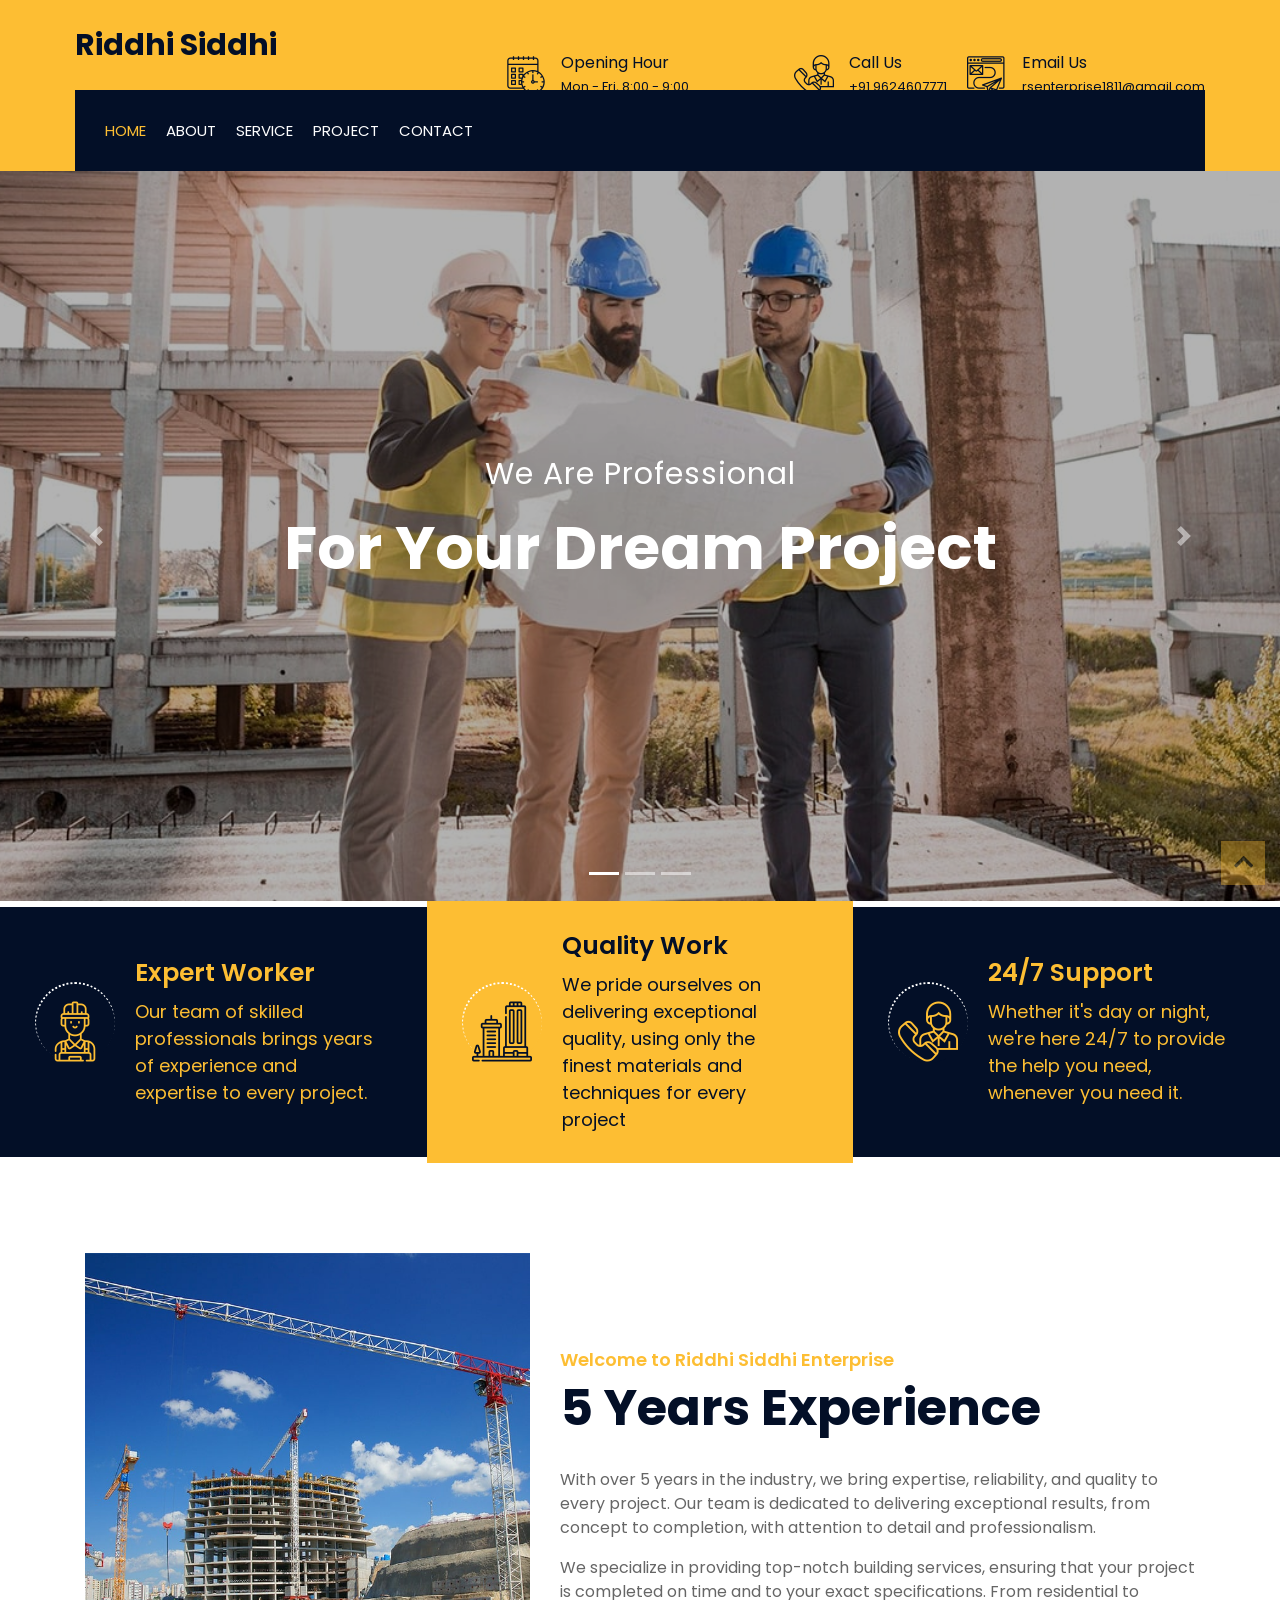
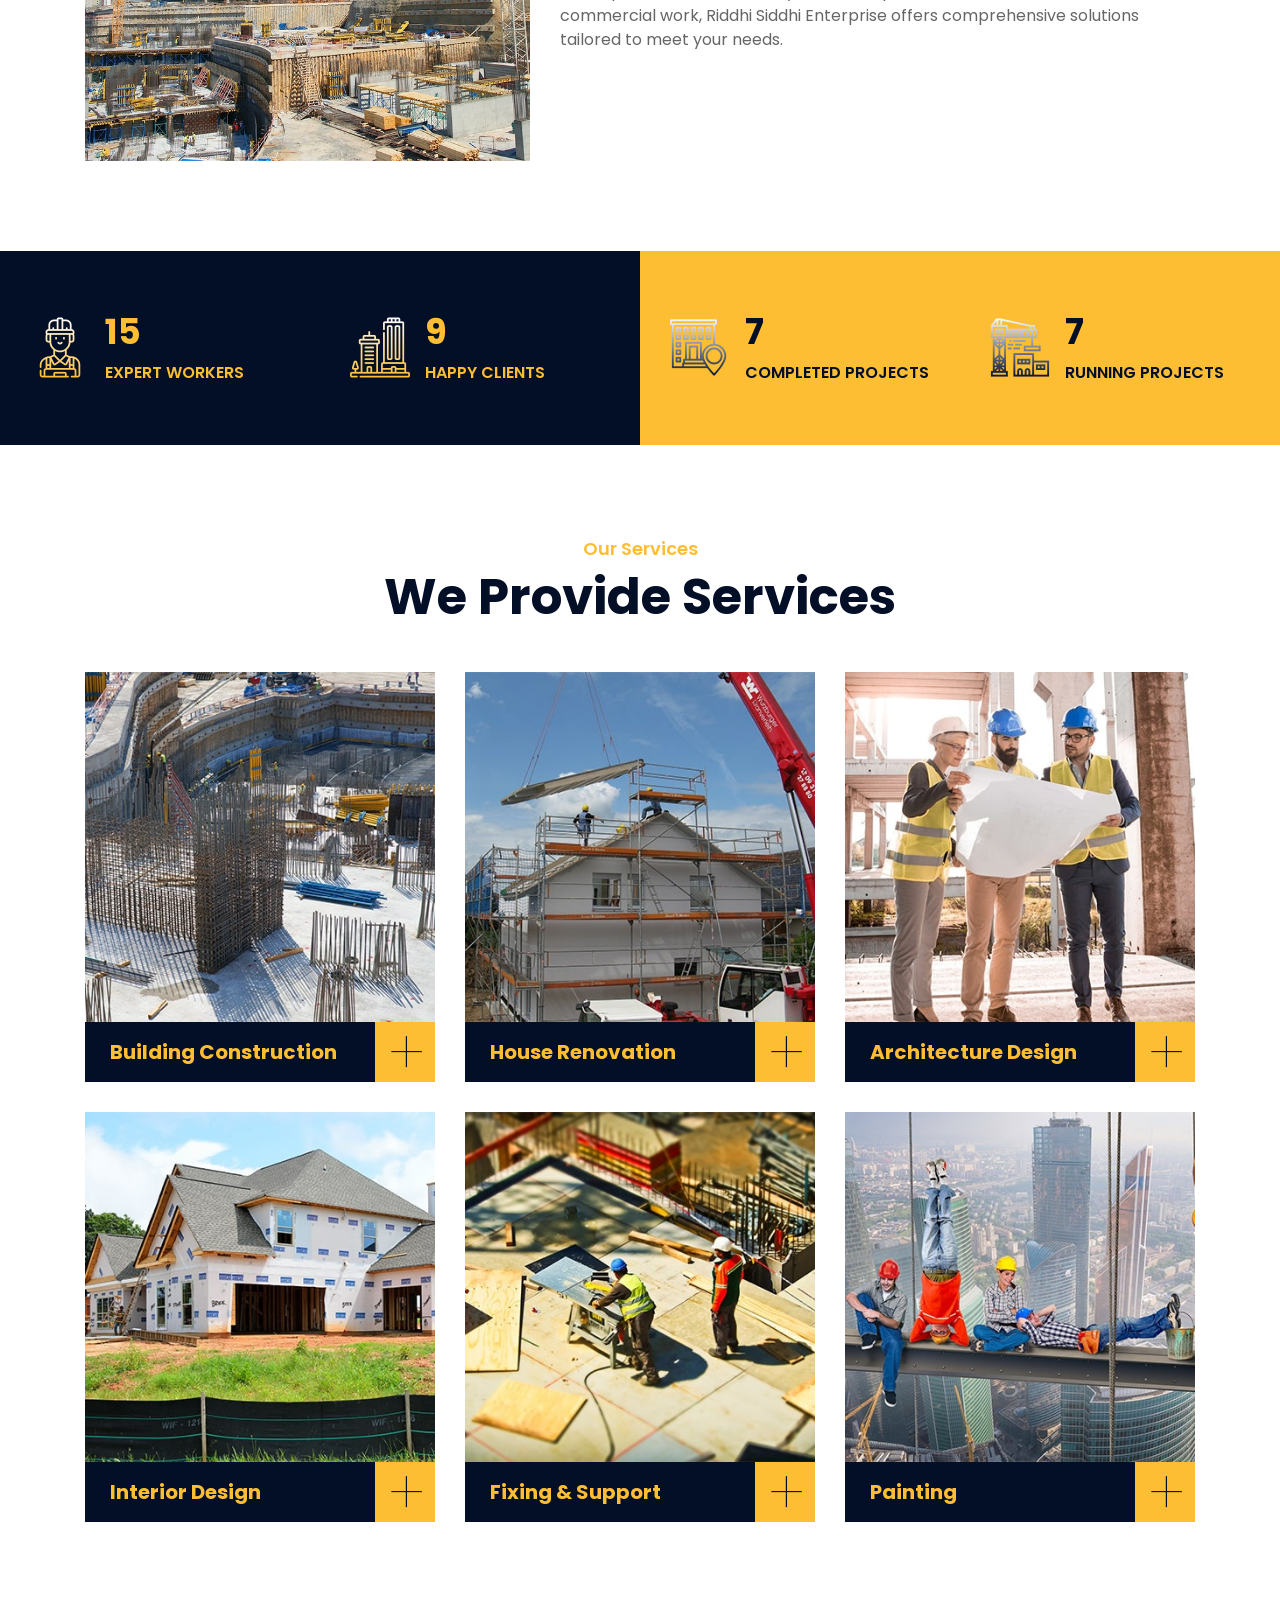
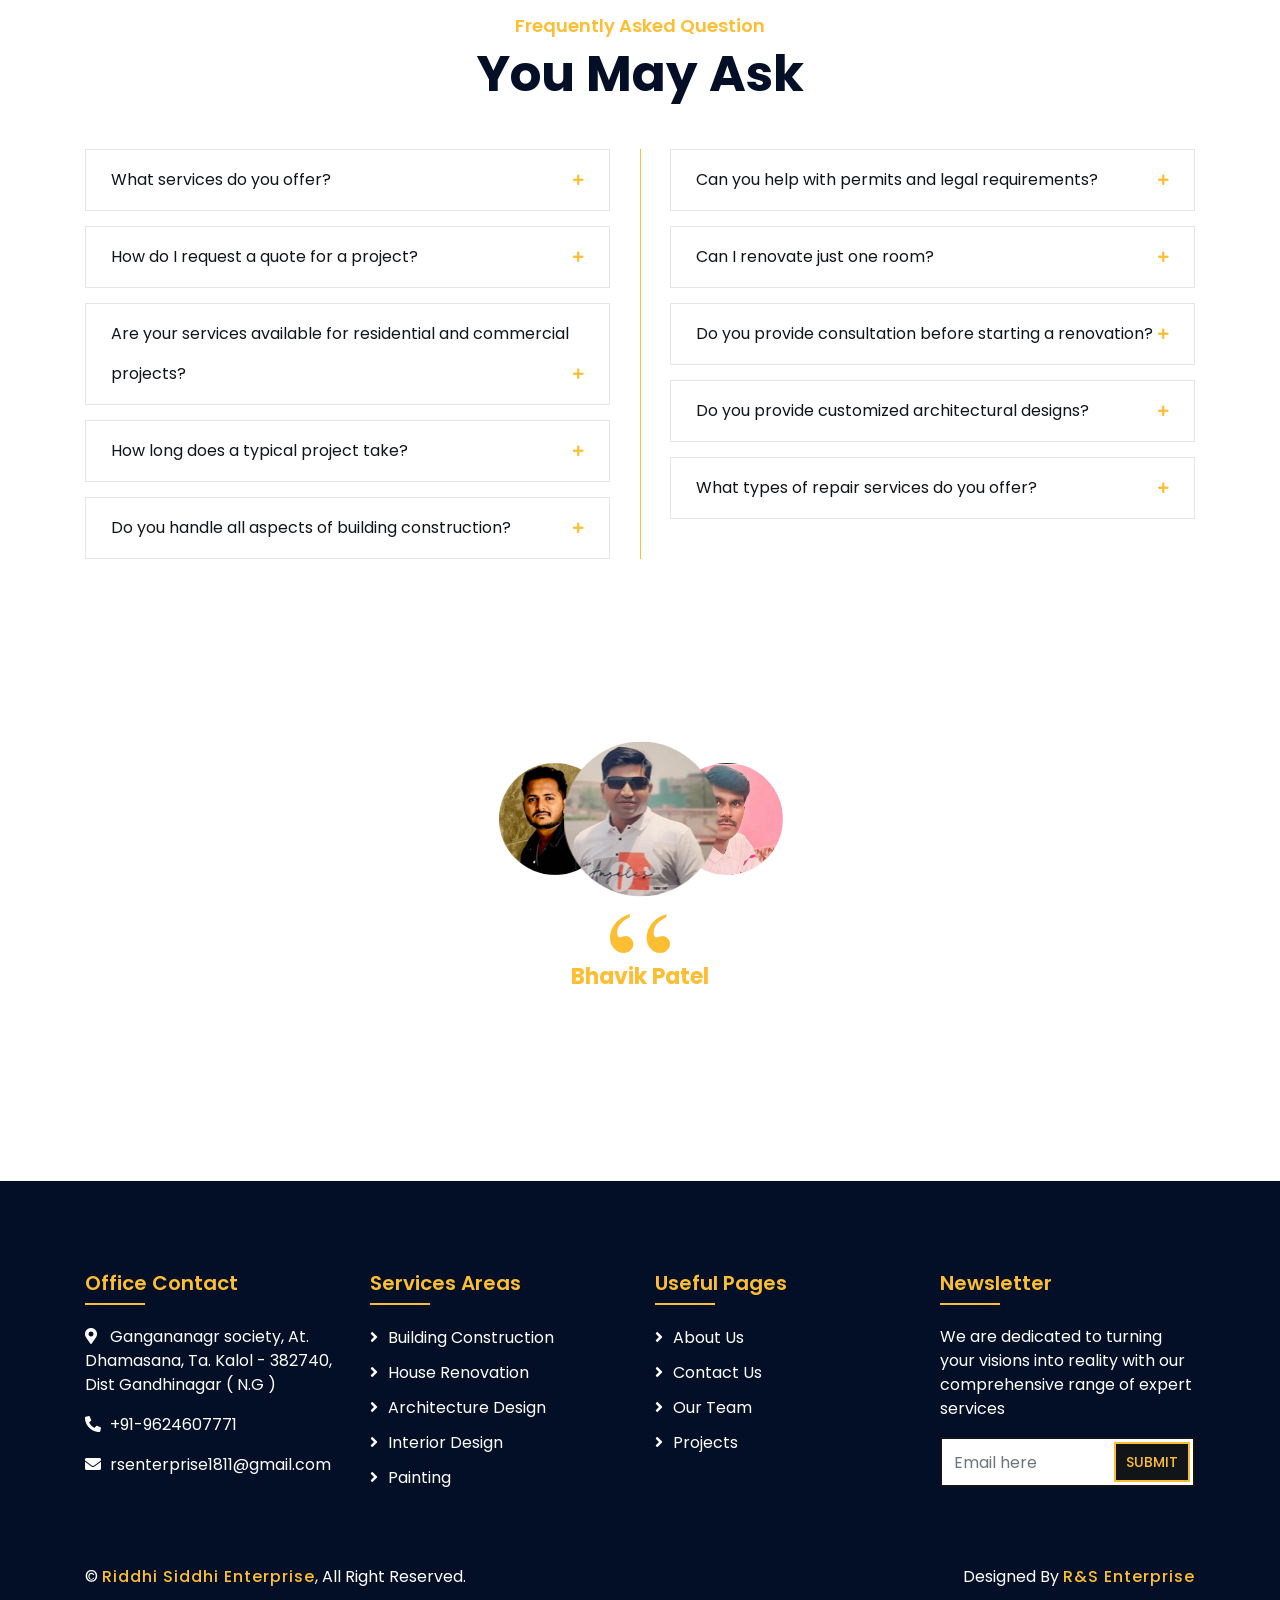
<file: index.html>
<!DOCTYPE html>
<html lang="en">
  <head>
    <meta charset="utf-8" />
    <title>Riddhi Siddhi Enterprise</title>
    <meta content="width=device-width, initial-scale=1.0" name="viewport" />
    <meta
      content="Riddhi siddhi enterprise - Construction company"
      name="keywords"
    />
    <meta
      content="Riddhi siddhi enterprise - Construction company"
      name="description"
    />

    <!-- Favicon -->
    <link rel="shortcut icon" href="img/favicon.ico" type="image/x-icon" />
    <link rel="icon" href="img/favicon.ico" type="image/x-icon" />
    <!-- Google Font -->
    <link
      href="https://fonts.googleapis.com/css2?family=Poppins:wght@100;200;300;400;500;600;700;800;900&display=swap"
      rel="stylesheet"
    />

    <!-- CSS Libraries -->
    <link
      href="https://stackpath.bootstrapcdn.com/bootstrap/4.4.1/css/bootstrap.min.css"
      rel="stylesheet"
    />
    <link
      href="https://cdnjs.cloudflare.com/ajax/libs/font-awesome/5.10.0/css/all.min.css"
      rel="stylesheet"
    />
    <link href="lib/flaticon/font/flaticon.css" rel="stylesheet" />
    <link href="lib/animate/animate.min.css" rel="stylesheet" />
    <link href="lib/owlcarousel/assets/owl.carousel.min.css" rel="stylesheet" />
    <link href="lib/lightbox/css/lightbox.min.css" rel="stylesheet" />
    <link href="lib/slick/slick.css" rel="stylesheet" />
    <link href="lib/slick/slick-theme.css" rel="stylesheet" />

    <!-- Template Stylesheet -->
    <link href="css/style.css" rel="stylesheet" />
  </head>

  <body>
    <div class="wrapper">
      <!-- Top Bar Start -->
      <div class="top-bar">
        <div class="container-fluid">
          <div class="row align-items-center">
            <div class="col-lg-4 col-md-12">
              <div class="logo">
                <a href="index.html">
                  <h1 style="font-size: 30px">Riddhi Siddhi Enterprise</h1>
                  <!-- <img src="img/logo.jpg" alt="Logo"> -->
                </a>
              </div>
            </div>
            <div class="col-lg-8 col-md-7 d-none d-lg-block">
              <div class="row">
                <div class="col-4">
                  <div class="top-bar-item">
                    <div class="top-bar-icon">
                      <i class="flaticon-calendar"></i>
                    </div>
                    <div class="top-bar-text">
                      <h3>Opening Hour</h3>
                      <p>Mon - Fri, 8:00 - 9:00</p>
                    </div>
                  </div>
                </div>
                <div class="col-4">
                  <div class="top-bar-item">
                    <div class="top-bar-icon">
                      <i class="flaticon-call"></i>
                    </div>
                    <div class="top-bar-text">
                      <h3>Call Us</h3>
                      <p>+91 9624607771</p>
                    </div>
                  </div>
                </div>
                <div class="col-4">
                  <div class="top-bar-item">
                    <div class="top-bar-icon">
                      <i class="flaticon-send-mail"></i>
                    </div>
                    <div class="top-bar-text">
                      <h3>Email Us</h3>
                      <p>rsenterprise1811@gmail.com</p>
                    </div>
                  </div>
                </div>
              </div>
            </div>
          </div>
        </div>
      </div>
      <!-- Top Bar End -->

      <!-- Nav Bar Start -->
      <div class="nav-bar">
        <div class="container-fluid">
          <nav class="navbar navbar-expand-lg bg-dark navbar-dark">
            <a href="#" class="navbar-brand">MENU</a>
            <button
              type="button"
              class="navbar-toggler"
              data-toggle="collapse"
              data-target="#navbarCollapse"
            >
              <span class="navbar-toggler-icon"></span>
            </button>

            <div
              class="collapse navbar-collapse justify-content-between"
              id="navbarCollapse"
            >
              <div class="navbar-nav mr-auto">
                <a href="index.html" class="nav-item nav-link active">Home</a>
                <a href="about.html" class="nav-item nav-link">About</a>
                <a href="service.html" class="nav-item nav-link">Service</a>

                <a href="portfolio.html" class="nav-item nav-link">Project</a>

                <a href="contact.html" class="nav-item nav-link">Contact</a>
              </div>
              <div class="ml-auto"></div>
            </div>
          </nav>
        </div>
      </div>
      <!-- Nav Bar End -->

      <!-- Carousel Start -->
      <div id="carousel" class="carousel slide" data-ride="carousel">
        <ol class="carousel-indicators">
          <li data-target="#carousel" data-slide-to="0" class="active"></li>
          <li data-target="#carousel" data-slide-to="1"></li>
          <li data-target="#carousel" data-slide-to="2"></li>
        </ol>
        <div class="carousel-inner">
          <div class="carousel-item active">
            <img src="img/carousel-1.jpg" alt="Carousel Image" />
            <div class="carousel-caption">
              <p class="animated fadeInRight">We Are Professional</p>
              <h1 class="animated fadeInLeft">For Your Dream Project</h1>
            </div>
          </div>

          <div class="carousel-item">
            <img src="img/carousel-2.jpg" alt="Carousel Image" />
            <div class="carousel-caption">
              <p class="animated fadeInRight">Professional Builder</p>
              <h1 class="animated fadeInLeft">We Build Your Home</h1>
            </div>
          </div>

          <div class="carousel-item">
            <img src="img/carousel-3.jpg" alt="Carousel Image" />
            <div class="carousel-caption">
              <p class="animated fadeInRight">We Are Trusted</p>
              <h1 class="animated fadeInLeft">For Your Dream Home</h1>
            </div>
          </div>
        </div>

        <a
          class="carousel-control-prev"
          href="#carousel"
          role="button"
          data-slide="prev"
        >
          <span class="carousel-control-prev-icon" aria-hidden="true"></span>
          <span class="sr-only">Previous</span>
        </a>
        <a
          class="carousel-control-next"
          href="#carousel"
          role="button"
          data-slide="next"
        >
          <span class="carousel-control-next-icon" aria-hidden="true"></span>
          <span class="sr-only">Next</span>
        </a>
      </div>
      <!-- Carousel End -->

      <!-- Feature Start-->
      <div class="feature wow fadeInUp" data-wow-delay="0.1s">
        <div class="container-fluid">
          <div class="row align-items-center">
            <div class="col-lg-4 col-md-12">
              <div class="feature-item">
                <div class="feature-icon">
                  <i class="flaticon-worker"></i>
                </div>
                <div class="feature-text">
                  <h3>Expert Worker</h3>
                  <p>
                    Our team of skilled professionals brings years of experience
                    and expertise to every project.
                  </p>
                </div>
              </div>
            </div>
            <div class="col-lg-4 col-md-12">
              <div class="feature-item">
                <div class="feature-icon">
                  <i class="flaticon-building"></i>
                </div>
                <div class="feature-text">
                  <h3>Quality Work</h3>
                  <p>
                    We pride ourselves on delivering exceptional quality, using
                    only the finest materials and techniques for every project
                  </p>
                </div>
              </div>
            </div>
            <div class="col-lg-4 col-md-12">
              <div class="feature-item">
                <div class="feature-icon">
                  <i class="flaticon-call"></i>
                </div>
                <div class="feature-text">
                  <h3>24/7 Support</h3>
                  <p>
                    Whether it's day or night, we're here 24/7 to provide the
                    help you need, whenever you need it.
                  </p>
                </div>
              </div>
            </div>
          </div>
        </div>
      </div>
      <!-- Feature End-->

      <!-- About Start -->
      <div class="about wow fadeInUp" data-wow-delay="0.1s">
        <div class="container">
          <div class="row align-items-center">
            <div class="col-lg-5 col-md-6">
              <div class="about-img">
                <img src="img/about.jpg" alt="Image" />
              </div>
            </div>
            <div class="col-lg-7 col-md-6">
              <div class="section-header text-left">
                <p>Welcome to Riddhi Siddhi Enterprise</p>
                <h2>5 Years Experience</h2>
              </div>
              <div class="about-text">
                <p>
                  With over 5 years in the industry, we bring expertise,
                  reliability, and quality to every project. Our team is
                  dedicated to delivering exceptional results, from concept to
                  completion, with attention to detail and professionalism.
                </p>
                <p>
                  We specialize in providing top-notch building services,
                  ensuring that your project is completed on time and to your
                  exact specifications. From residential to commercial work,
                  Riddhi Siddhi Enterprise offers comprehensive solutions
                  tailored to meet your needs.
                </p>
              </div>
            </div>
          </div>
        </div>
      </div>
      <!-- About End -->

      <!-- Fact Start -->
      <div class="fact">
        <div class="container-fluid">
          <div class="row counters">
            <div class="col-md-6 fact-left wow slideInLeft">
              <div class="row">
                <div class="col-6">
                  <div class="fact-icon">
                    <i class="flaticon-worker"></i>
                  </div>
                  <div class="fact-text">
                    <h2 data-toggle="counter-up">50</h2>
                    <p>Expert Workers</p>
                  </div>
                </div>
                <div class="col-6">
                  <div class="fact-icon">
                    <i class="flaticon-building"></i>
                  </div>
                  <div class="fact-text">
                    <h2 data-toggle="counter-up">30</h2>
                    <p>Happy Clients</p>
                  </div>
                </div>
              </div>
            </div>
            <div class="col-md-6 fact-right wow slideInRight">
              <div class="row">
                <div class="col-6">
                  <div class="fact-icon">
                    <i class="flaticon-address"></i>
                  </div>
                  <div class="fact-text">
                    <h2 data-toggle="counter-up">25</h2>
                    <p>Completed Projects</p>
                  </div>
                </div>
                <div class="col-6">
                  <div class="fact-icon">
                    <i class="flaticon-crane"></i>
                  </div>
                  <div class="fact-text">
                    <h2 data-toggle="counter-up">25</h2>
                    <p>Running Projects</p>
                  </div>
                </div>
              </div>
            </div>
          </div>
        </div>
      </div>
      <!-- Fact End -->

      <!-- Service Start -->
      <div class="service" id="'service">
        <div class="container">
          <div class="section-header text-center">
            <p>Our Services</p>
            <h2>We Provide Services</h2>
          </div>
          <div class="row">
            <div class="col-lg-4 col-md-6 wow fadeInUp" data-wow-delay="0.1s">
              <div class="service-item">
                <div class="service-img">
                  <img src="img/service-1.jpg" alt="Image" />
                  <div class="service-overlay">
                    <p>
                      We specialize in high-quality building construction,
                      delivering durable and aesthetically pleasing structures.
                    </p>
                  </div>
                </div>
                <div class="service-text">
                  <h3>Building Construction</h3>
                  <a
                    class="btn"
                    href="img/service-1.jpg"
                    data-lightbox="service"
                    >+</a
                  >
                </div>
              </div>
            </div>
            <div class="col-lg-4 col-md-6 wow fadeInUp" data-wow-delay="0.2s">
              <div class="service-item">
                <div class="service-img">
                  <img src="img/service-2.jpg" alt="Image" />
                  <div class="service-overlay">
                    <p>
                      Transform your home with our expert house renovation
                      services. At Riddhi Siddhi Enterprise, we breathe new life
                      into outdated spaces, enhancing functionality, style, and
                      comfort.
                    </p>
                  </div>
                </div>
                <div class="service-text">
                  <h3>House Renovation</h3>
                  <a
                    class="btn"
                    href="img/service-2.jpg"
                    data-lightbox="service"
                    >+</a
                  >
                </div>
              </div>
            </div>
            <div class="col-lg-4 col-md-6 wow fadeInUp" data-wow-delay="0.3s">
              <div class="service-item">
                <div class="service-img">
                  <img src="img/service-3.jpg" alt="Image" />
                  <div class="service-overlay">
                    <p>
                      We bring creativity and functionality together to craft
                      stunning architectural designs. Our expert architects
                      specialize in designing spaces that are not only visually
                      appealing but also practical, sustainable, and tailored to
                      your needs.
                    </p>
                  </div>
                </div>
                <div class="service-text">
                  <h3>Architecture Design</h3>
                  <a
                    class="btn"
                    href="img/service-3.jpg"
                    data-lightbox="service"
                    >+</a
                  >
                </div>
              </div>
            </div>
            <div class="col-lg-4 col-md-6 wow fadeInUp" data-wow-delay="0.4s">
              <div class="service-item">
                <div class="service-img">
                  <img src="img/service-4.jpg" alt="Image" />
                  <div class="service-overlay">
                    <p>
                      We specialize in creating stylish, functional, and
                      personalized interiors that reflect your taste and
                      lifestyle. Whether it's a modern, minimalist, or classic
                      design, our team carefully selects colors, textures,
                      furniture, and lighting to transform your space into a
                      harmonious and inviting environment.
                    </p>
                  </div>
                </div>
                <div class="service-text">
                  <h3>Interior Design</h3>
                  <a
                    class="btn"
                    href="img/service-4.jpg"
                    data-lightbox="service"
                    >+</a
                  >
                </div>
              </div>
            </div>
            <div class="col-lg-4 col-md-6 wow fadeInUp" data-wow-delay="0.5s">
              <div class="service-item">
                <div class="service-img">
                  <img src="img/service-5.jpg" alt="Image" />
                  <div class="service-overlay">
                    <p>
                      We provide reliable fixing and support services to ensure
                      your property remains in top condition. From minor repairs
                      to major fixes, our skilled team is equipped to handle
                      plumbing, electrical work, structural repairs, and general
                      maintenance with precision and efficiency.
                    </p>
                  </div>
                </div>
                <div class="service-text">
                  <h3>Fixing & Support</h3>
                  <a
                    class="btn"
                    href="img/service-5.jpg"
                    data-lightbox="service"
                    >+</a
                  >
                </div>
              </div>
            </div>
            <div class="col-lg-4 col-md-6 wow fadeInUp" data-wow-delay="0.6s">
              <div class="service-item">
                <div class="service-img">
                  <img src="img/service-6.jpg" alt="Image" />
                  <div class="service-overlay">
                    <p>
                      We specialize in high-quality interior and exterior
                      painting, using premium paints and expert techniques to
                      achieve flawless finishes
                    </p>
                  </div>
                </div>
                <div class="service-text">
                  <h3>Painting</h3>
                  <a
                    class="btn"
                    href="img/service-6.jpg"
                    data-lightbox="service"
                    >+</a
                  >
                </div>
              </div>
            </div>
          </div>
        </div>
      </div>
      <!-- Service End -->

      <!-- Team Start -->
      <!-- <div class="team">
        <div class="container">
          <div class="section-header text-center">
            <p>Our Team</p>
            <h2>Meet Our Engineer</h2>
          </div>
          <div class="row">
            <div class="col-lg-3 col-md-6 wow fadeInUp" data-wow-delay="0.1s">
              <div class="team-item">
                <div class="team-img">
                  <img src="img/team-1.jpg" alt="Team Image" />
                </div>
                <div class="team-text">
                  <h2>Adam Phillips</h2>
                  <p>CEO & Founder</p>
                </div>
                <div class="team-social">
                  <a class="social-tw" href=""><i class="fab fa-twitter"></i></a>
                  <a class="social-fb" href=""><i class="fab fa-facebook-f"></i></a>
                  <a class="social-li" href=""><i class="fab fa-linkedin-in"></i></a>
                  <a class="social-in" href=""><i class="fab fa-instagram"></i></a>
                </div>
              </div>
            </div>
            <div class="col-lg-3 col-md-6 wow fadeInUp" data-wow-delay="0.2s">
              <div class="team-item">
                <div class="team-img">
                  <img src="img/team-2.jpg" alt="Team Image" />
                </div>
                <div class="team-text">
                  <h2>Dylan Adams</h2>
                  <p>Civil Engineer</p>
                </div>
                <div class="team-social">
                  <a class="social-tw" href=""><i class="fab fa-twitter"></i></a>
                  <a class="social-fb" href=""><i class="fab fa-facebook-f"></i></a>
                  <a class="social-li" href=""><i class="fab fa-linkedin-in"></i></a>
                  <a class="social-in" href=""><i class="fab fa-instagram"></i></a>
                </div>
              </div>
            </div>
            <div class="col-lg-3 col-md-6 wow fadeInUp" data-wow-delay="0.3s">
              <div class="team-item">
                <div class="team-img">
                  <img src="img/team-3.jpg" alt="Team Image" />
                </div>
                <div class="team-text">
                  <h2>Jhon Doe</h2>
                  <p>Interior Designer</p>
                </div>
                <div class="team-social">
                  <a class="social-tw" href=""><i class="fab fa-twitter"></i></a>
                  <a class="social-fb" href=""><i class="fab fa-facebook-f"></i></a>
                  <a class="social-li" href=""><i class="fab fa-linkedin-in"></i></a>
                  <a class="social-in" href=""><i class="fab fa-instagram"></i></a>
                </div>
              </div>
            </div>
            <div class="col-lg-3 col-md-6 wow fadeInUp" data-wow-delay="0.4s">
              <div class="team-item">
                <div class="team-img">
                  <img src="img/team-4.jpg" alt="Team Image" />
                </div>
                <div class="team-text">
                  <h2>Josh Dunn</h2>
                  <p>Painter</p>
                </div>
                <div class="team-social">
                  <a class="social-tw" href=""><i class="fab fa-twitter"></i></a>
                  <a class="social-fb" href=""><i class="fab fa-facebook-f"></i></a>
                  <a class="social-li" href=""><i class="fab fa-linkedin-in"></i></a>
                  <a class="social-in" href=""><i class="fab fa-instagram"></i></a>
                </div>
              </div>
            </div>
          </div>
        </div>
      </div> -->
      <!-- Team End -->

      <!-- FAQs Start -->
      <div class="faqs">
        <div class="container">
          <div class="section-header text-center">
            <p>Frequently Asked Question</p>
            <h2>You May Ask</h2>
          </div>
          <div class="row">
            <div class="col-md-6">
              <div id="accordion-1">
                <div class="card wow fadeInLeft" data-wow-delay="0.1s">
                  <div class="card-header">
                    <a
                      class="card-link collapsed"
                      data-toggle="collapse"
                      href="#collapseOne"
                    >
                      What services do you offer?
                    </a>
                  </div>
                  <div
                    id="collapseOne"
                    class="collapse"
                    data-parent="#accordion-1"
                  >
                    <div class="card-body">
                      We offer a wide range of services, including building
                      construction, house renovation, architecture design,
                      interior design, fixing and support, and professional
                      painting. Our team is dedicated to delivering high-quality
                      workmanship in every project.
                    </div>
                  </div>
                </div>
                <div class="card wow fadeInLeft" data-wow-delay="0.2s">
                  <div class="card-header">
                    <a
                      class="card-link collapsed"
                      data-toggle="collapse"
                      href="#collapseTwo"
                    >
                      How do I request a quote for a project?
                    </a>
                  </div>
                  <div
                    id="collapseTwo"
                    class="collapse"
                    data-parent="#accordion-1"
                  >
                    <div class="card-body">
                      You can request a quote by contacting us through our
                      website, call us or emailing us. Simply provide details
                      about your project, and we will get back to you with a
                      customized quote.
                    </div>
                  </div>
                </div>
                <div class="card wow fadeInLeft" data-wow-delay="0.3s">
                  <div class="card-header">
                    <a
                      class="card-link collapsed"
                      data-toggle="collapse"
                      href="#collapseThree"
                    >
                      Are your services available for residential and commercial
                      projects?
                    </a>
                  </div>
                  <div
                    id="collapseThree"
                    class="collapse"
                    data-parent="#accordion-1"
                  >
                    <div class="card-body">
                      Yes, we handle both residential and commercial projects,
                      ensuring quality construction, design, and renovation
                      services tailored to your needs.
                    </div>
                  </div>
                </div>
                <div class="card wow fadeInLeft" data-wow-delay="0.4s">
                  <div class="card-header">
                    <a
                      class="card-link collapsed"
                      data-toggle="collapse"
                      href="#collapseFour"
                    >
                      How long does a typical project take?
                    </a>
                  </div>
                  <div
                    id="collapseFour"
                    class="collapse"
                    data-parent="#accordion-1"
                  >
                    <div class="card-body">
                      Project timelines vary based on the scope and complexity
                      of the work. We provide an estimated timeline after
                      assessing your requirements and ensure timely completion
                      while maintaining quality .
                    </div>
                  </div>
                </div>
                <div class="card wow fadeInLeft" data-wow-delay="0.5s">
                  <div class="card-header">
                    <a
                      class="card-link collapsed"
                      data-toggle="collapse"
                      href="#collapseFive"
                    >
                      Do you handle all aspects of building construction?
                    </a>
                  </div>
                  <div
                    id="collapseFive"
                    class="collapse"
                    data-parent="#accordion-1"
                  >
                    <div class="card-body">
                      Yes, we manage the entire construction process, from
                      planning and foundation work to finishing touches,
                      ensuring a smooth and hassle-free experience.
                    </div>
                  </div>
                </div>
              </div>
            </div>
            <div class="col-md-6">
              <div id="accordion-2">
                <div class="card wow fadeInRight" data-wow-delay="0.1s">
                  <div class="card-header">
                    <a
                      class="card-link collapsed"
                      data-toggle="collapse"
                      href="#collapseSix"
                    >
                      Can you help with permits and legal requirements?
                    </a>
                  </div>
                  <div
                    id="collapseSix"
                    class="collapse"
                    data-parent="#accordion-2"
                  >
                    <div class="card-body">
                      Yes, we assist in obtaining necessary permits and ensure
                      that all work complies with local building regulations and
                      standards.
                    </div>
                  </div>
                </div>
                <div class="card wow fadeInRight" data-wow-delay="0.2s">
                  <div class="card-header">
                    <a
                      class="card-link collapsed"
                      data-toggle="collapse"
                      href="#collapseSeven"
                    >
                      Can I renovate just one room?
                    </a>
                  </div>
                  <div
                    id="collapseSeven"
                    class="collapse"
                    data-parent="#accordion-2"
                  >
                    <div class="card-body">
                      You can renovate a single room or an entire house. We
                      offer flexible renovation services based on your needs and
                      budget .
                    </div>
                  </div>
                </div>
                <div class="card wow fadeInRight" data-wow-delay="0.3s">
                  <div class="card-header">
                    <a
                      class="card-link collapsed"
                      data-toggle="collapse"
                      href="#collapseEight"
                    >
                      Do you provide consultation before starting a renovation?
                    </a>
                  </div>
                  <div
                    id="collapseEight"
                    class="collapse"
                    data-parent="#accordion-2"
                  >
                    <div class="card-body">
                      Yes, we offer professional consultation to understand your
                      requirements, suggest design ideas, and create a
                      renovation plan that suits your vision and budget .
                    </div>
                  </div>
                </div>
                <div class="card wow fadeInRight" data-wow-delay="0.4s">
                  <div class="card-header">
                    <a
                      class="card-link collapsed"
                      data-toggle="collapse"
                      href="#collapseNine"
                    >
                      Do you provide customized architectural designs?
                    </a>
                  </div>
                  <div
                    id="collapseNine"
                    class="collapse"
                    data-parent="#accordion-2"
                  >
                    <div class="card-body">
                      Yes, we create tailored architectural designs that match
                      your preferences, functionality, and budget while ensuring
                      structural integrity.
                    </div>
                  </div>
                </div>
                <div class="card wow fadeInRight" data-wow-delay="0.5s">
                  <div class="card-header">
                    <a
                      class="card-link collapsed"
                      data-toggle="collapse"
                      href="#collapseTen"
                    >
                      What types of repair services do you offer?
                    </a>
                  </div>
                  <div
                    id="collapseTen"
                    class="collapse"
                    data-parent="#accordion-2"
                  >
                    <div class="card-body">
                      We provide electrical repairs, plumbing fixes, structural
                      maintenance, and general property maintenance to keep your
                      space in perfect condition.
                    </div>
                  </div>
                </div>
              </div>
            </div>
          </div>
        </div>
      </div>
      <!-- FAQs End -->

      <!-- Testimonial Start -->
      <div class="testimonial wow fadeIn" data-wow-delay="0.1s">
        <div class="container">
          <div class="row">
            <div class="col-12">
              <div class="testimonial-slider-nav">
                <div class="slider-nav">
                  <img src="img/testimonial-1.jpg" alt="Testimonial" />
                </div>
                <div class="slider-nav">
                  <img src="img/testimonial-2.jpg" alt="Testimonial" />
                </div>
                <div class="slider-nav">
                  <img src="img/testimonial-3.jpg" alt="Testimonial" />
                </div>
                <div class="slider-nav">
                  <img src="img/testimonial-4.jpg" alt="Testimonial" />
                </div>
                <div class="slider-nav">
                  <img src="img/testimonial-1.jpg" alt="Testimonial" />
                </div>
                <div class="slider-nav">
                  <img src="img/testimonial-2.jpg" alt="Testimonial" />
                </div>
                <div class="slider-nav">
                  <img src="img/testimonial-3.jpg" alt="Testimonial" />
                </div>
                <div class="slider-nav">
                  <img src="img/testimonial-4.jpg" alt="Testimonial" />
                </div>
              </div>
            </div>
          </div>
          <div class="row">
            <div class="col-12">
              <div class="testimonial-slider">
                <div class="slider-item">
                  <h3>Bhavik Patel</h3>
                  <p>
                    The team was professional, efficient, and delivered beyond
                    my expectations. Our home renovation was completed on time
                    and within budget. Highly recommended!.
                  </p>
                </div>
                <div class="slider-item">
                  <h3>Jagdish Patel</h3>
                  <p>
                    Great experience working with this construction company. The
                    communication was clear throughout the project, and they
                    delivered top-notch results.
                  </p>
                </div>
                <div class="slider-item">
                  <h3>Kamlesh Senma</h3>
                  <p>
                    We hired them for our office expansion, and they did an
                    excellent job. Their attention to detail and commitment to
                    quality was impressive.
                  </p>
                </div>
                <div class="slider-item">
                  <h3>Dharmesh Pal</h3>
                  <p>
                    From planning to execution, the team was fantastic. They
                    understood our needs and executed the project with
                    precision. We will definitely work with them again!.
                  </p>
                </div>
                <div class="slider-item">
                  <h3>Bhavik Patel</h3>
                  <p>
                    The team was professional, efficient, and delivered beyond
                    my expectations. Our home renovation was completed on time
                    and within budget. Highly recommended!.
                  </p>
                </div>
                <div class="slider-item">
                  <h3>Jagdish Patel</h3>
                  <p>
                    Great experience working with this construction company. The
                    communication was clear throughout the project, and they
                    delivered top-notch results.
                  </p>
                </div>
                <div class="slider-item">
                  <h3>Kamlesh Senma</h3>
                  <p>
                    We hired them for our office expansion, and they did an
                    excellent job. Their attention to detail and commitment to
                    quality was impressive.
                  </p>
                </div>
                <div class="slider-item">
                  <h3>Dharmesh Pal</h3>
                  <p>
                    From planning to execution, the team was fantastic. They
                    understood our needs and executed the project with
                    precision. We will definitely work with them again!.
                  </p>
                </div>
              </div>
            </div>
          </div>
        </div>
      </div>
      <!-- Testimonial End -->

      <!-- Footer Start -->
      <div class="footer wow fadeIn" data-wow-delay="0.3s">
        <div class="container">
          <div class="row">
            <div class="col-md-6 col-lg-3">
              <div class="footer-contact">
                <h2>Office Contact</h2>
                <p>
                  <i class="fa fa-map-marker-alt"></i>Gangananagr society, At.
                  Dhamasana, Ta. Kalol - 382740, Dist Gandhinagar ( N.G )
                </p>
                <p><i class="fa fa-phone-alt"></i>+91-9624607771</p>
                <p><i class="fa fa-envelope"></i>rsenterprise1811@gmail.com</p>
                <!-- <div class="footer-social">
                  <a href=""><i class="fab fa-twitter"></i></a>
                  <a href=""><i class="fab fa-facebook-f"></i></a>
                  <a href=""><i class="fab fa-youtube"></i></a>
                  <a href=""><i class="fab fa-instagram"></i></a>
                  <a href=""><i class="fab fa-linkedin-in"></i></a>
                </div> -->
              </div>
            </div>
            <div class="col-md-6 col-lg-3">
              <div class="footer-link">
                <h2>Services Areas</h2>
                <a href="javascript:void(0)">Building Construction</a>
                <a href="javascript:void(0)">House Renovation</a>
                <a href="javascript:void(0)">Architecture Design</a>
                <a href="javascript:void(0)">Interior Design</a>
                <a href="javascript:void(0)">Painting</a>
              </div>
            </div>
            <div class="col-md-6 col-lg-3">
              <div class="footer-link">
                <h2>Useful Pages</h2>
                <a href="/about.html">About Us</a>
                <a href="/contact.html">Contact Us</a>
                <a href="/team.html">Our Team</a>
                <a href="/portfolio.html">Projects</a>
              </div>
            </div>
            <div class="col-md-6 col-lg-3">
              <div class="newsletter">
                <h2>Newsletter</h2>
                <p>
                  We are dedicated to turning your visions into reality with our
                  comprehensive range of expert services
                </p>
                <div class="form">
                  <input class="form-control" placeholder="Email here" />
                  <button class="btn">Submit</button>
                </div>
              </div>
            </div>
          </div>
        </div>
        <div class="container copyright">
          <div class="row">
            <div class="col-md-6">
              <p>
                &copy; <a href="#">Riddhi Siddhi Enterprise</a>, All Right
                Reserved.
              </p>
            </div>
            <div class="col-md-6">
              <p>
                Designed By <a href="https://htmlcodex.com">R&S Enterprise</a>
              </p>
            </div>
          </div>
        </div>
      </div>
      <!-- Footer End -->

      <a href="#" class="back-to-top"><i class="fa fa-chevron-up"></i></a>
    </div>

    <!-- JavaScript Libraries -->
    <script src="https://code.jquery.com/jquery-3.4.1.min.js"></script>
    <script src="https://stackpath.bootstrapcdn.com/bootstrap/4.4.1/js/bootstrap.bundle.min.js"></script>
    <script src="lib/easing/easing.min.js"></script>
    <script src="lib/wow/wow.min.js"></script>
    <script src="lib/owlcarousel/owl.carousel.min.js"></script>
    <script src="lib/isotope/isotope.pkgd.min.js"></script>
    <script src="lib/lightbox/js/lightbox.min.js"></script>
    <script src="lib/waypoints/waypoints.min.js"></script>
    <script src="lib/counterup/counterup.min.js"></script>
    <script src="lib/slick/slick.min.js"></script>

    <!-- Template Javascript -->
    <script src="js/main.js"></script>
  </body>
</html>
</file>
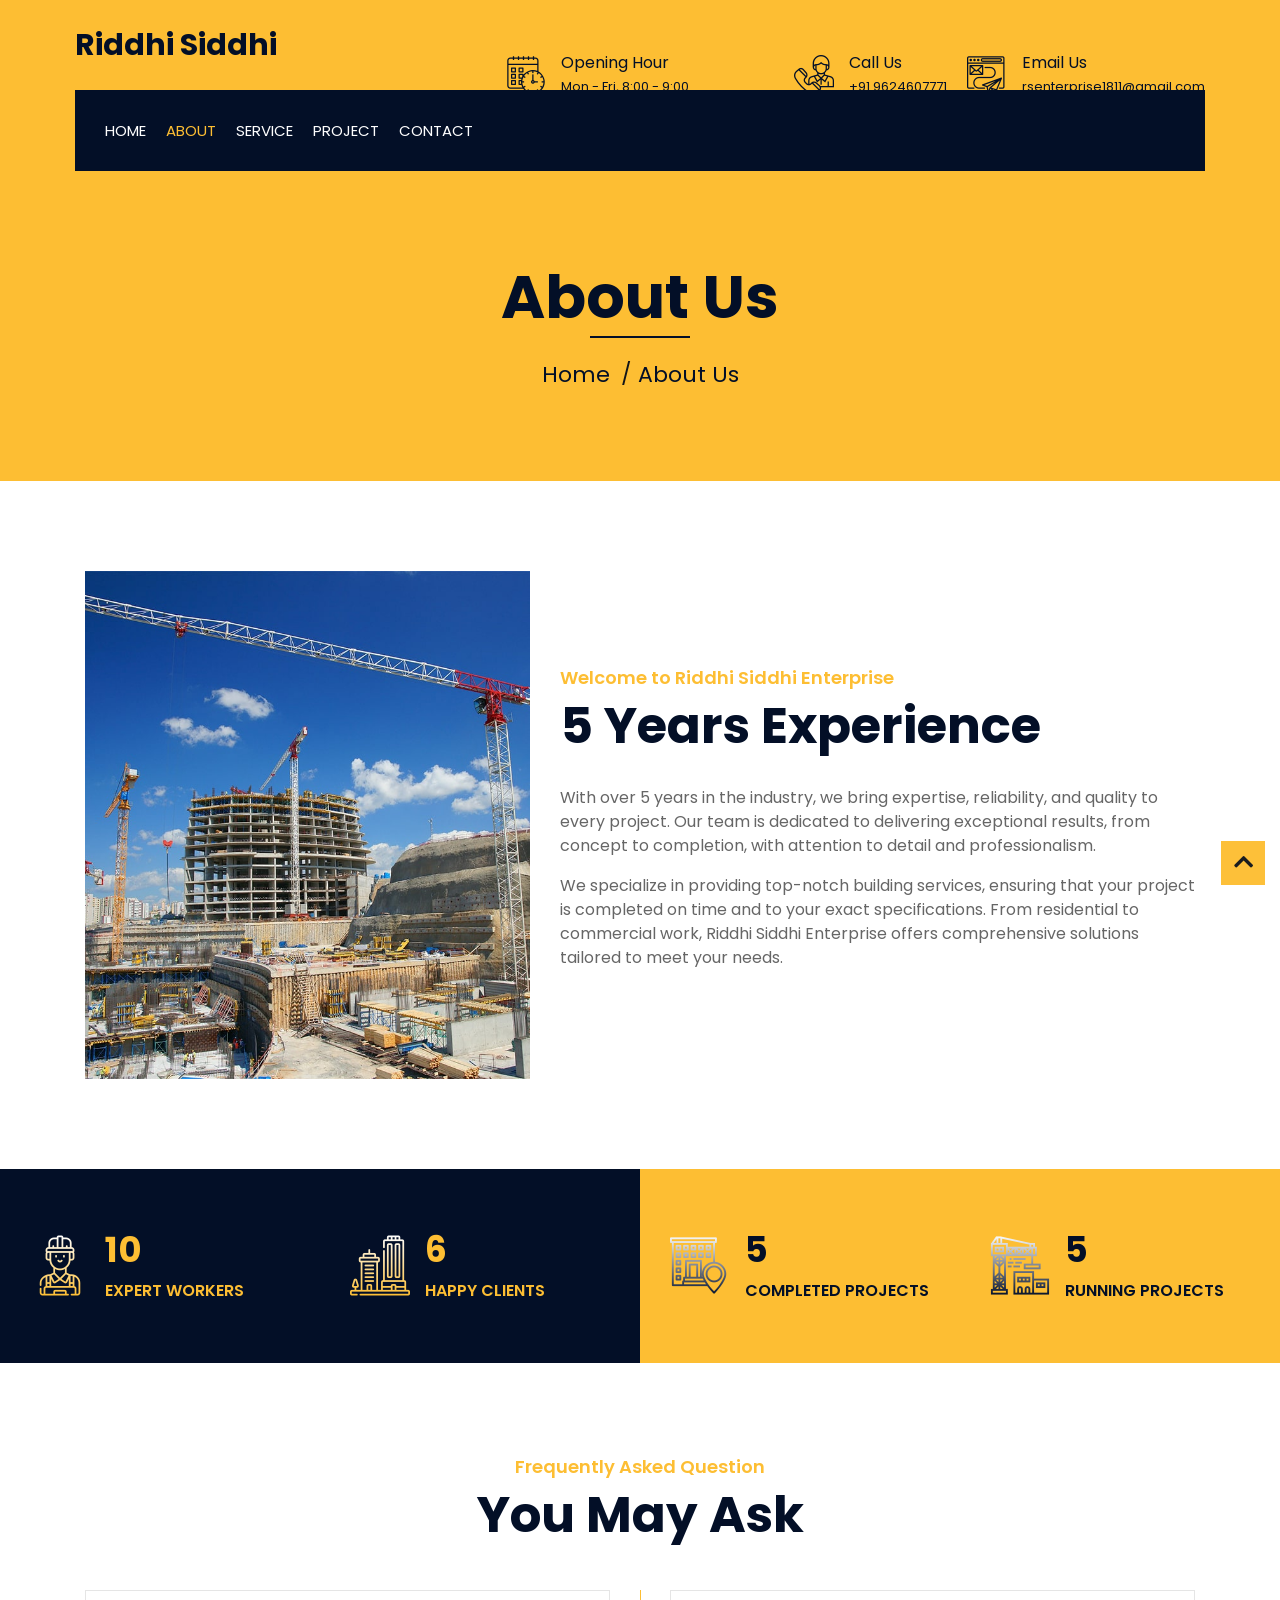
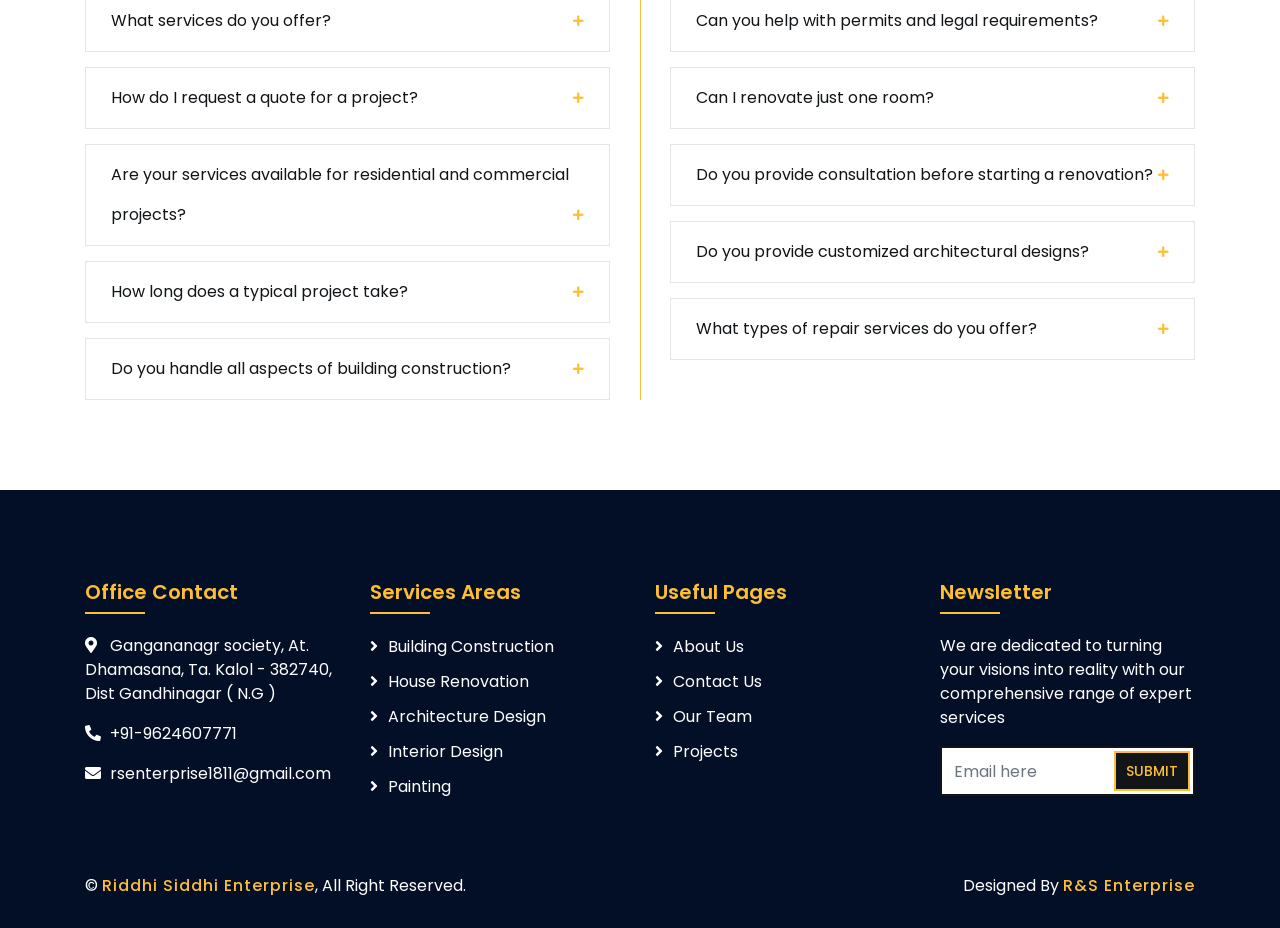
<file: about.html>
<!DOCTYPE html>
<html lang="en">
  <head>
    <meta charset="utf-8" />
    <title>Riddhi Siddhi Enterprise</title>

    <meta content="width=device-width, initial-scale=1.0" name="viewport" />
    <meta content="Riddhi siddhi enterprise - Construction company" name="keywords" />
    <meta content="Riddhi siddhi enterprise - Construction company" name="description" />

    <!-- Favicon -->
    <link rel="shortcut icon" href="img/favicon.ico" type="image/x-icon" />
    <link rel="icon" href="img/favicon.ico" type="image/x-icon" />

    <!-- Google Font -->
    <link href="https://fonts.googleapis.com/css2?family=Poppins:wght@100;200;300;400;500;600;700;800;900&display=swap" rel="stylesheet" />

    <!-- CSS Libraries -->
    <link href="https://stackpath.bootstrapcdn.com/bootstrap/4.4.1/css/bootstrap.min.css" rel="stylesheet" />
    <link href="https://cdnjs.cloudflare.com/ajax/libs/font-awesome/5.10.0/css/all.min.css" rel="stylesheet" />
    <link href="lib/flaticon/font/flaticon.css" rel="stylesheet" />
    <link href="lib/animate/animate.min.css" rel="stylesheet" />
    <link href="lib/owlcarousel/assets/owl.carousel.min.css" rel="stylesheet" />
    <link href="lib/lightbox/css/lightbox.min.css" rel="stylesheet" />
    <link href="lib/slick/slick.css" rel="stylesheet" />
    <link href="lib/slick/slick-theme.css" rel="stylesheet" />

    <!-- Template Stylesheet -->
    <link href="css/style.css" rel="stylesheet" />
  </head>

  <body>
    <div class="wrapper">
      <!-- Top Bar Start -->
      <div class="top-bar">
        <div class="container-fluid">
          <div class="row align-items-center">
            <div class="col-lg-4 col-md-12">
              <div class="logo">
                <a href="index.html">
                  <h1 style="font-size: 30px">Riddhi Siddhi Enterprise</h1>
                  <!-- <img src="img/logo.jpg" alt="Logo"> -->
                </a>
              </div>
            </div>
            <div class="col-lg-8 col-md-7 d-none d-lg-block">
              <div class="row">
                <div class="col-4">
                  <div class="top-bar-item">
                    <div class="top-bar-icon">
                      <i class="flaticon-calendar"></i>
                    </div>
                    <div class="top-bar-text">
                      <h3>Opening Hour</h3>
                      <p>Mon - Fri, 8:00 - 9:00</p>
                    </div>
                  </div>
                </div>
                <div class="col-4">
                  <div class="top-bar-item">
                    <div class="top-bar-icon">
                      <i class="flaticon-call"></i>
                    </div>
                    <div class="top-bar-text">
                      <h3>Call Us</h3>
                      <p>+91 9624607771</p>
                    </div>
                  </div>
                </div>
                <div class="col-4">
                  <div class="top-bar-item">
                    <div class="top-bar-icon">
                      <i class="flaticon-send-mail"></i>
                    </div>
                    <div class="top-bar-text">
                      <h3>Email Us</h3>
                      <p>rsenterprise1811@gmail.com</p>
                    </div>
                  </div>
                </div>
              </div>
            </div>
          </div>
        </div>
      </div>
      <!-- Top Bar End -->

      <!-- Nav Bar Start -->
      <div class="nav-bar">
        <div class="container-fluid">
          <nav class="navbar navbar-expand-lg bg-dark navbar-dark">
            <a href="#" class="navbar-brand">MENU</a>
            <button type="button" class="navbar-toggler" data-toggle="collapse" data-target="#navbarCollapse">
              <span class="navbar-toggler-icon"></span>
            </button>

            <div class="collapse navbar-collapse justify-content-between" id="navbarCollapse">
              <div class="navbar-nav mr-auto">
                <a href="index.html" class="nav-item nav-link">Home</a>
                <a href="about.html" class="nav-item nav-link active">About</a>
                <a href="service.html" class="nav-item nav-link">Service</a>

                <a href="portfolio.html" class="nav-item nav-link">Project</a>

                <a href="contact.html" class="nav-item nav-link">Contact</a>
              </div>
              <div class="ml-auto"></div>
            </div>
          </nav>
        </div>
      </div>
      <!-- Nav Bar End -->

      <!-- Page Header Start -->
      <div class="page-header">
        <div class="container">
          <div class="row">
            <div class="col-12">
              <h2>About Us</h2>
            </div>
            <div class="col-12">
              <a href="">Home</a>
              <a href="">About Us</a>
            </div>
          </div>
        </div>
      </div>
      <!-- Page Header End -->

      <!-- About Start -->
      <div class="about wow fadeInUp" data-wow-delay="0.1s">
        <div class="container">
          <div class="row align-items-center">
            <div class="col-lg-5 col-md-6">
              <div class="about-img">
                <img src="img/about.jpg" alt="Image" />
              </div>
            </div>
            <div class="col-lg-7 col-md-6">
              <div class="section-header text-left">
                <p>Welcome to Riddhi Siddhi Enterprise</p>
                <h2>5 Years Experience</h2>
              </div>
              <div class="about-text">
                <p>With over 5 years in the industry, we bring expertise, reliability, and quality to every project. Our team is dedicated to delivering exceptional results, from concept to completion, with attention to detail and professionalism.</p>
                <p>We specialize in providing top-notch building services, ensuring that your project is completed on time and to your exact specifications. From residential to commercial work, Riddhi Siddhi Enterprise offers comprehensive solutions tailored to meet your needs.</p>
              </div>
            </div>
          </div>
        </div>
      </div>
      <!-- About End -->

      <!-- Fact Start -->
      <div class="fact">
        <div class="container-fluid">
          <div class="row counters">
            <div class="col-md-6 fact-left wow slideInLeft">
              <div class="row">
                <div class="col-6">
                  <div class="fact-icon">
                    <i class="flaticon-worker"></i>
                  </div>
                  <div class="fact-text">
                    <h2 data-toggle="counter-up">50</h2>
                    <p>Expert Workers</p>
                  </div>
                </div>
                <div class="col-6">
                  <div class="fact-icon">
                    <i class="flaticon-building"></i>
                  </div>
                  <div class="fact-text">
                    <h2 data-toggle="counter-up">30</h2>
                    <p>Happy Clients</p>
                  </div>
                </div>
              </div>
            </div>
            <div class="col-md-6 fact-right wow slideInRight">
              <div class="row">
                <div class="col-6">
                  <div class="fact-icon">
                    <i class="flaticon-address"></i>
                  </div>
                  <div class="fact-text">
                    <h2 data-toggle="counter-up">25</h2>
                    <p>Completed Projects</p>
                  </div>
                </div>
                <div class="col-6">
                  <div class="fact-icon">
                    <i class="flaticon-crane"></i>
                  </div>
                  <div class="fact-text">
                    <h2 data-toggle="counter-up">25</h2>
                    <p>Running Projects</p>
                  </div>
                </div>
              </div>
            </div>
          </div>
        </div>
      </div>
      <!-- Fact End -->

      <!-- FAQs Start -->
      <div class="faqs">
        <div class="container">
          <div class="section-header text-center">
            <p>Frequently Asked Question</p>
            <h2>You May Ask</h2>
          </div>
          <div class="row">
            <div class="col-md-6">
              <div id="accordion-1">
                <div class="card wow fadeInLeft" data-wow-delay="0.1s">
                  <div class="card-header">
                    <a class="card-link collapsed" data-toggle="collapse" href="#collapseOne"> What services do you offer? </a>
                  </div>
                  <div id="collapseOne" class="collapse" data-parent="#accordion-1">
                    <div class="card-body">We offer a wide range of services, including building construction, house renovation, architecture design, interior design, fixing and support, and professional painting. Our team is dedicated to delivering high-quality workmanship in every project.</div>
                  </div>
                </div>
                <div class="card wow fadeInLeft" data-wow-delay="0.2s">
                  <div class="card-header">
                    <a class="card-link collapsed" data-toggle="collapse" href="#collapseTwo"> How do I request a quote for a project? </a>
                  </div>
                  <div id="collapseTwo" class="collapse" data-parent="#accordion-1">
                    <div class="card-body">You can request a quote by contacting us through our website, call us or emailing us. Simply provide details about your project, and we will get back to you with a customized quote.</div>
                  </div>
                </div>
                <div class="card wow fadeInLeft" data-wow-delay="0.3s">
                  <div class="card-header">
                    <a class="card-link collapsed" data-toggle="collapse" href="#collapseThree"> Are your services available for residential and commercial projects? </a>
                  </div>
                  <div id="collapseThree" class="collapse" data-parent="#accordion-1">
                    <div class="card-body">Yes, we handle both residential and commercial projects, ensuring quality construction, design, and renovation services tailored to your needs.</div>
                  </div>
                </div>
                <div class="card wow fadeInLeft" data-wow-delay="0.4s">
                  <div class="card-header">
                    <a class="card-link collapsed" data-toggle="collapse" href="#collapseFour"> How long does a typical project take? </a>
                  </div>
                  <div id="collapseFour" class="collapse" data-parent="#accordion-1">
                    <div class="card-body">Project timelines vary based on the scope and complexity of the work. We provide an estimated timeline after assessing your requirements and ensure timely completion while maintaining quality .</div>
                  </div>
                </div>
                <div class="card wow fadeInLeft" data-wow-delay="0.5s">
                  <div class="card-header">
                    <a class="card-link collapsed" data-toggle="collapse" href="#collapseFive"> Do you handle all aspects of building construction? </a>
                  </div>
                  <div id="collapseFive" class="collapse" data-parent="#accordion-1">
                    <div class="card-body">Yes, we manage the entire construction process, from planning and foundation work to finishing touches, ensuring a smooth and hassle-free experience.</div>
                  </div>
                </div>
              </div>
            </div>
            <div class="col-md-6">
              <div id="accordion-2">
                <div class="card wow fadeInRight" data-wow-delay="0.1s">
                  <div class="card-header">
                    <a class="card-link collapsed" data-toggle="collapse" href="#collapseSix"> Can you help with permits and legal requirements? </a>
                  </div>
                  <div id="collapseSix" class="collapse" data-parent="#accordion-2">
                    <div class="card-body">Yes, we assist in obtaining necessary permits and ensure that all work complies with local building regulations and standards.</div>
                  </div>
                </div>
                <div class="card wow fadeInRight" data-wow-delay="0.2s">
                  <div class="card-header">
                    <a class="card-link collapsed" data-toggle="collapse" href="#collapseSeven"> Can I renovate just one room? </a>
                  </div>
                  <div id="collapseSeven" class="collapse" data-parent="#accordion-2">
                    <div class="card-body">You can renovate a single room or an entire house. We offer flexible renovation services based on your needs and budget .</div>
                  </div>
                </div>
                <div class="card wow fadeInRight" data-wow-delay="0.3s">
                  <div class="card-header">
                    <a class="card-link collapsed" data-toggle="collapse" href="#collapseEight"> Do you provide consultation before starting a renovation? </a>
                  </div>
                  <div id="collapseEight" class="collapse" data-parent="#accordion-2">
                    <div class="card-body">Yes, we offer professional consultation to understand your requirements, suggest design ideas, and create a renovation plan that suits your vision and budget .</div>
                  </div>
                </div>
                <div class="card wow fadeInRight" data-wow-delay="0.4s">
                  <div class="card-header">
                    <a class="card-link collapsed" data-toggle="collapse" href="#collapseNine"> Do you provide customized architectural designs? </a>
                  </div>
                  <div id="collapseNine" class="collapse" data-parent="#accordion-2">
                    <div class="card-body">Yes, we create tailored architectural designs that match your preferences, functionality, and budget while ensuring structural integrity.</div>
                  </div>
                </div>
                <div class="card wow fadeInRight" data-wow-delay="0.5s">
                  <div class="card-header">
                    <a class="card-link collapsed" data-toggle="collapse" href="#collapseTen"> What types of repair services do you offer? </a>
                  </div>
                  <div id="collapseTen" class="collapse" data-parent="#accordion-2">
                    <div class="card-body">We provide electrical repairs, plumbing fixes, structural maintenance, and general property maintenance to keep your space in perfect condition.</div>
                  </div>
                </div>
              </div>
            </div>
          </div>
        </div>
      </div>
      <!-- FAQs End -->

      <!-- Footer Start -->
      <div class="footer wow fadeIn" data-wow-delay="0.3s">
        <div class="container">
          <div class="row">
            <div class="col-md-6 col-lg-3">
              <div class="footer-contact">
                <h2>Office Contact</h2>
                <p><i class="fa fa-map-marker-alt"></i>Gangananagr society, At. Dhamasana, Ta. Kalol - 382740, Dist Gandhinagar ( N.G )</p>
                <p><i class="fa fa-phone-alt"></i>+91-9624607771</p>
                <p><i class="fa fa-envelope"></i>rsenterprise1811@gmail.com</p>
                <!-- <div class="footer-social">
                  <a href=""><i class="fab fa-twitter"></i></a>
                  <a href=""><i class="fab fa-facebook-f"></i></a>
                  <a href=""><i class="fab fa-youtube"></i></a>
                  <a href=""><i class="fab fa-instagram"></i></a>
                  <a href=""><i class="fab fa-linkedin-in"></i></a>
                </div> -->
              </div>
            </div>
            <div class="col-md-6 col-lg-3">
              <div class="footer-link">
                <h2>Services Areas</h2>
                <a href="javascript:void(0)">Building Construction</a>
                <a href="javascript:void(0)">House Renovation</a>
                <a href="javascript:void(0)">Architecture Design</a>
                <a href="javascript:void(0)">Interior Design</a>
                <a href="javascript:void(0)">Painting</a>
              </div>
            </div>
            <div class="col-md-6 col-lg-3">
              <div class="footer-link">
                <h2>Useful Pages</h2>
                <a href="/about.html">About Us</a>
                <a href="/contact.html">Contact Us</a>
                <a href="/team.html">Our Team</a>
                <a href="/portfolio.html">Projects</a>
              </div>
            </div>
            <div class="col-md-6 col-lg-3">
              <div class="newsletter">
                <h2>Newsletter</h2>
                <p>We are dedicated to turning your visions into reality with our comprehensive range of expert services</p>
                <div class="form">
                  <input class="form-control" placeholder="Email here" />
                  <button class="btn">Submit</button>
                </div>
              </div>
            </div>
          </div>
        </div>
        <div class="container copyright">
          <div class="row">
            <div class="col-md-6">
              <p>&copy; <a href="#">Riddhi Siddhi Enterprise</a>, All Right Reserved.</p>
            </div>
            <div class="col-md-6">
              <p>Designed By <a href="https://htmlcodex.com">R&S Enterprise</a></p>
            </div>
          </div>
        </div>
      </div>
      <!-- Footer End -->

      <a href="#" class="back-to-top"><i class="fa fa-chevron-up"></i></a>
    </div>

    <!-- JavaScript Libraries -->
    <script src="https://code.jquery.com/jquery-3.4.1.min.js"></script>
    <script src="https://stackpath.bootstrapcdn.com/bootstrap/4.4.1/js/bootstrap.bundle.min.js"></script>
    <script src="lib/easing/easing.min.js"></script>
    <script src="lib/wow/wow.min.js"></script>
    <script src="lib/owlcarousel/owl.carousel.min.js"></script>
    <script src="lib/isotope/isotope.pkgd.min.js"></script>
    <script src="lib/lightbox/js/lightbox.min.js"></script>
    <script src="lib/waypoints/waypoints.min.js"></script>
    <script src="lib/counterup/counterup.min.js"></script>
    <script src="lib/slick/slick.min.js"></script>

    <!-- Template Javascript -->
    <script src="js/main.js"></script>
  </body>
</html>
</file>
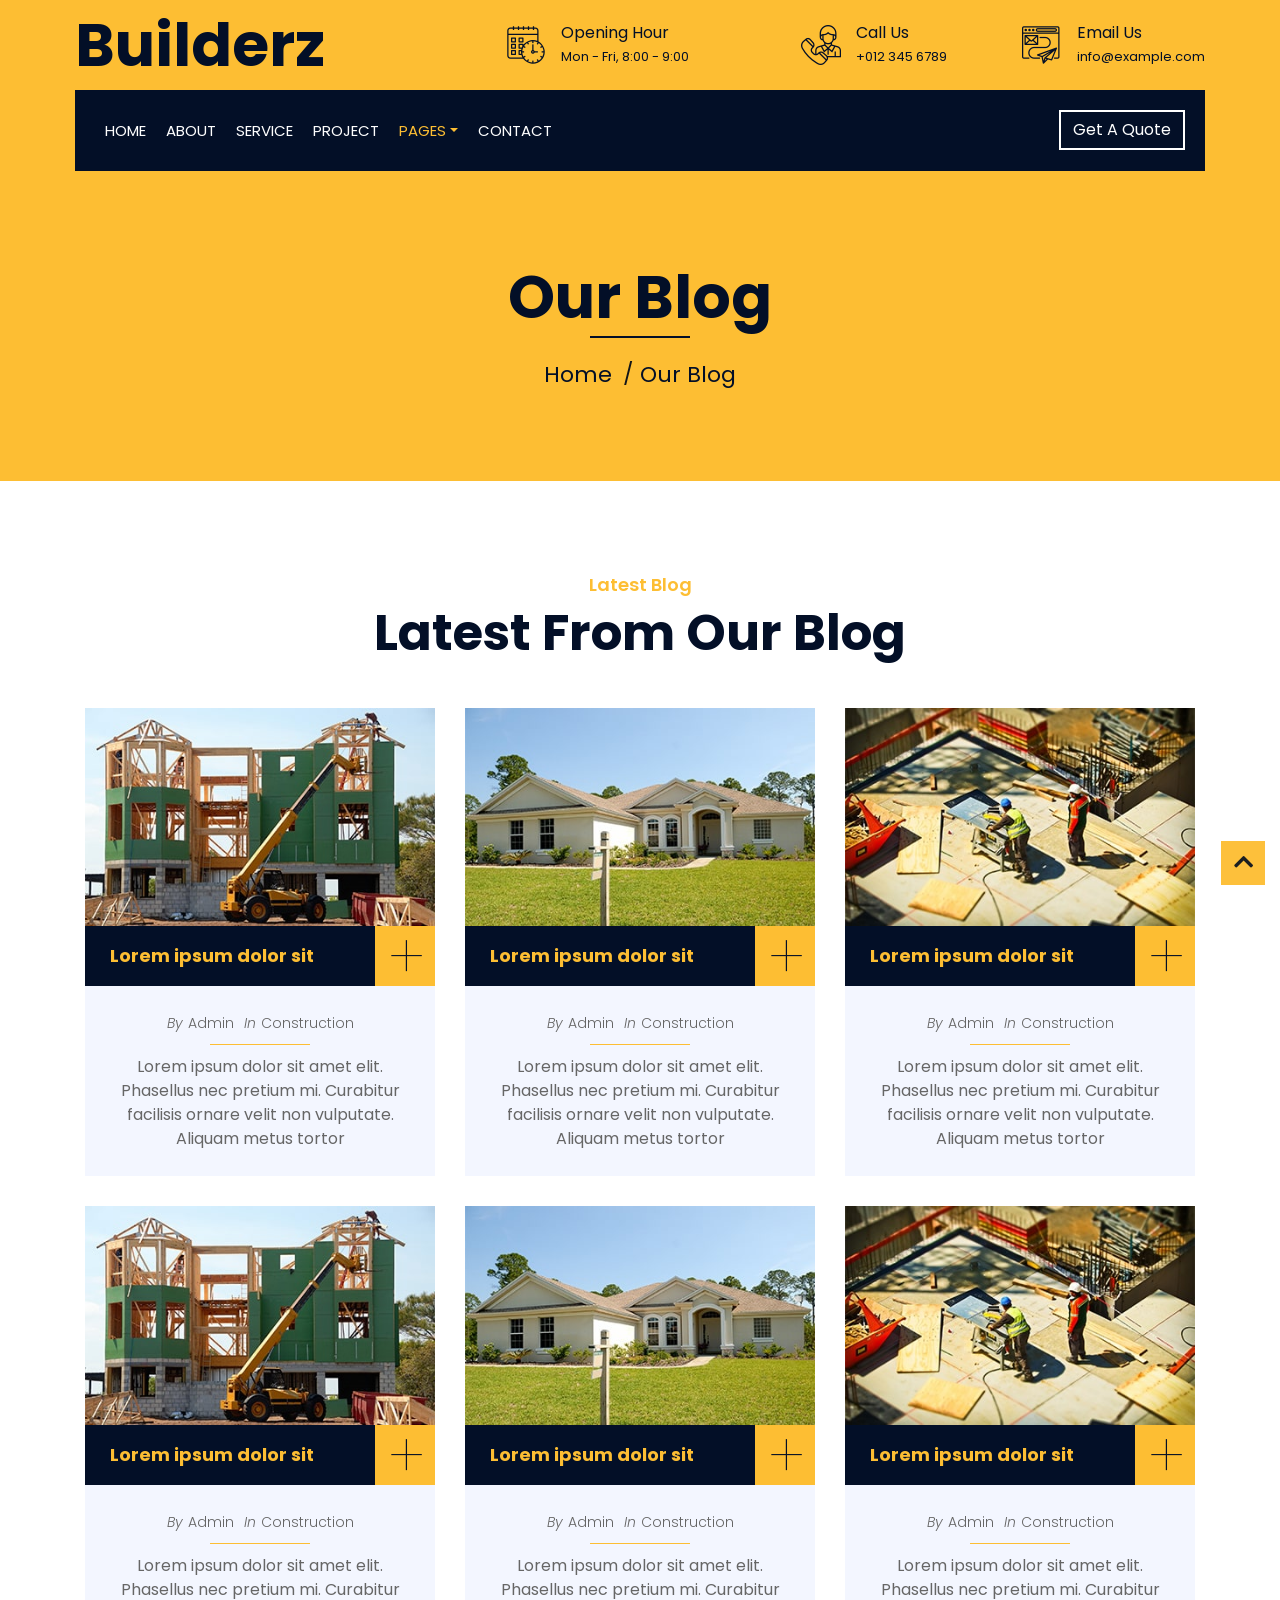
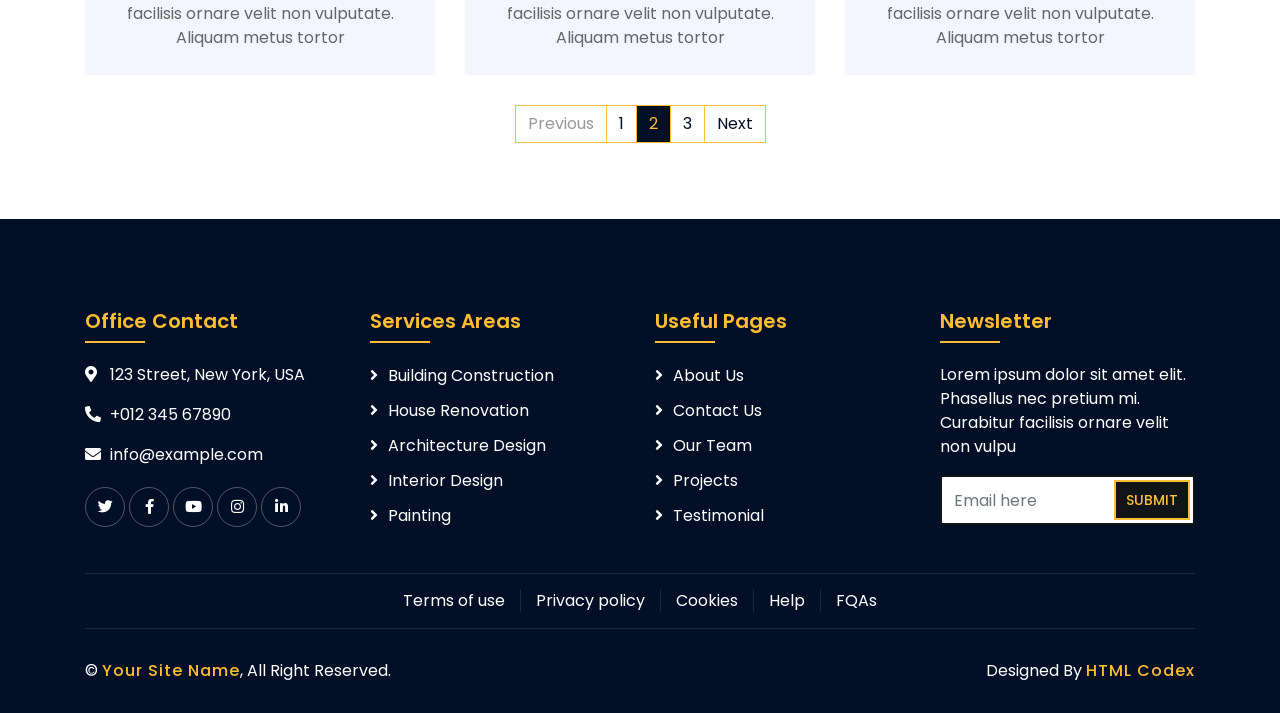
<file: blog.html>
<!DOCTYPE html>
<html lang="en">
  <head>
    <meta charset="utf-8" />
    <title>Riddhi Siddhi Enterprise</title>

    <meta content="width=device-width, initial-scale=1.0" name="viewport" />
    <meta content="Riddhi siddhi enterprise - Construction company" name="keywords" />
    <meta content="Riddhi siddhi enterprise - Construction company" name="description" />

    <!-- Favicon -->
    <link href="img/favicon.ico" rel="icon" />

    <!-- Google Font -->
    <link href="https://fonts.googleapis.com/css2?family=Poppins:wght@100;200;300;400;500;600;700;800;900&display=swap" rel="stylesheet" />

    <!-- CSS Libraries -->
    <link href="https://stackpath.bootstrapcdn.com/bootstrap/4.4.1/css/bootstrap.min.css" rel="stylesheet" />
    <link href="https://cdnjs.cloudflare.com/ajax/libs/font-awesome/5.10.0/css/all.min.css" rel="stylesheet" />
    <link href="lib/flaticon/font/flaticon.css" rel="stylesheet" />
    <link href="lib/animate/animate.min.css" rel="stylesheet" />
    <link href="lib/owlcarousel/assets/owl.carousel.min.css" rel="stylesheet" />
    <link href="lib/lightbox/css/lightbox.min.css" rel="stylesheet" />
    <link href="lib/slick/slick.css" rel="stylesheet" />
    <link href="lib/slick/slick-theme.css" rel="stylesheet" />

    <!-- Template Stylesheet -->
    <link href="css/style.css" rel="stylesheet" />
  </head>

  <body>
    <div class="wrapper">
      <!-- Top Bar Start -->
      <div class="top-bar">
        <div class="container-fluid">
          <div class="row align-items-center">
            <div class="col-lg-4 col-md-12">
              <div class="logo">
                <a href="index.html">
                  <h1>Builderz</h1>
                  <!-- <img src="img/logo.jpg" alt="Logo"> -->
                </a>
              </div>
            </div>
            <div class="col-lg-8 col-md-7 d-none d-lg-block">
              <div class="row">
                <div class="col-4">
                  <div class="top-bar-item">
                    <div class="top-bar-icon">
                      <i class="flaticon-calendar"></i>
                    </div>
                    <div class="top-bar-text">
                      <h3>Opening Hour</h3>
                      <p>Mon - Fri, 8:00 - 9:00</p>
                    </div>
                  </div>
                </div>
                <div class="col-4">
                  <div class="top-bar-item">
                    <div class="top-bar-icon">
                      <i class="flaticon-call"></i>
                    </div>
                    <div class="top-bar-text">
                      <h3>Call Us</h3>
                      <p>+012 345 6789</p>
                    </div>
                  </div>
                </div>
                <div class="col-4">
                  <div class="top-bar-item">
                    <div class="top-bar-icon">
                      <i class="flaticon-send-mail"></i>
                    </div>
                    <div class="top-bar-text">
                      <h3>Email Us</h3>
                      <p>info@example.com</p>
                    </div>
                  </div>
                </div>
              </div>
            </div>
          </div>
        </div>
      </div>
      <!-- Top Bar End -->

      <!-- Nav Bar Start -->
      <div class="nav-bar">
        <div class="container-fluid">
          <nav class="navbar navbar-expand-lg bg-dark navbar-dark">
            <a href="#" class="navbar-brand">MENU</a>
            <button type="button" class="navbar-toggler" data-toggle="collapse" data-target="#navbarCollapse">
              <span class="navbar-toggler-icon"></span>
            </button>

            <div class="collapse navbar-collapse justify-content-between" id="navbarCollapse">
              <div class="navbar-nav mr-auto">
                <a href="index.html" class="nav-item nav-link">Home</a>
                <a href="about.html" class="nav-item nav-link">About</a>
                <a href="service.html" class="nav-item nav-link">Service</a>

                <a href="portfolio.html" class="nav-item nav-link">Project</a>
                <div class="nav-item dropdown">
                  <a href="#" class="nav-link dropdown-toggle active" data-toggle="dropdown">Pages</a>
                  <div class="dropdown-menu">
                    <a href="blog.html" class="dropdown-item">Blog Page</a>
                    <a href="single.html" class="dropdown-item">Single Page</a>
                  </div>
                </div>
                <a href="contact.html" class="nav-item nav-link">Contact</a>
              </div>
              <div class="ml-auto">
                <a class="btn" href="#">Get A Quote</a>
              </div>
            </div>
          </nav>
        </div>
      </div>
      <!-- Nav Bar End -->

      <!-- Page Header Start -->
      <div class="page-header">
        <div class="container">
          <div class="row">
            <div class="col-12">
              <h2>Our Blog</h2>
            </div>
            <div class="col-12">
              <a href="">Home</a>
              <a href="">Our Blog</a>
            </div>
          </div>
        </div>
      </div>
      <!-- Page Header End -->

      <!-- Blog Start -->
      <div class="blog">
        <div class="container">
          <div class="section-header text-center">
            <p>Latest Blog</p>
            <h2>Latest From Our Blog</h2>
          </div>
          <div class="row blog-page">
            <div class="col-lg-4 col-md-6 wow fadeInUp" data-wow-delay="0.2s">
              <div class="blog-item">
                <div class="blog-img">
                  <img src="img/blog-1.jpg" alt="Image" />
                </div>
                <div class="blog-title">
                  <h3>Lorem ipsum dolor sit</h3>
                  <a class="btn" href="">+</a>
                </div>
                <div class="blog-meta">
                  <p>By<a href="">Admin</a></p>
                  <p>In<a href="">Construction</a></p>
                </div>
                <div class="blog-text">
                  <p>Lorem ipsum dolor sit amet elit. Phasellus nec pretium mi. Curabitur facilisis ornare velit non vulputate. Aliquam metus tortor</p>
                </div>
              </div>
            </div>
            <div class="col-lg-4 col-md-6 wow fadeInUp">
              <div class="blog-item">
                <div class="blog-img">
                  <img src="img/blog-2.jpg" alt="Image" />
                </div>
                <div class="blog-title">
                  <h3>Lorem ipsum dolor sit</h3>
                  <a class="btn" href="">+</a>
                </div>
                <div class="blog-meta">
                  <p>By<a href="">Admin</a></p>
                  <p>In<a href="">Construction</a></p>
                </div>
                <div class="blog-text">
                  <p>Lorem ipsum dolor sit amet elit. Phasellus nec pretium mi. Curabitur facilisis ornare velit non vulputate. Aliquam metus tortor</p>
                </div>
              </div>
            </div>
            <div class="col-lg-4 col-md-6 wow fadeInUp" data-wow-delay="0.2s">
              <div class="blog-item">
                <div class="blog-img">
                  <img src="img/blog-3.jpg" alt="Image" />
                </div>
                <div class="blog-title">
                  <h3>Lorem ipsum dolor sit</h3>
                  <a class="btn" href="">+</a>
                </div>
                <div class="blog-meta">
                  <p>By<a href="">Admin</a></p>
                  <p>In<a href="">Construction</a></p>
                </div>
                <div class="blog-text">
                  <p>Lorem ipsum dolor sit amet elit. Phasellus nec pretium mi. Curabitur facilisis ornare velit non vulputate. Aliquam metus tortor</p>
                </div>
              </div>
            </div>
            <div class="col-lg-4 col-md-6 wow fadeInUp" data-wow-delay="0.2s">
              <div class="blog-item">
                <div class="blog-img">
                  <img src="img/blog-1.jpg" alt="Image" />
                </div>
                <div class="blog-title">
                  <h3>Lorem ipsum dolor sit</h3>
                  <a class="btn" href="">+</a>
                </div>
                <div class="blog-meta">
                  <p>By<a href="">Admin</a></p>
                  <p>In<a href="">Construction</a></p>
                </div>
                <div class="blog-text">
                  <p>Lorem ipsum dolor sit amet elit. Phasellus nec pretium mi. Curabitur facilisis ornare velit non vulputate. Aliquam metus tortor</p>
                </div>
              </div>
            </div>
            <div class="col-lg-4 col-md-6 wow fadeInUp">
              <div class="blog-item">
                <div class="blog-img">
                  <img src="img/blog-2.jpg" alt="Image" />
                </div>
                <div class="blog-title">
                  <h3>Lorem ipsum dolor sit</h3>
                  <a class="btn" href="">+</a>
                </div>
                <div class="blog-meta">
                  <p>By<a href="">Admin</a></p>
                  <p>In<a href="">Construction</a></p>
                </div>
                <div class="blog-text">
                  <p>Lorem ipsum dolor sit amet elit. Phasellus nec pretium mi. Curabitur facilisis ornare velit non vulputate. Aliquam metus tortor</p>
                </div>
              </div>
            </div>
            <div class="col-lg-4 col-md-6 wow fadeInUp" data-wow-delay="0.2s">
              <div class="blog-item">
                <div class="blog-img">
                  <img src="img/blog-3.jpg" alt="Image" />
                </div>
                <div class="blog-title">
                  <h3>Lorem ipsum dolor sit</h3>
                  <a class="btn" href="">+</a>
                </div>
                <div class="blog-meta">
                  <p>By<a href="">Admin</a></p>
                  <p>In<a href="">Construction</a></p>
                </div>
                <div class="blog-text">
                  <p>Lorem ipsum dolor sit amet elit. Phasellus nec pretium mi. Curabitur facilisis ornare velit non vulputate. Aliquam metus tortor</p>
                </div>
              </div>
            </div>
          </div>
          <div class="row">
            <div class="col-12">
              <ul class="pagination justify-content-center">
                <li class="page-item disabled">
                  <a class="page-link" href="#">Previous</a>
                </li>
                <li class="page-item"><a class="page-link" href="#">1</a></li>
                <li class="page-item active">
                  <a class="page-link" href="#">2</a>
                </li>
                <li class="page-item"><a class="page-link" href="#">3</a></li>
                <li class="page-item">
                  <a class="page-link" href="#">Next</a>
                </li>
              </ul>
            </div>
          </div>
        </div>
      </div>
      <!-- Blog End -->

      <!-- Footer Start -->
      <div class="footer wow fadeIn" data-wow-delay="0.3s">
        <div class="container">
          <div class="row">
            <div class="col-md-6 col-lg-3">
              <div class="footer-contact">
                <h2>Office Contact</h2>
                <p><i class="fa fa-map-marker-alt"></i>123 Street, New York, USA</p>
                <p><i class="fa fa-phone-alt"></i>+012 345 67890</p>
                <p><i class="fa fa-envelope"></i>info@example.com</p>
                <div class="footer-social">
                  <a href=""><i class="fab fa-twitter"></i></a>
                  <a href=""><i class="fab fa-facebook-f"></i></a>
                  <a href=""><i class="fab fa-youtube"></i></a>
                  <a href=""><i class="fab fa-instagram"></i></a>
                  <a href=""><i class="fab fa-linkedin-in"></i></a>
                </div>
              </div>
            </div>
            <div class="col-md-6 col-lg-3">
              <div class="footer-link">
                <h2>Services Areas</h2>
                <a href="">Building Construction</a>
                <a href="">House Renovation</a>
                <a href="">Architecture Design</a>
                <a href="">Interior Design</a>
                <a href="">Painting</a>
              </div>
            </div>
            <div class="col-md-6 col-lg-3">
              <div class="footer-link">
                <h2>Useful Pages</h2>
                <a href="">About Us</a>
                <a href="">Contact Us</a>
                <a href="">Our Team</a>
                <a href="">Projects</a>
                <a href="">Testimonial</a>
              </div>
            </div>
            <div class="col-md-6 col-lg-3">
              <div class="newsletter">
                <h2>Newsletter</h2>
                <p>Lorem ipsum dolor sit amet elit. Phasellus nec pretium mi. Curabitur facilisis ornare velit non vulpu</p>
                <div class="form">
                  <input class="form-control" placeholder="Email here" />
                  <button class="btn">Submit</button>
                </div>
              </div>
            </div>
          </div>
        </div>
        <div class="container footer-menu">
          <div class="f-menu">
            <a href="">Terms of use</a>
            <a href="">Privacy policy</a>
            <a href="">Cookies</a>
            <a href="">Help</a>
            <a href="">FQAs</a>
          </div>
        </div>
        <div class="container copyright">
          <div class="row">
            <div class="col-md-6">
              <p>&copy; <a href="#">Your Site Name</a>, All Right Reserved.</p>
            </div>
            <div class="col-md-6">
              <p>Designed By <a href="https://htmlcodex.com">HTML Codex</a></p>
            </div>
          </div>
        </div>
      </div>
      <!-- Footer End -->

      <a href="#" class="back-to-top"><i class="fa fa-chevron-up"></i></a>
    </div>

    <!-- JavaScript Libraries -->
    <script src="https://code.jquery.com/jquery-3.4.1.min.js"></script>
    <script src="https://stackpath.bootstrapcdn.com/bootstrap/4.4.1/js/bootstrap.bundle.min.js"></script>
    <script src="lib/easing/easing.min.js"></script>
    <script src="lib/wow/wow.min.js"></script>
    <script src="lib/owlcarousel/owl.carousel.min.js"></script>
    <script src="lib/isotope/isotope.pkgd.min.js"></script>
    <script src="lib/lightbox/js/lightbox.min.js"></script>
    <script src="lib/waypoints/waypoints.min.js"></script>
    <script src="lib/counterup/counterup.min.js"></script>
    <script src="lib/slick/slick.min.js"></script>

    <!-- Template Javascript -->
    <script src="js/main.js"></script>
  </body>
</html>
</file>
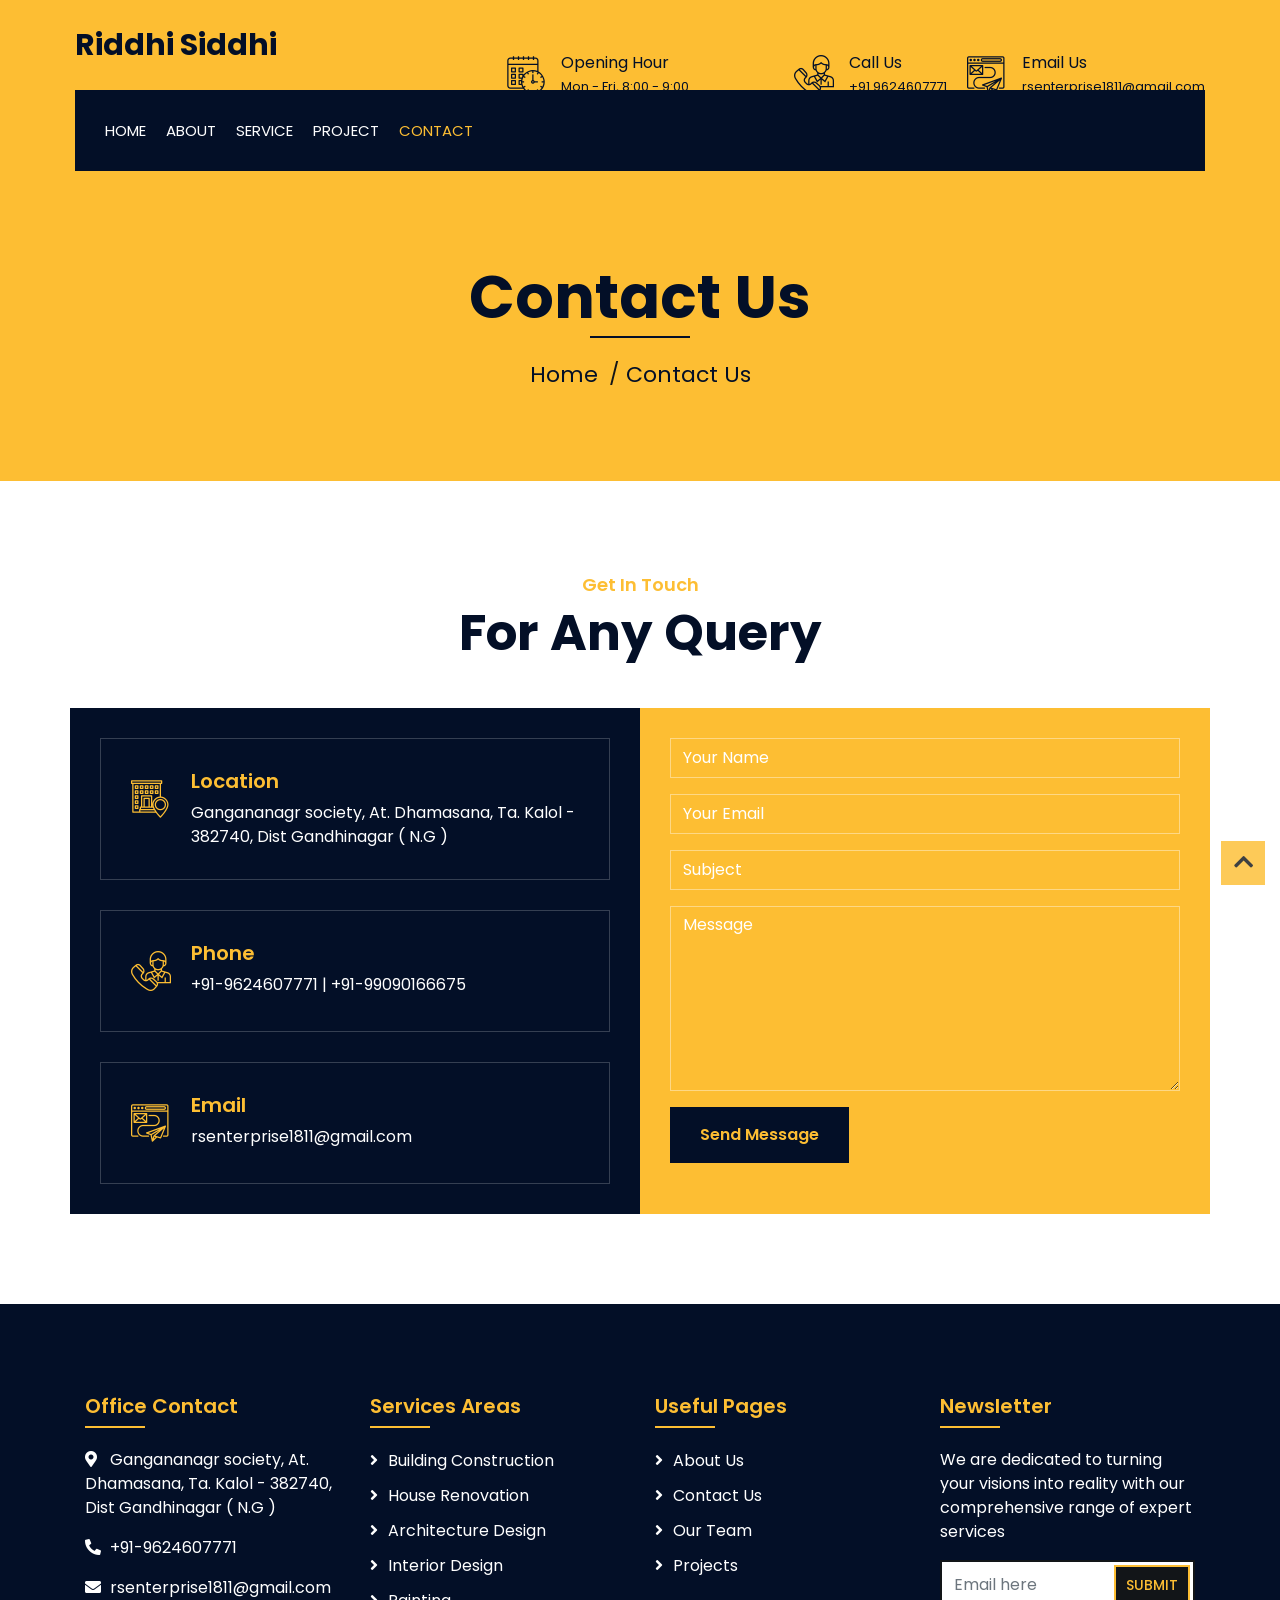
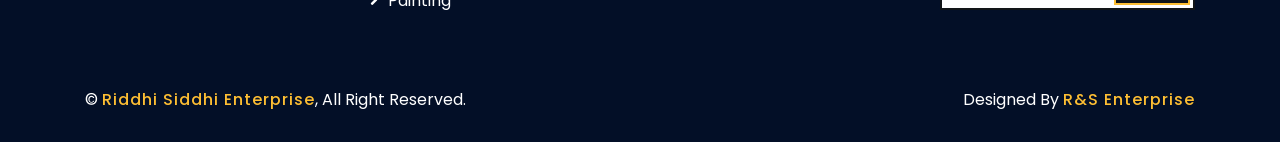
<file: contact.html>
<!DOCTYPE html>
<html lang="en">
  <head>
    <meta charset="utf-8" />
    <title>Riddhi Siddhi Enterprise</title>

    <meta content="width=device-width, initial-scale=1.0" name="viewport" />
    <meta content="Riddhi siddhi enterprise - Construction company" name="keywords" />
    <meta content="Riddhi siddhi enterprise - Construction company" name="description" />

    <!-- Favicon -->
    <link href="img/favicon.ico" rel="icon" />

    <!-- Google Font -->
    <link href="https://fonts.googleapis.com/css2?family=Poppins:wght@100;200;300;400;500;600;700;800;900&display=swap" rel="stylesheet" />

    <!-- CSS Libraries -->
    <link href="https://stackpath.bootstrapcdn.com/bootstrap/4.4.1/css/bootstrap.min.css" rel="stylesheet" />
    <link href="https://cdnjs.cloudflare.com/ajax/libs/font-awesome/5.10.0/css/all.min.css" rel="stylesheet" />
    <link href="lib/flaticon/font/flaticon.css" rel="stylesheet" />
    <link href="lib/animate/animate.min.css" rel="stylesheet" />
    <link href="lib/owlcarousel/assets/owl.carousel.min.css" rel="stylesheet" />
    <link href="lib/lightbox/css/lightbox.min.css" rel="stylesheet" />
    <link href="lib/slick/slick.css" rel="stylesheet" />
    <link href="lib/slick/slick-theme.css" rel="stylesheet" />

    <!-- Template Stylesheet -->
    <link href="css/style.css" rel="stylesheet" />
  </head>

  <body>
    <div class="wrapper">
      <!-- Top Bar Start -->
      <div class="top-bar">
        <div class="container-fluid">
          <div class="row align-items-center">
            <div class="col-lg-4 col-md-12">
              <div class="logo">
                <a href="index.html">
                  <h1 style="font-size: 30px">Riddhi Siddhi Enterprise</h1>
                  <!-- <img src="img/logo.jpg" alt="Logo"> -->
                </a>
              </div>
            </div>
            <div class="col-lg-8 col-md-7 d-none d-lg-block">
              <div class="row">
                <div class="col-4">
                  <div class="top-bar-item">
                    <div class="top-bar-icon">
                      <i class="flaticon-calendar"></i>
                    </div>
                    <div class="top-bar-text">
                      <h3>Opening Hour</h3>
                      <p>Mon - Fri, 8:00 - 9:00</p>
                    </div>
                  </div>
                </div>
                <div class="col-4">
                  <div class="top-bar-item">
                    <div class="top-bar-icon">
                      <i class="flaticon-call"></i>
                    </div>
                    <div class="top-bar-text">
                      <h3>Call Us</h3>
                      <p>+91 9624607771</p>
                    </div>
                  </div>
                </div>
                <div class="col-4">
                  <div class="top-bar-item">
                    <div class="top-bar-icon">
                      <i class="flaticon-send-mail"></i>
                    </div>
                    <div class="top-bar-text">
                      <h3>Email Us</h3>
                      <p>rsenterprise1811@gmail.com</p>
                    </div>
                  </div>
                </div>
              </div>
            </div>
          </div>
        </div>
      </div>
      <!-- Top Bar End -->

      <!-- Nav Bar Start -->
      <div class="nav-bar">
        <div class="container-fluid">
          <nav class="navbar navbar-expand-lg bg-dark navbar-dark">
            <a href="#" class="navbar-brand">MENU</a>
            <button type="button" class="navbar-toggler" data-toggle="collapse" data-target="#navbarCollapse">
              <span class="navbar-toggler-icon"></span>
            </button>

            <div class="collapse navbar-collapse justify-content-between" id="navbarCollapse">
              <div class="navbar-nav mr-auto">
                <a href="index.html" class="nav-item nav-link">Home</a>
                <a href="about.html" class="nav-item nav-link">About</a>
                <a href="service.html" class="nav-item nav-link">Service</a>

                <a href="portfolio.html" class="nav-item nav-link">Project</a>
                <a href="contact.html" class="nav-item nav-link active">Contact</a>
              </div>
              <div class="ml-auto"></div>
            </div>
          </nav>
        </div>
      </div>
      <!-- Nav Bar End -->
      <!-- Page Header Start -->
      <div class="page-header">
        <div class="container">
          <div class="row">
            <div class="col-12">
              <h2>Contact Us</h2>
            </div>
            <div class="col-12">
              <a href="">Home</a>
              <a href="">Contact Us</a>
            </div>
          </div>
        </div>
      </div>
      <!-- Page Header End -->

      <!-- Contact Start -->
      <div class="contact wow fadeInUp">
        <div class="container">
          <div class="section-header text-center">
            <p>Get In Touch</p>
            <h2>For Any Query</h2>
          </div>
          <div class="row">
            <div class="col-md-6">
              <div class="contact-info">
                <div class="contact-item">
                  <i class="flaticon-address"></i>
                  <div class="contact-text">
                    <h2>Location</h2>
                    <p>Gangananagr society, At. Dhamasana, Ta. Kalol - 382740, Dist Gandhinagar ( N.G )</p>
                  </div>
                </div>
                <div class="contact-item">
                  <i class="flaticon-call"></i>
                  <div class="contact-text">
                    <h2>Phone</h2>
                    <p>+91-9624607771 | +91-99090166675</p>
                  </div>
                </div>
                <div class="contact-item">
                  <i class="flaticon-send-mail"></i>
                  <div class="contact-text">
                    <h2>Email</h2>
                    <p>rsenterprise1811@gmail.com</p>
                  </div>
                </div>
              </div>
            </div>
            <div class="col-md-6">
              <div class="contact-form">
                <div id="success"></div>
                <form name="sentMessage" id="contactForm" novalidate="novalidate">
                  <div class="control-group">
                    <input type="text" class="form-control" id="name" placeholder="Your Name" required="required" data-validation-required-message="Please enter your name" />
                    <p class="help-block text-danger"></p>
                  </div>
                  <div class="control-group">
                    <input type="email" class="form-control" id="email" placeholder="Your Email" required="required" data-validation-required-message="Please enter your email" />
                    <p class="help-block text-danger"></p>
                  </div>
                  <div class="control-group">
                    <input type="text" class="form-control" id="subject" placeholder="Subject" required="required" data-validation-required-message="Please enter a subject" />
                    <p class="help-block text-danger"></p>
                  </div>
                  <div class="control-group">
                    <textarea class="form-control" id="message" placeholder="Message" required="required" data-validation-required-message="Please enter your message"></textarea>
                    <p class="help-block text-danger"></p>
                  </div>
                  <div>
                    <button class="btn" type="submit" id="sendMessageButton">Send Message</button>
                  </div>
                </form>
              </div>
            </div>
          </div>
        </div>
      </div>
      <!-- Contact End -->

      <!-- Footer Start -->
      <div class="footer wow fadeIn" data-wow-delay="0.3s">
        <div class="container">
          <div class="row">
            <div class="col-md-6 col-lg-3">
              <div class="footer-contact">
                <h2>Office Contact</h2>
                <p><i class="fa fa-map-marker-alt"></i>Gangananagr society, At. Dhamasana, Ta. Kalol - 382740, Dist Gandhinagar ( N.G )</p>
                <p><i class="fa fa-phone-alt"></i>+91-9624607771</p>
                <p><i class="fa fa-envelope"></i>rsenterprise1811@gmail.com</p>
                <!-- <div class="footer-social">
                  <a href=""><i class="fab fa-twitter"></i></a>
                  <a href=""><i class="fab fa-facebook-f"></i></a>
                  <a href=""><i class="fab fa-youtube"></i></a>
                  <a href=""><i class="fab fa-instagram"></i></a>
                  <a href=""><i class="fab fa-linkedin-in"></i></a>
                </div> -->
              </div>
            </div>
            <div class="col-md-6 col-lg-3">
              <div class="footer-link">
                <h2>Services Areas</h2>
                <a href="javascript:void(0)">Building Construction</a>
                <a href="javascript:void(0)">House Renovation</a>
                <a href="javascript:void(0)">Architecture Design</a>
                <a href="javascript:void(0)">Interior Design</a>
                <a href="javascript:void(0)">Painting</a>
              </div>
            </div>
            <div class="col-md-6 col-lg-3">
              <div class="footer-link">
                <h2>Useful Pages</h2>
                <a href="/about.html">About Us</a>
                <a href="/contact.html">Contact Us</a>
                <a href="/team.html">Our Team</a>
                <a href="/portfolio.html">Projects</a>
              </div>
            </div>
            <div class="col-md-6 col-lg-3">
              <div class="newsletter">
                <h2>Newsletter</h2>
                <p>We are dedicated to turning your visions into reality with our comprehensive range of expert services</p>
                <div class="form">
                  <input class="form-control" placeholder="Email here" />
                  <button class="btn">Submit</button>
                </div>
              </div>
            </div>
          </div>
        </div>
        <div class="container copyright">
          <div class="row">
            <div class="col-md-6">
              <p>&copy; <a href="#">Riddhi Siddhi Enterprise</a>, All Right Reserved.</p>
            </div>
            <div class="col-md-6">
              <p>Designed By <a href="https://htmlcodex.com">R&S Enterprise</a></p>
            </div>
          </div>
        </div>
      </div>
      <!-- Footer End -->

      <a href="#" class="back-to-top"><i class="fa fa-chevron-up"></i></a>
    </div>

    <!-- JavaScript Libraries -->
    <script src="https://code.jquery.com/jquery-3.4.1.min.js"></script>
    <script src="https://stackpath.bootstrapcdn.com/bootstrap/4.4.1/js/bootstrap.bundle.min.js"></script>
    <script src="lib/easing/easing.min.js"></script>
    <script src="lib/wow/wow.min.js"></script>
    <script src="lib/owlcarousel/owl.carousel.min.js"></script>
    <script src="lib/isotope/isotope.pkgd.min.js"></script>
    <script src="lib/lightbox/js/lightbox.min.js"></script>
    <script src="lib/waypoints/waypoints.min.js"></script>
    <script src="lib/counterup/counterup.min.js"></script>
    <script src="lib/slick/slick.min.js"></script>

    <!-- Contact Javascript File -->
    <script src="mail/jqBootstrapValidation.min.js"></script>
    <script src="mail/contact.js"></script>

    <!-- Template Javascript -->
    <script src="js/main.js"></script>
  </body>
</html>
</file>
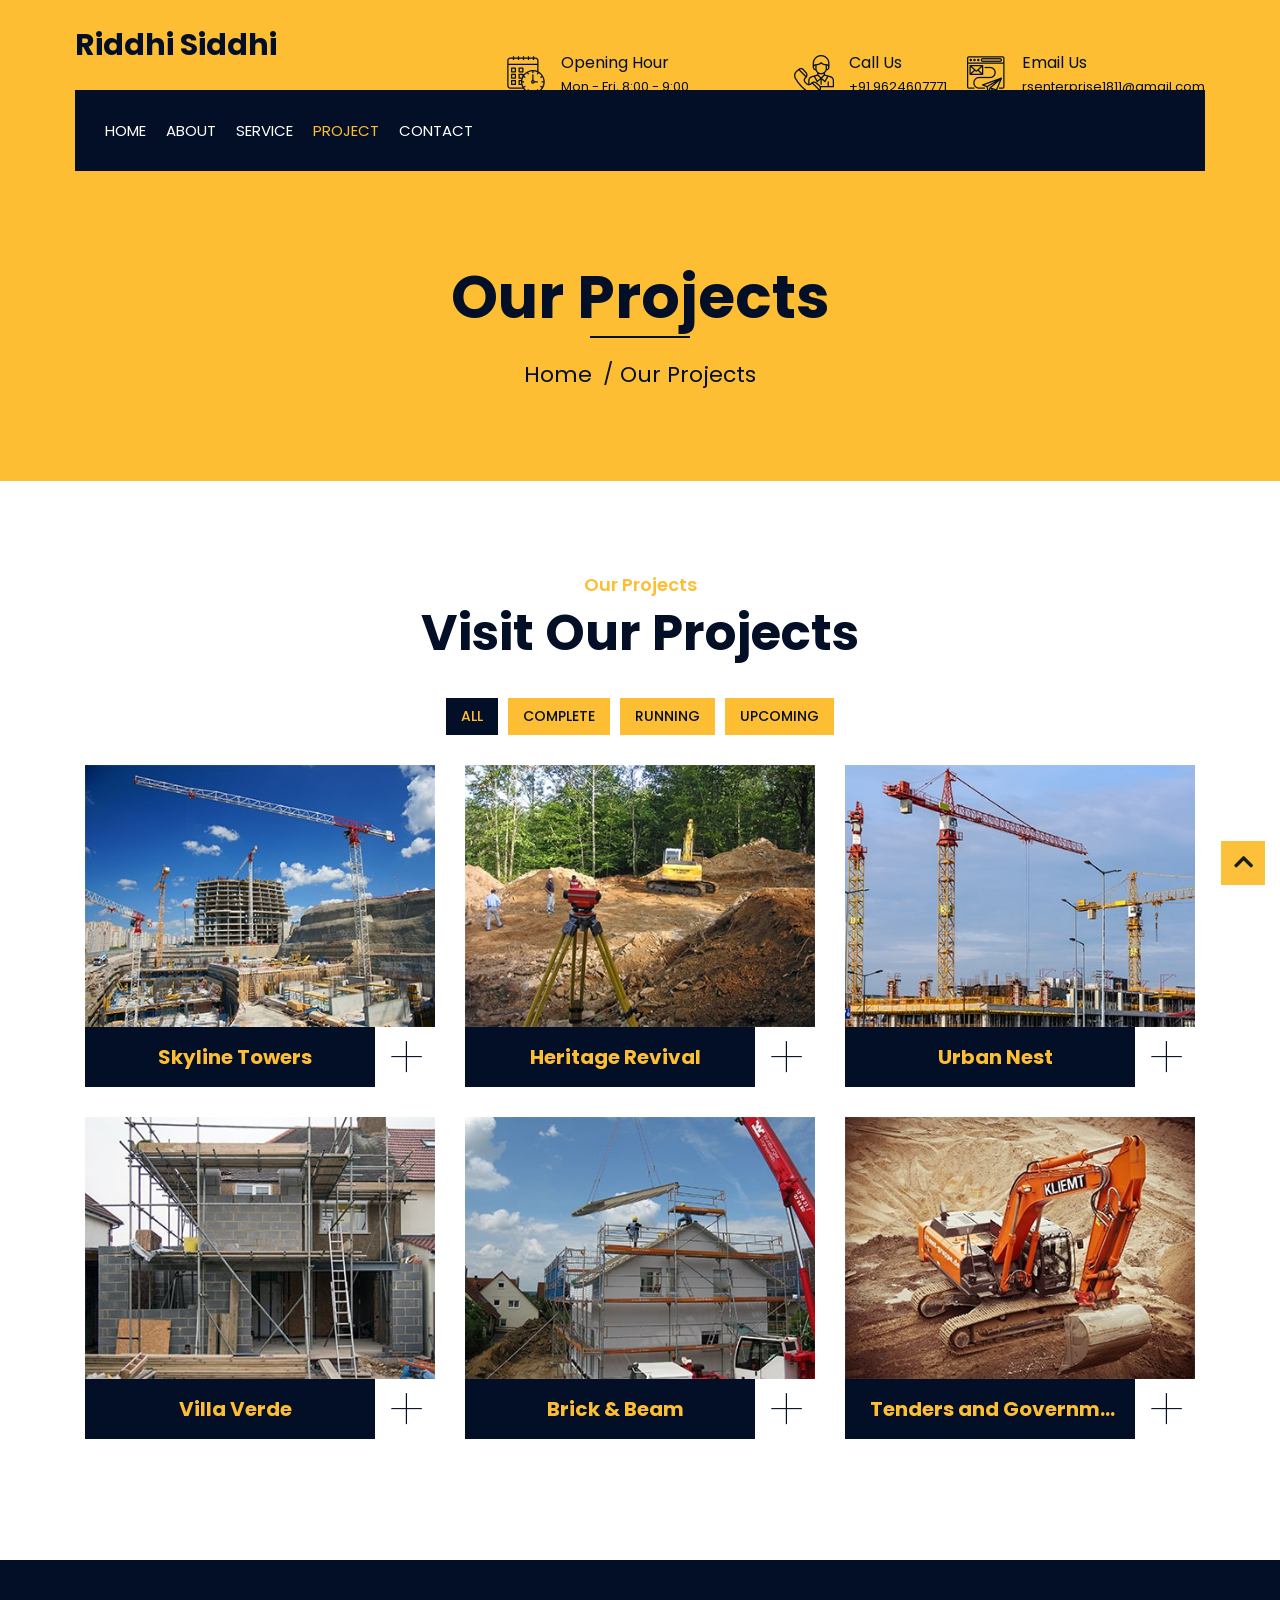
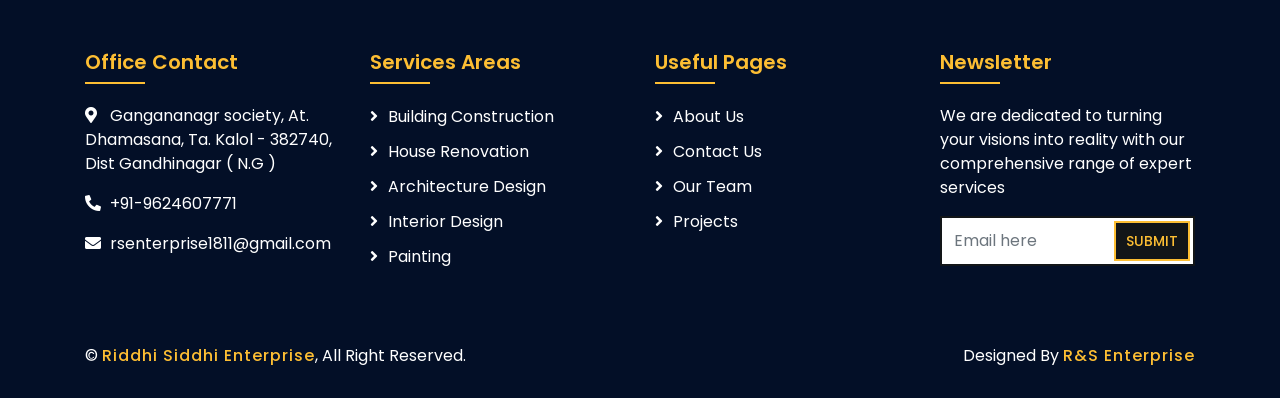
<file: portfolio.html>
<!DOCTYPE html>
<html lang="en">
  <head>
    <meta charset="utf-8" />
    <title>Riddhi Siddhi Enterprise</title>

    <meta content="width=device-width, initial-scale=1.0" name="viewport" />
    <meta content="Riddhi siddhi enterprise - Construction company" name="keywords" />
    <meta content="Riddhi siddhi enterprise - Construction company" name="description" />

    <!-- Favicon -->
    <link rel="shortcut icon" href="img/favicon.ico" type="image/x-icon" />
    <link rel="icon" href="img/favicon.ico" type="image/x-icon" />

    <!-- Google Font -->
    <link href="https://fonts.googleapis.com/css2?family=Poppins:wght@100;200;300;400;500;600;700;800;900&display=swap" rel="stylesheet" />

    <!-- CSS Libraries -->
    <link href="https://stackpath.bootstrapcdn.com/bootstrap/4.4.1/css/bootstrap.min.css" rel="stylesheet" />
    <link href="https://cdnjs.cloudflare.com/ajax/libs/font-awesome/5.10.0/css/all.min.css" rel="stylesheet" />
    <link href="lib/flaticon/font/flaticon.css" rel="stylesheet" />
    <link href="lib/animate/animate.min.css" rel="stylesheet" />
    <link href="lib/owlcarousel/assets/owl.carousel.min.css" rel="stylesheet" />
    <link href="lib/lightbox/css/lightbox.min.css" rel="stylesheet" />
    <link href="lib/slick/slick.css" rel="stylesheet" />
    <link href="lib/slick/slick-theme.css" rel="stylesheet" />

    <!-- Template Stylesheet -->
    <link href="css/style.css" rel="stylesheet" />
  </head>

  <body>
    <div class="wrapper">
      <!-- Top Bar Start -->
      <div class="top-bar">
        <div class="container-fluid">
          <div class="row align-items-center">
            <div class="col-lg-4 col-md-12">
              <div class="logo">
                <a href="index.html">
                  <h1 style="font-size: 30px">Riddhi Siddhi Enterprise</h1>
                  <!-- <img src="img/logo.jpg" alt="Logo"> -->
                </a>
              </div>
            </div>
            <div class="col-lg-8 col-md-7 d-none d-lg-block">
              <div class="row">
                <div class="col-4">
                  <div class="top-bar-item">
                    <div class="top-bar-icon">
                      <i class="flaticon-calendar"></i>
                    </div>
                    <div class="top-bar-text">
                      <h3>Opening Hour</h3>
                      <p>Mon - Fri, 8:00 - 9:00</p>
                    </div>
                  </div>
                </div>
                <div class="col-4">
                  <div class="top-bar-item">
                    <div class="top-bar-icon">
                      <i class="flaticon-call"></i>
                    </div>
                    <div class="top-bar-text">
                      <h3>Call Us</h3>
                      <p>+91 9624607771</p>
                    </div>
                  </div>
                </div>
                <div class="col-4">
                  <div class="top-bar-item">
                    <div class="top-bar-icon">
                      <i class="flaticon-send-mail"></i>
                    </div>
                    <div class="top-bar-text">
                      <h3>Email Us</h3>
                      <p>rsenterprise1811@gmail.com</p>
                    </div>
                  </div>
                </div>
              </div>
            </div>
          </div>
        </div>
      </div>
      <!-- Top Bar End -->

      <!-- Nav Bar Start -->
      <div class="nav-bar">
        <div class="container-fluid">
          <nav class="navbar navbar-expand-lg bg-dark navbar-dark">
            <a href="#" class="navbar-brand">MENU</a>
            <button type="button" class="navbar-toggler" data-toggle="collapse" data-target="#navbarCollapse">
              <span class="navbar-toggler-icon"></span>
            </button>

            <div class="collapse navbar-collapse justify-content-between" id="navbarCollapse">
              <div class="navbar-nav mr-auto">
                <a href="index.html" class="nav-item nav-link">Home</a>
                <a href="about.html" class="nav-item nav-link">About</a>
                <a href="service.html" class="nav-item nav-link">Service</a>

                <a href="portfolio.html" class="nav-item nav-link active">Project</a>
                <a href="contact.html" class="nav-item nav-link">Contact</a>
              </div>
              <div class="ml-auto"></div>
            </div>
          </nav>
        </div>
      </div>
      <!-- Nav Bar End -->

      <!-- Page Header Start -->
      <div class="page-header">
        <div class="container">
          <div class="row">
            <div class="col-12">
              <h2>Our Projects</h2>
            </div>
            <div class="col-12">
              <a href="">Home</a>
              <a href="">Our Projects</a>
            </div>
          </div>
        </div>
      </div>
      <!-- Page Header End -->

      <!-- Portfolio Start -->
      <div class="portfolio">
        <div class="container">
          <div class="section-header text-center">
            <p>Our Projects</p>
            <h2>Visit Our Projects</h2>
          </div>
          <div class="row">
            <div class="col-12">
              <ul id="portfolio-flters">
                <li data-filter="*" class="filter-active">All</li>
                <li data-filter=".first">Complete</li>
                <li data-filter=".second">Running</li>
                <li data-filter=".third">Upcoming</li>
              </ul>
            </div>
          </div>
          <div class="row portfolio-container">
            <div class="col-lg-4 col-md-6 col-sm-12 portfolio-item first wow fadeInUp" data-wow-delay="0.1s">
              <div class="portfolio-warp">
                <div class="portfolio-img">
                  <img src="img/portfolio-1.jpg" alt="Image" />
                  <div class="portfolio-overlay">
                    <p>Built with sustainable materials and advanced structural engineering, Skyline Towers stands as a landmark of innovation and urban luxury.</p>
                  </div>
                </div>
                <div class="portfolio-text">
                  <h3>Skyline Towers</h3>
                  <a class="btn" href="img/portfolio-1.jpg" data-lightbox="portfolio">+</a>
                </div>
              </div>
            </div>
            <div class="col-lg-4 col-md-6 col-sm-12 portfolio-item second wow fadeInUp" data-wow-delay="0.2s">
              <div class="portfolio-warp">
                <div class="portfolio-img">
                  <img src="img/portfolio-2.jpg" alt="Image" />
                  <div class="portfolio-overlay">
                    <p>A complete restoration and renovation of a historic home while preserving its original charm.</p>
                  </div>
                </div>
                <div class="portfolio-text">
                  <h3>Heritage Revival</h3>
                  <a class="btn" href="img/portfolio-2.jpg" data-lightbox="portfolio">+</a>
                </div>
              </div>
            </div>
            <div class="col-lg-4 col-md-6 col-sm-12 portfolio-item third wow fadeInUp" data-wow-delay="0.3s">
              <div class="portfolio-warp">
                <div class="portfolio-img">
                  <img src="img/portfolio-3.jpg" alt="Image" />
                  <div class="portfolio-overlay">
                    <p>A contemporary residential project featuring open-concept living, eco-friendly materials, and intelligent space utilization.</p>
                  </div>
                </div>
                <div class="portfolio-text">
                  <h3>Urban Nest</h3>
                  <a class="btn" href="img/portfolio-3.jpg" data-lightbox="portfolio">+</a>
                </div>
              </div>
            </div>
            <div class="col-lg-4 col-md-6 col-sm-12 portfolio-item first wow fadeInUp" data-wow-delay="0.4s">
              <div class="portfolio-warp">
                <div class="portfolio-img">
                  <img src="img/portfolio-4.jpg" alt="Image" />
                  <div class="portfolio-overlay">
                    <p>A high-end villa project focused on elegance and exclusivity. Villa Verde boasts expansive glass walls, serene outdoor landscapes, and high-quality finishes, offering a perfect retreat for luxurious living.</p>
                  </div>
                </div>
                <div class="portfolio-text">
                  <h3>Villa Verde</h3>
                  <a class="btn" href="img/portfolio-4.jpg" data-lightbox="portfolio">+</a>
                </div>
              </div>
            </div>
            <div class="col-lg-4 col-md-6 col-sm-12 portfolio-item second wow fadeInUp" data-wow-delay="0.5s">
              <div class="portfolio-warp">
                <div class="portfolio-img">
                  <img src="img/portfolio-5.jpg" alt="Image" />
                  <div class="portfolio-overlay">
                    <p>A creative transformation of an old warehouse into a stylish industrial loft. This project emphasized exposed brick walls, wooden beams, and metal elements to create a bold yet cozy urban living space.</p>
                  </div>
                </div>
                <div class="portfolio-text">
                  <h3>Brick & Beam</h3>
                  <a class="btn" href="img/portfolio-5.jpg" data-lightbox="portfolio">+</a>
                </div>
              </div>
            </div>
            <div class="col-lg-4 col-md-6 col-sm-12 portfolio-item third wow fadeInUp" data-wow-delay="0.6s">
              <div class="portfolio-warp">
                <div class="portfolio-img">
                  <img src="img/portfolio-6.jpg" alt="Image" />
                  <div class="portfolio-overlay">
                    <p>A large-scale infrastructure project developed in collaboration with government agencies to improve public facilities. This includes roads, bridges, schools, and hospitals, ensuring high-quality construction.</p>
                  </div>
                </div>
                <div class="portfolio-text">
                  <h3>Tenders and Government Projects</h3>
                  <a class="btn" href="img/portfolio-6.jpg" data-lightbox="portfolio">+</a>
                </div>
              </div>
            </div>
          </div>
        </div>
      </div>
      <!-- Portfolio End -->

      <!-- Footer Start -->
      <div class="footer wow fadeIn" data-wow-delay="0.3s">
        <div class="container">
          <div class="row">
            <div class="col-md-6 col-lg-3">
              <div class="footer-contact">
                <h2>Office Contact</h2>
                <p><i class="fa fa-map-marker-alt"></i>Gangananagr society, At. Dhamasana, Ta. Kalol - 382740, Dist Gandhinagar ( N.G )</p>
                <p><i class="fa fa-phone-alt"></i>+91-9624607771</p>
                <p><i class="fa fa-envelope"></i>rsenterprise1811@gmail.com</p>
                <!-- <div class="footer-social">
                  <a href=""><i class="fab fa-twitter"></i></a>
                  <a href=""><i class="fab fa-facebook-f"></i></a>
                  <a href=""><i class="fab fa-youtube"></i></a>
                  <a href=""><i class="fab fa-instagram"></i></a>
                  <a href=""><i class="fab fa-linkedin-in"></i></a>
                </div> -->
              </div>
            </div>
            <div class="col-md-6 col-lg-3">
              <div class="footer-link">
                <h2>Services Areas</h2>
                <a href="javascript:void(0)">Building Construction</a>
                <a href="javascript:void(0)">House Renovation</a>
                <a href="javascript:void(0)">Architecture Design</a>
                <a href="javascript:void(0)">Interior Design</a>
                <a href="javascript:void(0)">Painting</a>
              </div>
            </div>
            <div class="col-md-6 col-lg-3">
              <div class="footer-link">
                <h2>Useful Pages</h2>
                <a href="/about.html">About Us</a>
                <a href="/contact.html">Contact Us</a>
                <a href="/team.html">Our Team</a>
                <a href="/portfolio.html">Projects</a>
              </div>
            </div>
            <div class="col-md-6 col-lg-3">
              <div class="newsletter">
                <h2>Newsletter</h2>
                <p>We are dedicated to turning your visions into reality with our comprehensive range of expert services</p>
                <div class="form">
                  <input class="form-control" placeholder="Email here" />
                  <button class="btn">Submit</button>
                </div>
              </div>
            </div>
          </div>
        </div>
        <div class="container copyright">
          <div class="row">
            <div class="col-md-6">
              <p>&copy; <a href="#">Riddhi Siddhi Enterprise</a>, All Right Reserved.</p>
            </div>
            <div class="col-md-6">
              <p>Designed By <a href="https://htmlcodex.com">R&S Enterprise</a></p>
            </div>
          </div>
        </div>
      </div>
      <!-- Footer End -->

      <a href="#" class="back-to-top"><i class="fa fa-chevron-up"></i></a>
    </div>

    <!-- JavaScript Libraries -->
    <script src="https://code.jquery.com/jquery-3.4.1.min.js"></script>
    <script src="https://stackpath.bootstrapcdn.com/bootstrap/4.4.1/js/bootstrap.bundle.min.js"></script>
    <script src="lib/easing/easing.min.js"></script>
    <script src="lib/wow/wow.min.js"></script>
    <script src="lib/owlcarousel/owl.carousel.min.js"></script>
    <script src="lib/isotope/isotope.pkgd.min.js"></script>
    <script src="lib/lightbox/js/lightbox.min.js"></script>
    <script src="lib/waypoints/waypoints.min.js"></script>
    <script src="lib/counterup/counterup.min.js"></script>
    <script src="lib/slick/slick.min.js"></script>

    <!-- Template Javascript -->
    <script src="js/main.js"></script>
  </body>
</html>
</file>
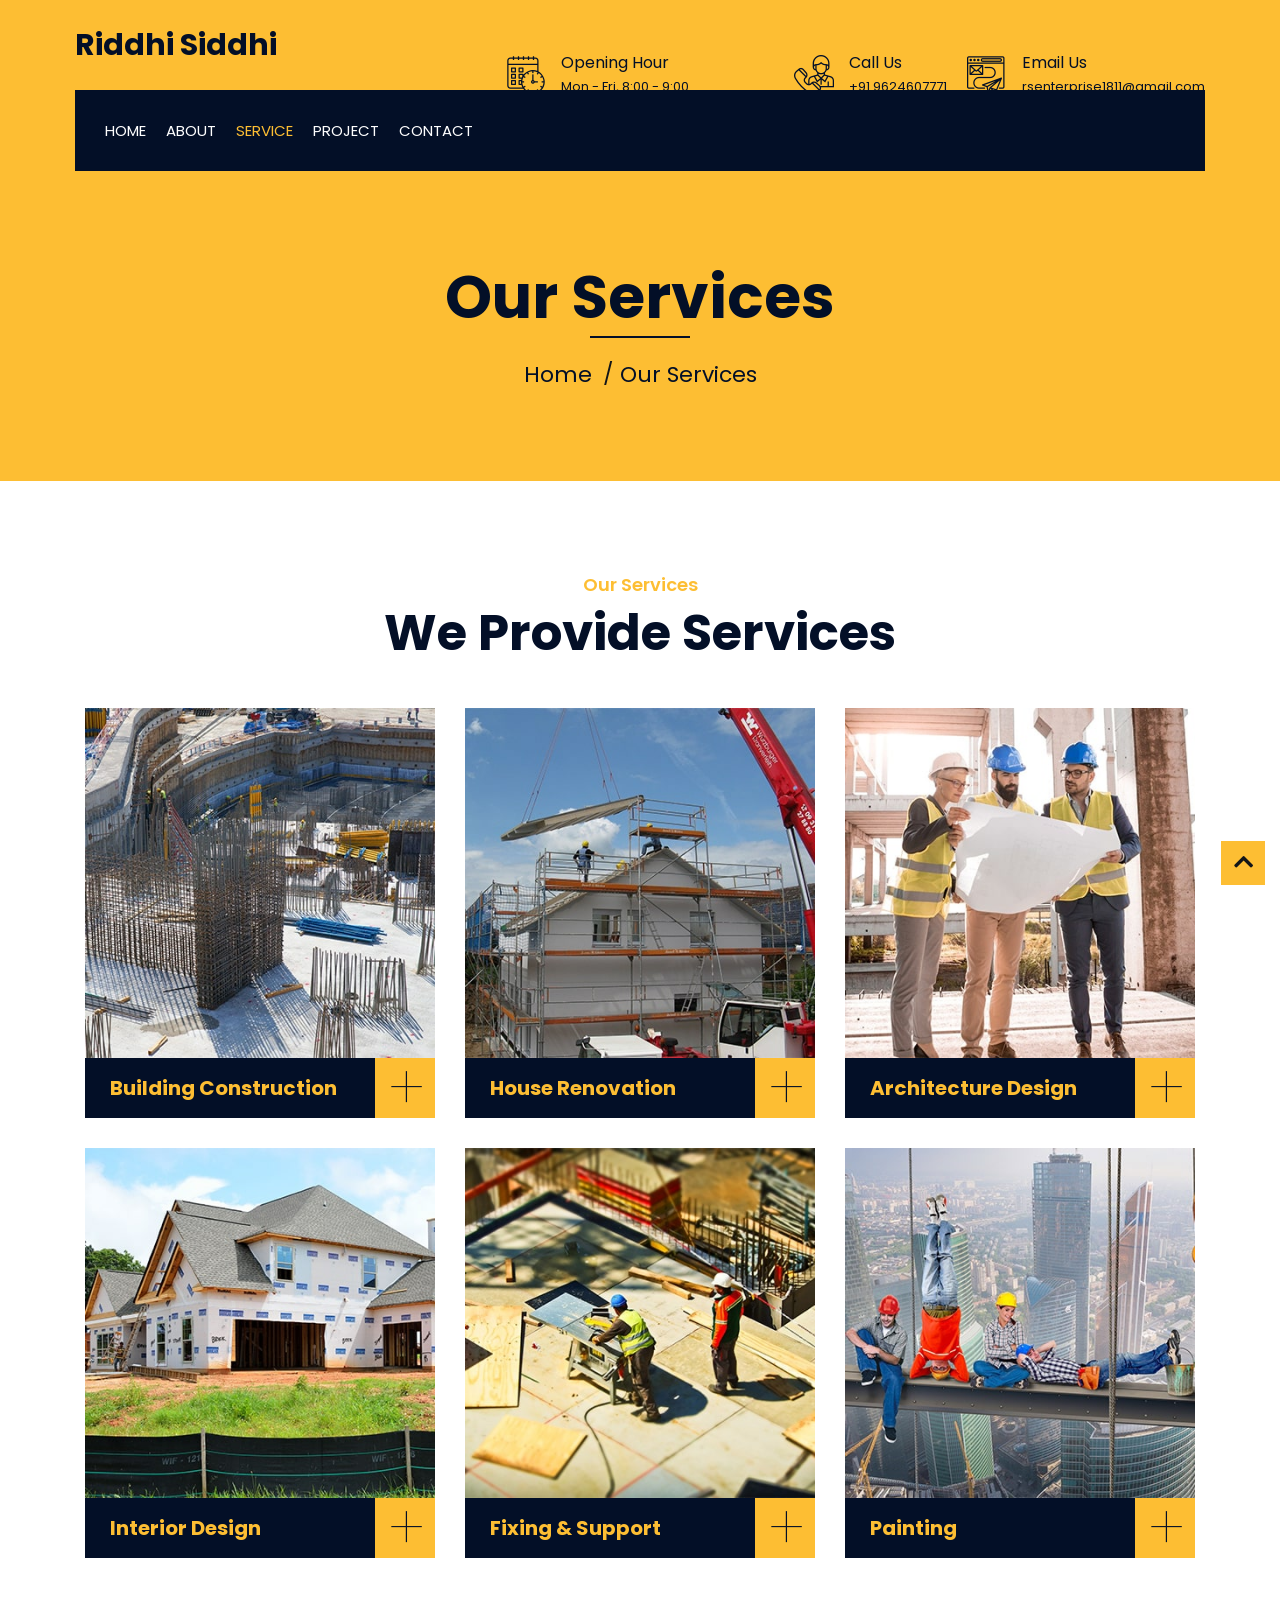
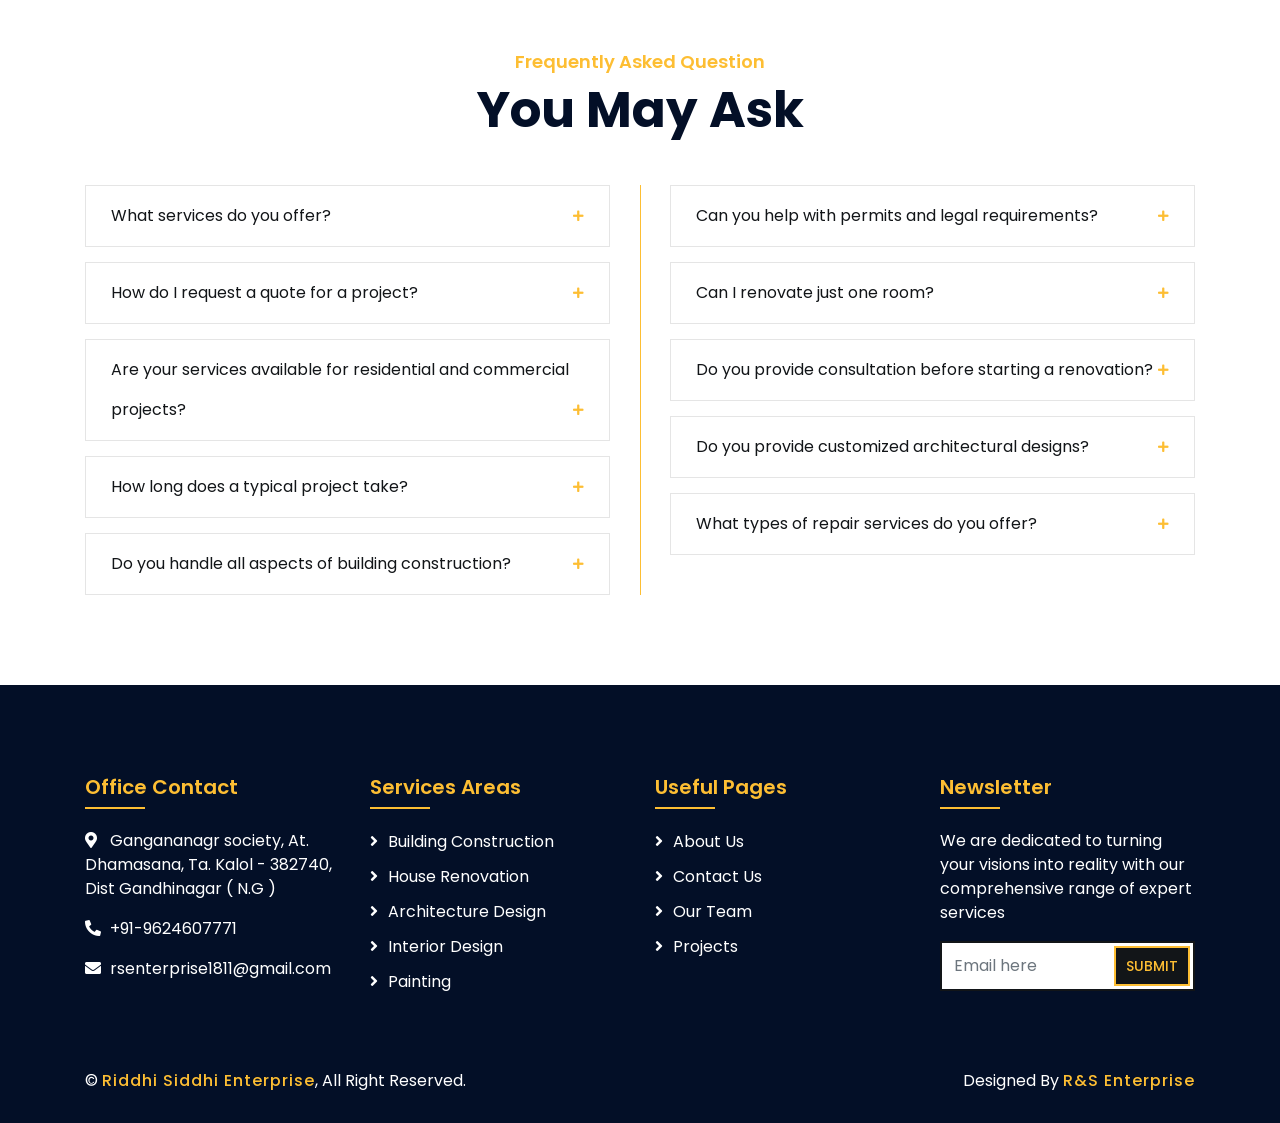
<file: service.html>
<!DOCTYPE html>
<html lang="en">
  <head>
    <meta charset="utf-8" />
    <title>Riddhi Siddhi Enterprise</title>

    <meta content="width=device-width, initial-scale=1.0" name="viewport" />
    <meta content="Riddhi siddhi enterprise - Construction company" name="keywords" />
    <meta content="Riddhi siddhi enterprise - Construction company" name="description" />

    <!-- Favicon -->
    <link rel="shortcut icon" href="img/favicon.ico" type="image/x-icon" />
    <link rel="icon" href="img/favicon.ico" type="image/x-icon" />

    <!-- Google Font -->
    <link href="https://fonts.googleapis.com/css2?family=Poppins:wght@100;200;300;400;500;600;700;800;900&display=swap" rel="stylesheet" />

    <!-- CSS Libraries -->
    <link href="https://stackpath.bootstrapcdn.com/bootstrap/4.4.1/css/bootstrap.min.css" rel="stylesheet" />
    <link href="https://cdnjs.cloudflare.com/ajax/libs/font-awesome/5.10.0/css/all.min.css" rel="stylesheet" />
    <link href="lib/flaticon/font/flaticon.css" rel="stylesheet" />
    <link href="lib/animate/animate.min.css" rel="stylesheet" />
    <link href="lib/owlcarousel/assets/owl.carousel.min.css" rel="stylesheet" />
    <link href="lib/lightbox/css/lightbox.min.css" rel="stylesheet" />
    <link href="lib/slick/slick.css" rel="stylesheet" />
    <link href="lib/slick/slick-theme.css" rel="stylesheet" />

    <!-- Template Stylesheet -->
    <link href="css/style.css" rel="stylesheet" />
  </head>

  <body>
    <div class="wrapper">
      <!-- Top Bar Start -->
      <div class="top-bar">
        <div class="container-fluid">
          <div class="row align-items-center">
            <div class="col-lg-4 col-md-12">
              <div class="logo">
                <a href="index.html">
                  <h1 style="font-size: 30px">Riddhi Siddhi Enterprise</h1>
                  <!-- <img src="img/logo.jpg" alt="Logo"> -->
                </a>
              </div>
            </div>
            <div class="col-lg-8 col-md-7 d-none d-lg-block">
              <div class="row">
                <div class="col-4">
                  <div class="top-bar-item">
                    <div class="top-bar-icon">
                      <i class="flaticon-calendar"></i>
                    </div>
                    <div class="top-bar-text">
                      <h3>Opening Hour</h3>
                      <p>Mon - Fri, 8:00 - 9:00</p>
                    </div>
                  </div>
                </div>
                <div class="col-4">
                  <div class="top-bar-item">
                    <div class="top-bar-icon">
                      <i class="flaticon-call"></i>
                    </div>
                    <div class="top-bar-text">
                      <h3>Call Us</h3>
                      <p>+91 9624607771</p>
                    </div>
                  </div>
                </div>
                <div class="col-4">
                  <div class="top-bar-item">
                    <div class="top-bar-icon">
                      <i class="flaticon-send-mail"></i>
                    </div>
                    <div class="top-bar-text">
                      <h3>Email Us</h3>
                      <p>rsenterprise1811@gmail.com</p>
                    </div>
                  </div>
                </div>
              </div>
            </div>
          </div>
        </div>
      </div>
      <!-- Top Bar End -->

      <!-- Nav Bar Start -->
      <div class="nav-bar">
        <div class="container-fluid">
          <nav class="navbar navbar-expand-lg bg-dark navbar-dark">
            <a href="#" class="navbar-brand">MENU</a>
            <button type="button" class="navbar-toggler" data-toggle="collapse" data-target="#navbarCollapse">
              <span class="navbar-toggler-icon"></span>
            </button>

            <div class="collapse navbar-collapse justify-content-between" id="navbarCollapse">
              <div class="navbar-nav mr-auto">
                <a href="index.html" class="nav-item nav-link">Home</a>
                <a href="about.html" class="nav-item nav-link">About</a>
                <a href="service.html" class="nav-item nav-link active">Service</a>
                <a href="portfolio.html" class="nav-item nav-link">Project</a>
                <a href="contact.html" class="nav-item nav-link">Contact</a>
              </div>
              <div class="ml-auto"></div>
            </div>
          </nav>
        </div>
      </div>
      <!-- Nav Bar End -->

      <!-- Page Header Start -->
      <div class="page-header">
        <div class="container">
          <div class="row">
            <div class="col-12">
              <h2>Our Services</h2>
            </div>
            <div class="col-12">
              <a href="">Home</a>
              <a href="">Our Services</a>
            </div>
          </div>
        </div>
      </div>
      <!-- Page Header End -->

      <!-- Service Start -->
      <div class="service">
        <div class="container">
          <div class="section-header text-center">
            <p>Our Services</p>
            <h2>We Provide Services</h2>
          </div>
          <div class="row">
            <div class="col-lg-4 col-md-6 wow fadeInUp" data-wow-delay="0.1s">
              <div class="service-item">
                <div class="service-img">
                  <img src="img/service-1.jpg" alt="Image" />
                  <div class="service-overlay">
                    <p>We specialize in high-quality building construction, delivering durable and aesthetically pleasing structures.</p>
                  </div>
                </div>
                <div class="service-text">
                  <h3>Building Construction</h3>
                  <a class="btn" href="img/service-1.jpg" data-lightbox="service">+</a>
                </div>
              </div>
            </div>
            <div class="col-lg-4 col-md-6 wow fadeInUp" data-wow-delay="0.2s">
              <div class="service-item">
                <div class="service-img">
                  <img src="img/service-2.jpg" alt="Image" />
                  <div class="service-overlay">
                    <p>Transform your home with our expert house renovation services. At Riddhi Siddhi Enterprise, we breathe new life into outdated spaces, enhancing functionality, style, and comfort.</p>
                  </div>
                </div>
                <div class="service-text">
                  <h3>House Renovation</h3>
                  <a class="btn" href="img/service-2.jpg" data-lightbox="service">+</a>
                </div>
              </div>
            </div>
            <div class="col-lg-4 col-md-6 wow fadeInUp" data-wow-delay="0.3s">
              <div class="service-item">
                <div class="service-img">
                  <img src="img/service-3.jpg" alt="Image" />
                  <div class="service-overlay">
                    <p>We bring creativity and functionality together to craft stunning architectural designs. Our expert architects specialize in designing spaces that are not only visually appealing but also practical, sustainable, and tailored to your needs.</p>
                  </div>
                </div>
                <div class="service-text">
                  <h3>Architecture Design</h3>
                  <a class="btn" href="img/service-3.jpg" data-lightbox="service">+</a>
                </div>
              </div>
            </div>
            <div class="col-lg-4 col-md-6 wow fadeInUp" data-wow-delay="0.4s">
              <div class="service-item">
                <div class="service-img">
                  <img src="img/service-4.jpg" alt="Image" />
                  <div class="service-overlay">
                    <p>We specialize in creating stylish, functional, and personalized interiors that reflect your taste and lifestyle. Whether it's a modern, minimalist, or classic design, our team carefully selects colors, textures, furniture, and lighting to transform your space into a harmonious and inviting environment.</p>
                  </div>
                </div>
                <div class="service-text">
                  <h3>Interior Design</h3>
                  <a class="btn" href="img/service-4.jpg" data-lightbox="service">+</a>
                </div>
              </div>
            </div>
            <div class="col-lg-4 col-md-6 wow fadeInUp" data-wow-delay="0.5s">
              <div class="service-item">
                <div class="service-img">
                  <img src="img/service-5.jpg" alt="Image" />
                  <div class="service-overlay">
                    <p>We provide reliable fixing and support services to ensure your property remains in top condition. From minor repairs to major fixes, our skilled team is equipped to handle plumbing, electrical work, structural repairs, and general maintenance with precision and efficiency.</p>
                  </div>
                </div>
                <div class="service-text">
                  <h3>Fixing & Support</h3>
                  <a class="btn" href="img/service-5.jpg" data-lightbox="service">+</a>
                </div>
              </div>
            </div>
            <div class="col-lg-4 col-md-6 wow fadeInUp" data-wow-delay="0.6s">
              <div class="service-item">
                <div class="service-img">
                  <img src="img/service-6.jpg" alt="Image" />
                  <div class="service-overlay">
                    <p>We specialize in high-quality interior and exterior painting, using premium paints and expert techniques to achieve flawless finishes</p>
                  </div>
                </div>
                <div class="service-text">
                  <h3>Painting</h3>
                  <a class="btn" href="img/service-6.jpg" data-lightbox="service">+</a>
                </div>
              </div>
            </div>
          </div>
        </div>
      </div>
      <!-- Service End -->

      <!-- FAQs Start -->
      <div class="faqs">
        <div class="container">
          <div class="section-header text-center">
            <p>Frequently Asked Question</p>
            <h2>You May Ask</h2>
          </div>
          <div class="row">
            <div class="col-md-6">
              <div id="accordion-1">
                <div class="card wow fadeInLeft" data-wow-delay="0.1s">
                  <div class="card-header">
                    <a class="card-link collapsed" data-toggle="collapse" href="#collapseOne"> What services do you offer? </a>
                  </div>
                  <div id="collapseOne" class="collapse" data-parent="#accordion-1">
                    <div class="card-body">We offer a wide range of services, including building construction, house renovation, architecture design, interior design, fixing and support, and professional painting. Our team is dedicated to delivering high-quality workmanship in every project.</div>
                  </div>
                </div>
                <div class="card wow fadeInLeft" data-wow-delay="0.2s">
                  <div class="card-header">
                    <a class="card-link collapsed" data-toggle="collapse" href="#collapseTwo"> How do I request a quote for a project? </a>
                  </div>
                  <div id="collapseTwo" class="collapse" data-parent="#accordion-1">
                    <div class="card-body">You can request a quote by contacting us through our website, call us or emailing us. Simply provide details about your project, and we will get back to you with a customized quote.</div>
                  </div>
                </div>
                <div class="card wow fadeInLeft" data-wow-delay="0.3s">
                  <div class="card-header">
                    <a class="card-link collapsed" data-toggle="collapse" href="#collapseThree"> Are your services available for residential and commercial projects? </a>
                  </div>
                  <div id="collapseThree" class="collapse" data-parent="#accordion-1">
                    <div class="card-body">Yes, we handle both residential and commercial projects, ensuring quality construction, design, and renovation services tailored to your needs.</div>
                  </div>
                </div>
                <div class="card wow fadeInLeft" data-wow-delay="0.4s">
                  <div class="card-header">
                    <a class="card-link collapsed" data-toggle="collapse" href="#collapseFour"> How long does a typical project take? </a>
                  </div>
                  <div id="collapseFour" class="collapse" data-parent="#accordion-1">
                    <div class="card-body">Project timelines vary based on the scope and complexity of the work. We provide an estimated timeline after assessing your requirements and ensure timely completion while maintaining quality .</div>
                  </div>
                </div>
                <div class="card wow fadeInLeft" data-wow-delay="0.5s">
                  <div class="card-header">
                    <a class="card-link collapsed" data-toggle="collapse" href="#collapseFive"> Do you handle all aspects of building construction? </a>
                  </div>
                  <div id="collapseFive" class="collapse" data-parent="#accordion-1">
                    <div class="card-body">Yes, we manage the entire construction process, from planning and foundation work to finishing touches, ensuring a smooth and hassle-free experience.</div>
                  </div>
                </div>
              </div>
            </div>
            <div class="col-md-6">
              <div id="accordion-2">
                <div class="card wow fadeInRight" data-wow-delay="0.1s">
                  <div class="card-header">
                    <a class="card-link collapsed" data-toggle="collapse" href="#collapseSix"> Can you help with permits and legal requirements? </a>
                  </div>
                  <div id="collapseSix" class="collapse" data-parent="#accordion-2">
                    <div class="card-body">Yes, we assist in obtaining necessary permits and ensure that all work complies with local building regulations and standards.</div>
                  </div>
                </div>
                <div class="card wow fadeInRight" data-wow-delay="0.2s">
                  <div class="card-header">
                    <a class="card-link collapsed" data-toggle="collapse" href="#collapseSeven"> Can I renovate just one room? </a>
                  </div>
                  <div id="collapseSeven" class="collapse" data-parent="#accordion-2">
                    <div class="card-body">You can renovate a single room or an entire house. We offer flexible renovation services based on your needs and budget .</div>
                  </div>
                </div>
                <div class="card wow fadeInRight" data-wow-delay="0.3s">
                  <div class="card-header">
                    <a class="card-link collapsed" data-toggle="collapse" href="#collapseEight"> Do you provide consultation before starting a renovation? </a>
                  </div>
                  <div id="collapseEight" class="collapse" data-parent="#accordion-2">
                    <div class="card-body">Yes, we offer professional consultation to understand your requirements, suggest design ideas, and create a renovation plan that suits your vision and budget .</div>
                  </div>
                </div>
                <div class="card wow fadeInRight" data-wow-delay="0.4s">
                  <div class="card-header">
                    <a class="card-link collapsed" data-toggle="collapse" href="#collapseNine"> Do you provide customized architectural designs? </a>
                  </div>
                  <div id="collapseNine" class="collapse" data-parent="#accordion-2">
                    <div class="card-body">Yes, we create tailored architectural designs that match your preferences, functionality, and budget while ensuring structural integrity.</div>
                  </div>
                </div>
                <div class="card wow fadeInRight" data-wow-delay="0.5s">
                  <div class="card-header">
                    <a class="card-link collapsed" data-toggle="collapse" href="#collapseTen"> What types of repair services do you offer? </a>
                  </div>
                  <div id="collapseTen" class="collapse" data-parent="#accordion-2">
                    <div class="card-body">We provide electrical repairs, plumbing fixes, structural maintenance, and general property maintenance to keep your space in perfect condition.</div>
                  </div>
                </div>
              </div>
            </div>
          </div>
        </div>
      </div>
      <!-- FAQs End -->

      <!-- Footer Start -->
      <div class="footer wow fadeIn" data-wow-delay="0.3s">
        <div class="container">
          <div class="row">
            <div class="col-md-6 col-lg-3">
              <div class="footer-contact">
                <h2>Office Contact</h2>
                <p><i class="fa fa-map-marker-alt"></i>Gangananagr society, At. Dhamasana, Ta. Kalol - 382740, Dist Gandhinagar ( N.G )</p>
                <p><i class="fa fa-phone-alt"></i>+91-9624607771</p>
                <p><i class="fa fa-envelope"></i>rsenterprise1811@gmail.com</p>
                <!-- <div class="footer-social">
                  <a href=""><i class="fab fa-twitter"></i></a>
                  <a href=""><i class="fab fa-facebook-f"></i></a>
                  <a href=""><i class="fab fa-youtube"></i></a>
                  <a href=""><i class="fab fa-instagram"></i></a>
                  <a href=""><i class="fab fa-linkedin-in"></i></a>
                </div> -->
              </div>
            </div>
            <div class="col-md-6 col-lg-3">
              <div class="footer-link">
                <h2>Services Areas</h2>
                <a href="javascript:void(0)">Building Construction</a>
                <a href="javascript:void(0)">House Renovation</a>
                <a href="javascript:void(0)">Architecture Design</a>
                <a href="javascript:void(0)">Interior Design</a>
                <a href="javascript:void(0)">Painting</a>
              </div>
            </div>
            <div class="col-md-6 col-lg-3">
              <div class="footer-link">
                <h2>Useful Pages</h2>
                <a href="/about.html">About Us</a>
                <a href="/contact.html">Contact Us</a>
                <a href="/team.html">Our Team</a>
                <a href="/portfolio.html">Projects</a>
              </div>
            </div>
            <div class="col-md-6 col-lg-3">
              <div class="newsletter">
                <h2>Newsletter</h2>
                <p>We are dedicated to turning your visions into reality with our comprehensive range of expert services</p>
                <div class="form">
                  <input class="form-control" placeholder="Email here" />
                  <button class="btn">Submit</button>
                </div>
              </div>
            </div>
          </div>
        </div>
        <div class="container copyright">
          <div class="row">
            <div class="col-md-6">
              <p>&copy; <a href="#">Riddhi Siddhi Enterprise</a>, All Right Reserved.</p>
            </div>
            <div class="col-md-6">
              <p>Designed By <a href="https://htmlcodex.com">R&S Enterprise</a></p>
            </div>
          </div>
        </div>
      </div>
      <!-- Footer End -->

      <a href="#" class="back-to-top"><i class="fa fa-chevron-up"></i></a>
    </div>

    <!-- JavaScript Libraries -->
    <script src="https://code.jquery.com/jquery-3.4.1.min.js"></script>
    <script src="https://stackpath.bootstrapcdn.com/bootstrap/4.4.1/js/bootstrap.bundle.min.js"></script>
    <script src="lib/easing/easing.min.js"></script>
    <script src="lib/wow/wow.min.js"></script>
    <script src="lib/owlcarousel/owl.carousel.min.js"></script>
    <script src="lib/isotope/isotope.pkgd.min.js"></script>
    <script src="lib/lightbox/js/lightbox.min.js"></script>
    <script src="lib/waypoints/waypoints.min.js"></script>
    <script src="lib/counterup/counterup.min.js"></script>
    <script src="lib/slick/slick.min.js"></script>

    <!-- Template Javascript -->
    <script src="js/main.js"></script>
  </body>
</html>
</file>
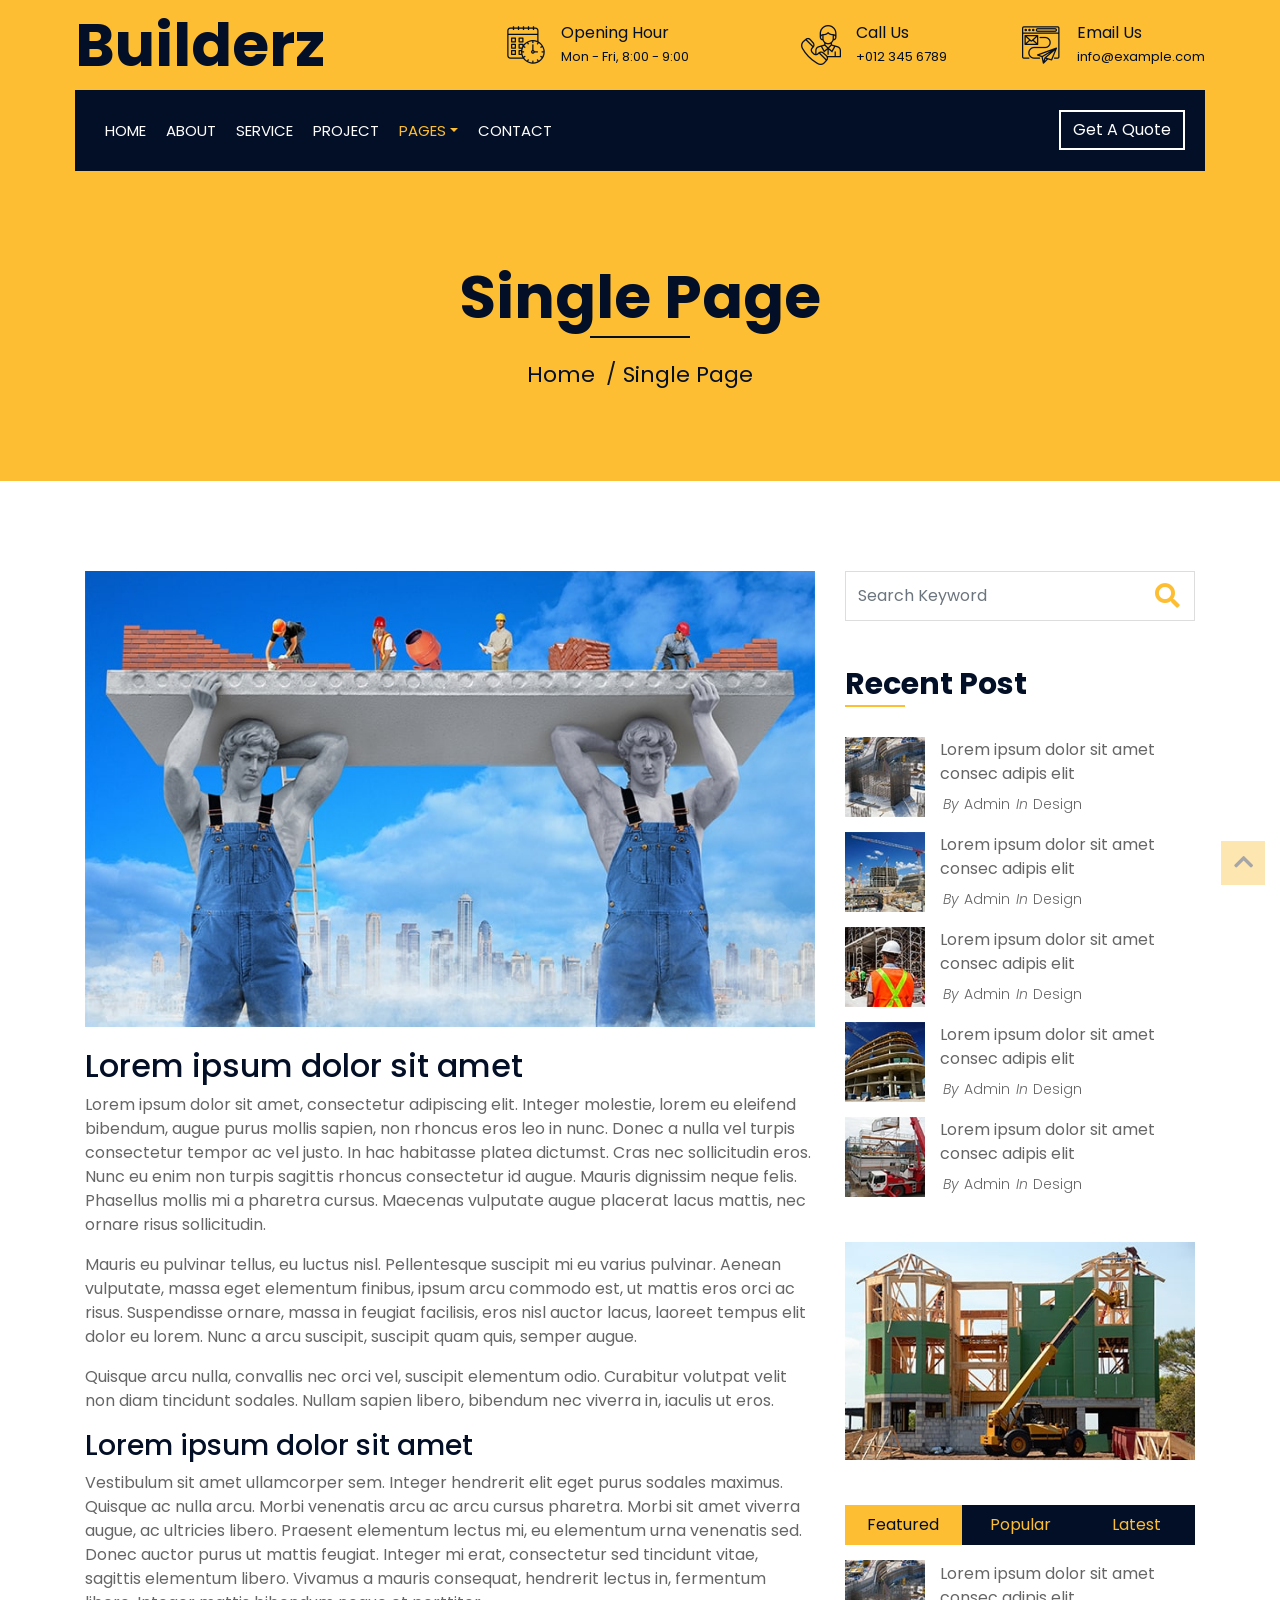
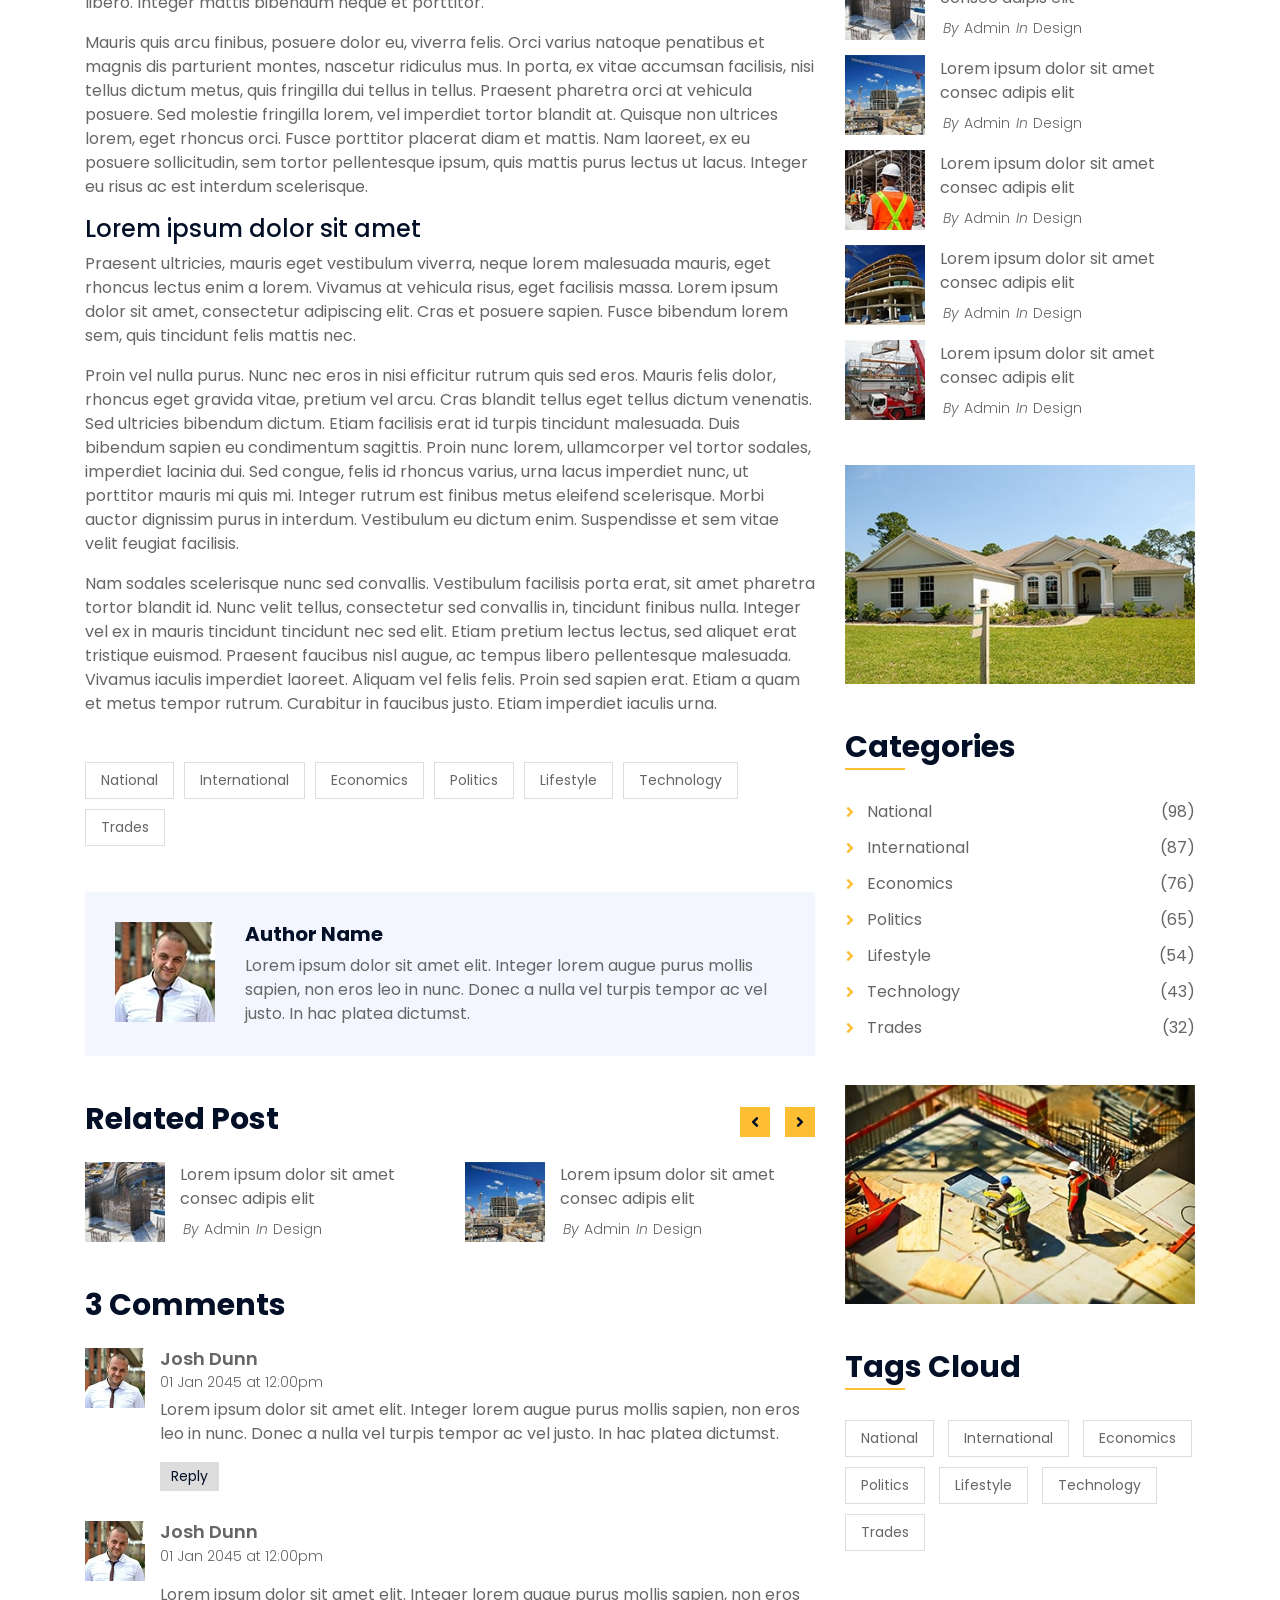
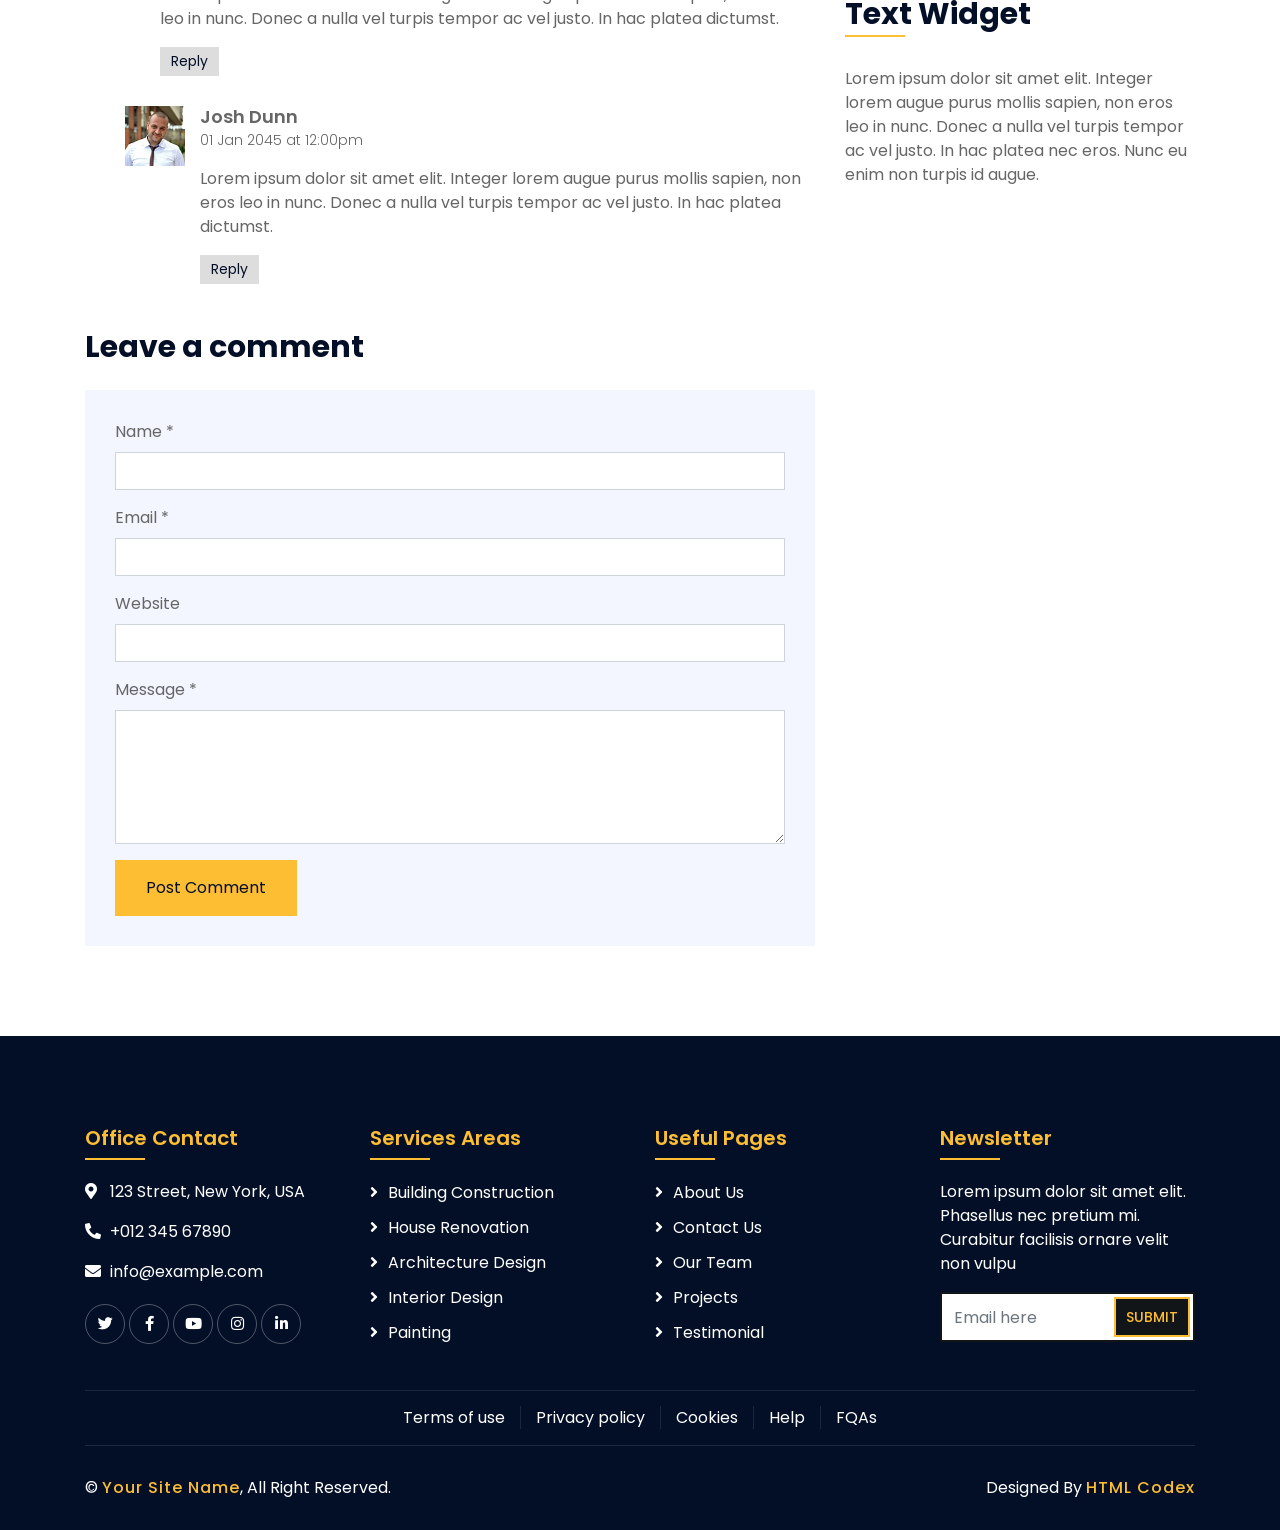
<file: single.html>
<!DOCTYPE html>
<html lang="en">
  <head>
    <meta charset="utf-8" />
    <title>Riddhi Siddhi Enterprise</title>

    <meta content="width=device-width, initial-scale=1.0" name="viewport" />
    <meta content="Riddhi siddhi enterprise - Construction company" name="keywords" />
    <meta content="Riddhi siddhi enterprise - Construction company" name="description" />

    <!-- Favicon -->
    <link href="img/favicon.ico" rel="icon" />

    <!-- Google Font -->
    <link href="https://fonts.googleapis.com/css2?family=Poppins:wght@100;200;300;400;500;600;700;800;900&display=swap" rel="stylesheet" />

    <!-- CSS Libraries -->
    <link href="https://stackpath.bootstrapcdn.com/bootstrap/4.4.1/css/bootstrap.min.css" rel="stylesheet" />
    <link href="https://cdnjs.cloudflare.com/ajax/libs/font-awesome/5.10.0/css/all.min.css" rel="stylesheet" />
    <link href="lib/flaticon/font/flaticon.css" rel="stylesheet" />
    <link href="lib/animate/animate.min.css" rel="stylesheet" />
    <link href="lib/owlcarousel/assets/owl.carousel.min.css" rel="stylesheet" />
    <link href="lib/lightbox/css/lightbox.min.css" rel="stylesheet" />
    <link href="lib/slick/slick.css" rel="stylesheet" />
    <link href="lib/slick/slick-theme.css" rel="stylesheet" />

    <!-- Template Stylesheet -->
    <link href="css/style.css" rel="stylesheet" />
  </head>

  <body>
    <div class="wrapper">
      <!-- Top Bar Start -->
      <div class="top-bar">
        <div class="container-fluid">
          <div class="row align-items-center">
            <div class="col-lg-4 col-md-12">
              <div class="logo">
                <a href="index.html">
                  <h1>Builderz</h1>
                  <!-- <img src="img/logo.jpg" alt="Logo"> -->
                </a>
              </div>
            </div>
            <div class="col-lg-8 col-md-7 d-none d-lg-block">
              <div class="row">
                <div class="col-4">
                  <div class="top-bar-item">
                    <div class="top-bar-icon">
                      <i class="flaticon-calendar"></i>
                    </div>
                    <div class="top-bar-text">
                      <h3>Opening Hour</h3>
                      <p>Mon - Fri, 8:00 - 9:00</p>
                    </div>
                  </div>
                </div>
                <div class="col-4">
                  <div class="top-bar-item">
                    <div class="top-bar-icon">
                      <i class="flaticon-call"></i>
                    </div>
                    <div class="top-bar-text">
                      <h3>Call Us</h3>
                      <p>+012 345 6789</p>
                    </div>
                  </div>
                </div>
                <div class="col-4">
                  <div class="top-bar-item">
                    <div class="top-bar-icon">
                      <i class="flaticon-send-mail"></i>
                    </div>
                    <div class="top-bar-text">
                      <h3>Email Us</h3>
                      <p>info@example.com</p>
                    </div>
                  </div>
                </div>
              </div>
            </div>
          </div>
        </div>
      </div>
      <!-- Top Bar End -->

      <!-- Nav Bar Start -->
      <div class="nav-bar">
        <div class="container-fluid">
          <nav class="navbar navbar-expand-lg bg-dark navbar-dark">
            <a href="#" class="navbar-brand">MENU</a>
            <button type="button" class="navbar-toggler" data-toggle="collapse" data-target="#navbarCollapse">
              <span class="navbar-toggler-icon"></span>
            </button>

            <div class="collapse navbar-collapse justify-content-between" id="navbarCollapse">
              <div class="navbar-nav mr-auto">
                <a href="index.html" class="nav-item nav-link">Home</a>
                <a href="about.html" class="nav-item nav-link">About</a>
                <a href="service.html" class="nav-item nav-link">Service</a>

                <a href="portfolio.html" class="nav-item nav-link">Project</a>
                <div class="nav-item dropdown">
                  <a href="#" class="nav-link dropdown-toggle active" data-toggle="dropdown">Pages</a>
                  <div class="dropdown-menu">
                    <a href="blog.html" class="dropdown-item">Blog Page</a>
                    <a href="single.html" class="dropdown-item">Single Page</a>
                  </div>
                </div>
                <a href="contact.html" class="nav-item nav-link">Contact</a>
              </div>
              <div class="ml-auto">
                <a class="btn" href="#">Get A Quote</a>
              </div>
            </div>
          </nav>
        </div>
      </div>
      <!-- Nav Bar End -->

      <!-- Page Header Start -->
      <div class="page-header">
        <div class="container">
          <div class="row">
            <div class="col-12">
              <h2>Single Page</h2>
            </div>
            <div class="col-12">
              <a href="">Home</a>
              <a href="">Single Page</a>
            </div>
          </div>
        </div>
      </div>
      <!-- Page Header End -->

      <!-- Single Post Start-->
      <div class="single">
        <div class="container">
          <div class="row">
            <div class="col-lg-8">
              <div class="single-content wow fadeInUp">
                <img src="img/single.jpg" />
                <h2>Lorem ipsum dolor sit amet</h2>
                <p>
                  Lorem ipsum dolor sit amet, consectetur adipiscing elit. Integer molestie, lorem eu eleifend bibendum, augue purus mollis sapien, non rhoncus eros leo in nunc. Donec a nulla vel turpis consectetur tempor ac vel justo. In hac habitasse platea dictumst. Cras nec sollicitudin eros. Nunc eu enim non turpis sagittis rhoncus
                  consectetur id augue. Mauris dignissim neque felis. Phasellus mollis mi a pharetra cursus. Maecenas vulputate augue placerat lacus mattis, nec ornare risus sollicitudin.
                </p>
                <p>
                  Mauris eu pulvinar tellus, eu luctus nisl. Pellentesque suscipit mi eu varius pulvinar. Aenean vulputate, massa eget elementum finibus, ipsum arcu commodo est, ut mattis eros orci ac risus. Suspendisse ornare, massa in feugiat facilisis, eros nisl auctor lacus, laoreet tempus elit dolor eu lorem. Nunc a arcu suscipit,
                  suscipit quam quis, semper augue.
                </p>
                <p>Quisque arcu nulla, convallis nec orci vel, suscipit elementum odio. Curabitur volutpat velit non diam tincidunt sodales. Nullam sapien libero, bibendum nec viverra in, iaculis ut eros.</p>
                <h3>Lorem ipsum dolor sit amet</h3>
                <p>
                  Vestibulum sit amet ullamcorper sem. Integer hendrerit elit eget purus sodales maximus. Quisque ac nulla arcu. Morbi venenatis arcu ac arcu cursus pharetra. Morbi sit amet viverra augue, ac ultricies libero. Praesent elementum lectus mi, eu elementum urna venenatis sed. Donec auctor purus ut mattis feugiat. Integer mi
                  erat, consectetur sed tincidunt vitae, sagittis elementum libero. Vivamus a mauris consequat, hendrerit lectus in, fermentum libero. Integer mattis bibendum neque et porttitor.
                </p>
                <p>
                  Mauris quis arcu finibus, posuere dolor eu, viverra felis. Orci varius natoque penatibus et magnis dis parturient montes, nascetur ridiculus mus. In porta, ex vitae accumsan facilisis, nisi tellus dictum metus, quis fringilla dui tellus in tellus. Praesent pharetra orci at vehicula posuere. Sed molestie fringilla lorem,
                  vel imperdiet tortor blandit at. Quisque non ultrices lorem, eget rhoncus orci. Fusce porttitor placerat diam et mattis. Nam laoreet, ex eu posuere sollicitudin, sem tortor pellentesque ipsum, quis mattis purus lectus ut lacus. Integer eu risus ac est interdum scelerisque.
                </p>
                <h4>Lorem ipsum dolor sit amet</h4>
                <p>Praesent ultricies, mauris eget vestibulum viverra, neque lorem malesuada mauris, eget rhoncus lectus enim a lorem. Vivamus at vehicula risus, eget facilisis massa. Lorem ipsum dolor sit amet, consectetur adipiscing elit. Cras et posuere sapien. Fusce bibendum lorem sem, quis tincidunt felis mattis nec.</p>
                <p>
                  Proin vel nulla purus. Nunc nec eros in nisi efficitur rutrum quis sed eros. Mauris felis dolor, rhoncus eget gravida vitae, pretium vel arcu. Cras blandit tellus eget tellus dictum venenatis. Sed ultricies bibendum dictum. Etiam facilisis erat id turpis tincidunt malesuada. Duis bibendum sapien eu condimentum sagittis.
                  Proin nunc lorem, ullamcorper vel tortor sodales, imperdiet lacinia dui. Sed congue, felis id rhoncus varius, urna lacus imperdiet nunc, ut porttitor mauris mi quis mi. Integer rutrum est finibus metus eleifend scelerisque. Morbi auctor dignissim purus in interdum. Vestibulum eu dictum enim. Suspendisse et sem vitae
                  velit feugiat facilisis.
                </p>
                <p>
                  Nam sodales scelerisque nunc sed convallis. Vestibulum facilisis porta erat, sit amet pharetra tortor blandit id. Nunc velit tellus, consectetur sed convallis in, tincidunt finibus nulla. Integer vel ex in mauris tincidunt tincidunt nec sed elit. Etiam pretium lectus lectus, sed aliquet erat tristique euismod. Praesent
                  faucibus nisl augue, ac tempus libero pellentesque malesuada. Vivamus iaculis imperdiet laoreet. Aliquam vel felis felis. Proin sed sapien erat. Etiam a quam et metus tempor rutrum. Curabitur in faucibus justo. Etiam imperdiet iaculis urna.
                </p>
              </div>
              <div class="single-tags wow fadeInUp">
                <a href="">National</a>
                <a href="">International</a>
                <a href="">Economics</a>
                <a href="">Politics</a>
                <a href="">Lifestyle</a>
                <a href="">Technology</a>
                <a href="">Trades</a>
              </div>
              <div class="single-bio wow fadeInUp">
                <div class="single-bio-img">
                  <img src="img/user.jpg" />
                </div>
                <div class="single-bio-text">
                  <h3>Author Name</h3>
                  <p>Lorem ipsum dolor sit amet elit. Integer lorem augue purus mollis sapien, non eros leo in nunc. Donec a nulla vel turpis tempor ac vel justo. In hac platea dictumst.</p>
                </div>
              </div>
              <div class="single-related wow fadeInUp">
                <h2>Related Post</h2>
                <div class="owl-carousel related-slider">
                  <div class="post-item">
                    <div class="post-img">
                      <img src="img/post-1.jpg" />
                    </div>
                    <div class="post-text">
                      <a href="">Lorem ipsum dolor sit amet consec adipis elit</a>
                      <div class="post-meta">
                        <p>By<a href="">Admin</a></p>
                        <p>In<a href="">Design</a></p>
                      </div>
                    </div>
                  </div>
                  <div class="post-item">
                    <div class="post-img">
                      <img src="img/post-2.jpg" />
                    </div>
                    <div class="post-text">
                      <a href="">Lorem ipsum dolor sit amet consec adipis elit</a>
                      <div class="post-meta">
                        <p>By<a href="">Admin</a></p>
                        <p>In<a href="">Design</a></p>
                      </div>
                    </div>
                  </div>
                  <div class="post-item">
                    <div class="post-img">
                      <img src="img/post-3.jpg" />
                    </div>
                    <div class="post-text">
                      <a href="">Lorem ipsum dolor sit amet consec adipis elit</a>
                      <div class="post-meta">
                        <p>By<a href="">Admin</a></p>
                        <p>In<a href="">Design</a></p>
                      </div>
                    </div>
                  </div>
                  <div class="post-item">
                    <div class="post-img">
                      <img src="img/post-4.jpg" />
                    </div>
                    <div class="post-text">
                      <a href="">Lorem ipsum dolor sit amet consec adipis elit</a>
                      <div class="post-meta">
                        <p>By<a href="">Admin</a></p>
                        <p>In<a href="">Design</a></p>
                      </div>
                    </div>
                  </div>
                </div>
              </div>

              <div class="single-comment wow fadeInUp">
                <h2>3 Comments</h2>
                <ul class="comment-list">
                  <li class="comment-item">
                    <div class="comment-body">
                      <div class="comment-img">
                        <img src="img/user.jpg" />
                      </div>
                      <div class="comment-text">
                        <h3><a href="">Josh Dunn</a></h3>
                        <span>01 Jan 2045 at 12:00pm</span>
                        <p>Lorem ipsum dolor sit amet elit. Integer lorem augue purus mollis sapien, non eros leo in nunc. Donec a nulla vel turpis tempor ac vel justo. In hac platea dictumst.</p>
                        <a class="btn" href="">Reply</a>
                      </div>
                    </div>
                  </li>
                  <li class="comment-item">
                    <div class="comment-body">
                      <div class="comment-img">
                        <img src="img/user.jpg" />
                      </div>
                      <div class="comment-text">
                        <h3><a href="">Josh Dunn</a></h3>
                        <p><span>01 Jan 2045 at 12:00pm</span></p>
                        <p>Lorem ipsum dolor sit amet elit. Integer lorem augue purus mollis sapien, non eros leo in nunc. Donec a nulla vel turpis tempor ac vel justo. In hac platea dictumst.</p>
                        <a class="btn" href="">Reply</a>
                      </div>
                    </div>
                    <ul class="comment-child">
                      <li class="comment-item">
                        <div class="comment-body">
                          <div class="comment-img">
                            <img src="img/user.jpg" />
                          </div>
                          <div class="comment-text">
                            <h3><a href="">Josh Dunn</a></h3>
                            <p><span>01 Jan 2045 at 12:00pm</span></p>
                            <p>Lorem ipsum dolor sit amet elit. Integer lorem augue purus mollis sapien, non eros leo in nunc. Donec a nulla vel turpis tempor ac vel justo. In hac platea dictumst.</p>
                            <a class="btn" href="">Reply</a>
                          </div>
                        </div>
                      </li>
                    </ul>
                  </li>
                </ul>
              </div>
              <div class="comment-form wow fadeInUp">
                <h2>Leave a comment</h2>
                <form>
                  <div class="form-group">
                    <label for="name">Name *</label>
                    <input type="text" class="form-control" id="name" />
                  </div>
                  <div class="form-group">
                    <label for="email">Email *</label>
                    <input type="email" class="form-control" id="email" />
                  </div>
                  <div class="form-group">
                    <label for="website">Website</label>
                    <input type="url" class="form-control" id="website" />
                  </div>

                  <div class="form-group">
                    <label for="message">Message *</label>
                    <textarea id="message" cols="30" rows="5" class="form-control"></textarea>
                  </div>
                  <div class="form-group">
                    <input type="submit" value="Post Comment" class="btn" />
                  </div>
                </form>
              </div>
            </div>

            <div class="col-lg-4">
              <div class="sidebar">
                <div class="sidebar-widget wow fadeInUp">
                  <div class="search-widget">
                    <form>
                      <input class="form-control" type="text" placeholder="Search Keyword" />
                      <button class="btn"><i class="fa fa-search"></i></button>
                    </form>
                  </div>
                </div>

                <div class="sidebar-widget wow fadeInUp">
                  <h2 class="widget-title">Recent Post</h2>
                  <div class="recent-post">
                    <div class="post-item">
                      <div class="post-img">
                        <img src="img/post-1.jpg" />
                      </div>
                      <div class="post-text">
                        <a href="">Lorem ipsum dolor sit amet consec adipis elit</a>
                        <div class="post-meta">
                          <p>By<a href="">Admin</a></p>
                          <p>In<a href="">Design</a></p>
                        </div>
                      </div>
                    </div>
                    <div class="post-item">
                      <div class="post-img">
                        <img src="img/post-2.jpg" />
                      </div>
                      <div class="post-text">
                        <a href="">Lorem ipsum dolor sit amet consec adipis elit</a>
                        <div class="post-meta">
                          <p>By<a href="">Admin</a></p>
                          <p>In<a href="">Design</a></p>
                        </div>
                      </div>
                    </div>
                    <div class="post-item">
                      <div class="post-img">
                        <img src="img/post-3.jpg" />
                      </div>
                      <div class="post-text">
                        <a href="">Lorem ipsum dolor sit amet consec adipis elit</a>
                        <div class="post-meta">
                          <p>By<a href="">Admin</a></p>
                          <p>In<a href="">Design</a></p>
                        </div>
                      </div>
                    </div>
                    <div class="post-item">
                      <div class="post-img">
                        <img src="img/post-4.jpg" />
                      </div>
                      <div class="post-text">
                        <a href="">Lorem ipsum dolor sit amet consec adipis elit</a>
                        <div class="post-meta">
                          <p>By<a href="">Admin</a></p>
                          <p>In<a href="">Design</a></p>
                        </div>
                      </div>
                    </div>
                    <div class="post-item">
                      <div class="post-img">
                        <img src="img/post-5.jpg" />
                      </div>
                      <div class="post-text">
                        <a href="">Lorem ipsum dolor sit amet consec adipis elit</a>
                        <div class="post-meta">
                          <p>By<a href="">Admin</a></p>
                          <p>In<a href="">Design</a></p>
                        </div>
                      </div>
                    </div>
                  </div>
                </div>

                <div class="sidebar-widget wow fadeInUp">
                  <div class="image-widget">
                    <a href="#"><img src="img/blog-1.jpg" alt="Image" /></a>
                  </div>
                </div>

                <div class="sidebar-widget wow fadeInUp">
                  <div class="tab-post">
                    <ul class="nav nav-pills nav-justified">
                      <li class="nav-item">
                        <a class="nav-link active" data-toggle="pill" href="#featured">Featured</a>
                      </li>
                      <li class="nav-item">
                        <a class="nav-link" data-toggle="pill" href="#popular">Popular</a>
                      </li>
                      <li class="nav-item">
                        <a class="nav-link" data-toggle="pill" href="#latest">Latest</a>
                      </li>
                    </ul>

                    <div class="tab-content">
                      <div id="featured" class="container tab-pane active">
                        <div class="post-item">
                          <div class="post-img">
                            <img src="img/post-1.jpg" />
                          </div>
                          <div class="post-text">
                            <a href="">Lorem ipsum dolor sit amet consec adipis elit</a>
                            <div class="post-meta">
                              <p>By<a href="">Admin</a></p>
                              <p>In<a href="">Design</a></p>
                            </div>
                          </div>
                        </div>
                        <div class="post-item">
                          <div class="post-img">
                            <img src="img/post-2.jpg" />
                          </div>
                          <div class="post-text">
                            <a href="">Lorem ipsum dolor sit amet consec adipis elit</a>
                            <div class="post-meta">
                              <p>By<a href="">Admin</a></p>
                              <p>In<a href="">Design</a></p>
                            </div>
                          </div>
                        </div>
                        <div class="post-item">
                          <div class="post-img">
                            <img src="img/post-3.jpg" />
                          </div>
                          <div class="post-text">
                            <a href="">Lorem ipsum dolor sit amet consec adipis elit</a>
                            <div class="post-meta">
                              <p>By<a href="">Admin</a></p>
                              <p>In<a href="">Design</a></p>
                            </div>
                          </div>
                        </div>
                        <div class="post-item">
                          <div class="post-img">
                            <img src="img/post-4.jpg" />
                          </div>
                          <div class="post-text">
                            <a href="">Lorem ipsum dolor sit amet consec adipis elit</a>
                            <div class="post-meta">
                              <p>By<a href="">Admin</a></p>
                              <p>In<a href="">Design</a></p>
                            </div>
                          </div>
                        </div>
                        <div class="post-item">
                          <div class="post-img">
                            <img src="img/post-5.jpg" />
                          </div>
                          <div class="post-text">
                            <a href="">Lorem ipsum dolor sit amet consec adipis elit</a>
                            <div class="post-meta">
                              <p>By<a href="">Admin</a></p>
                              <p>In<a href="">Design</a></p>
                            </div>
                          </div>
                        </div>
                      </div>
                      <div id="popular" class="container tab-pane fade">
                        <div class="post-item">
                          <div class="post-img">
                            <img src="img/post-1.jpg" />
                          </div>
                          <div class="post-text">
                            <a href="">Lorem ipsum dolor sit amet consec adipis elit</a>
                            <div class="post-meta">
                              <p>By<a href="">Admin</a></p>
                              <p>In<a href="">Design</a></p>
                            </div>
                          </div>
                        </div>
                        <div class="post-item">
                          <div class="post-img">
                            <img src="img/post-2.jpg" />
                          </div>
                          <div class="post-text">
                            <a href="">Lorem ipsum dolor sit amet consec adipis elit</a>
                            <div class="post-meta">
                              <p>By<a href="">Admin</a></p>
                              <p>In<a href="">Design</a></p>
                            </div>
                          </div>
                        </div>
                        <div class="post-item">
                          <div class="post-img">
                            <img src="img/post-3.jpg" />
                          </div>
                          <div class="post-text">
                            <a href="">Lorem ipsum dolor sit amet consec adipis elit</a>
                            <div class="post-meta">
                              <p>By<a href="">Admin</a></p>
                              <p>In<a href="">Design</a></p>
                            </div>
                          </div>
                        </div>
                        <div class="post-item">
                          <div class="post-img">
                            <img src="img/post-4.jpg" />
                          </div>
                          <div class="post-text">
                            <a href="">Lorem ipsum dolor sit amet consec adipis elit</a>
                            <div class="post-meta">
                              <p>By<a href="">Admin</a></p>
                              <p>In<a href="">Design</a></p>
                            </div>
                          </div>
                        </div>
                        <div class="post-item">
                          <div class="post-img">
                            <img src="img/post-5.jpg" />
                          </div>
                          <div class="post-text">
                            <a href="">Lorem ipsum dolor sit amet consec adipis elit</a>
                            <div class="post-meta">
                              <p>By<a href="">Admin</a></p>
                              <p>In<a href="">Design</a></p>
                            </div>
                          </div>
                        </div>
                      </div>
                      <div id="latest" class="container tab-pane fade">
                        <div class="post-item">
                          <div class="post-img">
                            <img src="img/post-1.jpg" />
                          </div>
                          <div class="post-text">
                            <a href="">Lorem ipsum dolor sit amet consec adipis elit</a>
                            <div class="post-meta">
                              <p>By<a href="">Admin</a></p>
                              <p>In<a href="">Design</a></p>
                            </div>
                          </div>
                        </div>
                        <div class="post-item">
                          <div class="post-img">
                            <img src="img/post-2.jpg" />
                          </div>
                          <div class="post-text">
                            <a href="">Lorem ipsum dolor sit amet consec adipis elit</a>
                            <div class="post-meta">
                              <p>By<a href="">Admin</a></p>
                              <p>In<a href="">Design</a></p>
                            </div>
                          </div>
                        </div>
                        <div class="post-item">
                          <div class="post-img">
                            <img src="img/post-3.jpg" />
                          </div>
                          <div class="post-text">
                            <a href="">Lorem ipsum dolor sit amet consec adipis elit</a>
                            <div class="post-meta">
                              <p>By<a href="">Admin</a></p>
                              <p>In<a href="">Design</a></p>
                            </div>
                          </div>
                        </div>
                        <div class="post-item">
                          <div class="post-img">
                            <img src="img/post-4.jpg" />
                          </div>
                          <div class="post-text">
                            <a href="">Lorem ipsum dolor sit amet consec adipis elit</a>
                            <div class="post-meta">
                              <p>By<a href="">Admin</a></p>
                              <p>In<a href="">Design</a></p>
                            </div>
                          </div>
                        </div>
                        <div class="post-item">
                          <div class="post-img">
                            <img src="img/post-5.jpg" />
                          </div>
                          <div class="post-text">
                            <a href="">Lorem ipsum dolor sit amet consec adipis elit</a>
                            <div class="post-meta">
                              <p>By<a href="">Admin</a></p>
                              <p>In<a href="">Design</a></p>
                            </div>
                          </div>
                        </div>
                      </div>
                    </div>
                  </div>
                </div>

                <div class="sidebar-widget wow fadeInUp">
                  <div class="image-widget">
                    <a href="#"><img src="img/blog-2.jpg" alt="Image" /></a>
                  </div>
                </div>

                <div class="sidebar-widget wow fadeInUp">
                  <h2 class="widget-title">Categories</h2>
                  <div class="category-widget">
                    <ul>
                      <li><a href="">National</a><span>(98)</span></li>
                      <li><a href="">International</a><span>(87)</span></li>
                      <li><a href="">Economics</a><span>(76)</span></li>
                      <li><a href="">Politics</a><span>(65)</span></li>
                      <li><a href="">Lifestyle</a><span>(54)</span></li>
                      <li><a href="">Technology</a><span>(43)</span></li>
                      <li><a href="">Trades</a><span>(32)</span></li>
                    </ul>
                  </div>
                </div>

                <div class="sidebar-widget wow fadeInUp">
                  <div class="image-widget">
                    <a href="#"><img src="img/blog-3.jpg" alt="Image" /></a>
                  </div>
                </div>

                <div class="sidebar-widget wow fadeInUp">
                  <h2 class="widget-title">Tags Cloud</h2>
                  <div class="tag-widget">
                    <a href="">National</a>
                    <a href="">International</a>
                    <a href="">Economics</a>
                    <a href="">Politics</a>
                    <a href="">Lifestyle</a>
                    <a href="">Technology</a>
                    <a href="">Trades</a>
                  </div>
                </div>

                <div class="sidebar-widget wow fadeInUp">
                  <h2 class="widget-title">Text Widget</h2>
                  <div class="text-widget">
                    <p>Lorem ipsum dolor sit amet elit. Integer lorem augue purus mollis sapien, non eros leo in nunc. Donec a nulla vel turpis tempor ac vel justo. In hac platea nec eros. Nunc eu enim non turpis id augue.</p>
                  </div>
                </div>
              </div>
            </div>
          </div>
        </div>
      </div>
      <!-- Single Post End-->

      <!-- Footer Start -->
      <div class="footer wow fadeIn" data-wow-delay="0.3s">
        <div class="container">
          <div class="row">
            <div class="col-md-6 col-lg-3">
              <div class="footer-contact">
                <h2>Office Contact</h2>
                <p><i class="fa fa-map-marker-alt"></i>123 Street, New York, USA</p>
                <p><i class="fa fa-phone-alt"></i>+012 345 67890</p>
                <p><i class="fa fa-envelope"></i>info@example.com</p>
                <div class="footer-social">
                  <a href=""><i class="fab fa-twitter"></i></a>
                  <a href=""><i class="fab fa-facebook-f"></i></a>
                  <a href=""><i class="fab fa-youtube"></i></a>
                  <a href=""><i class="fab fa-instagram"></i></a>
                  <a href=""><i class="fab fa-linkedin-in"></i></a>
                </div>
              </div>
            </div>
            <div class="col-md-6 col-lg-3">
              <div class="footer-link">
                <h2>Services Areas</h2>
                <a href="">Building Construction</a>
                <a href="">House Renovation</a>
                <a href="">Architecture Design</a>
                <a href="">Interior Design</a>
                <a href="">Painting</a>
              </div>
            </div>
            <div class="col-md-6 col-lg-3">
              <div class="footer-link">
                <h2>Useful Pages</h2>
                <a href="">About Us</a>
                <a href="">Contact Us</a>
                <a href="">Our Team</a>
                <a href="">Projects</a>
                <a href="">Testimonial</a>
              </div>
            </div>
            <div class="col-md-6 col-lg-3">
              <div class="newsletter">
                <h2>Newsletter</h2>
                <p>Lorem ipsum dolor sit amet elit. Phasellus nec pretium mi. Curabitur facilisis ornare velit non vulpu</p>
                <div class="form">
                  <input class="form-control" placeholder="Email here" />
                  <button class="btn">Submit</button>
                </div>
              </div>
            </div>
          </div>
        </div>
        <div class="container footer-menu">
          <div class="f-menu">
            <a href="">Terms of use</a>
            <a href="">Privacy policy</a>
            <a href="">Cookies</a>
            <a href="">Help</a>
            <a href="">FQAs</a>
          </div>
        </div>
        <div class="container copyright">
          <div class="row">
            <div class="col-md-6">
              <p>&copy; <a href="#">Your Site Name</a>, All Right Reserved.</p>
            </div>
            <div class="col-md-6">
              <p>Designed By <a href="https://htmlcodex.com">HTML Codex</a></p>
            </div>
          </div>
        </div>
      </div>
      <!-- Footer End -->

      <a href="#" class="back-to-top"><i class="fa fa-chevron-up"></i></a>
    </div>

    <!-- JavaScript Libraries -->
    <script src="https://code.jquery.com/jquery-3.4.1.min.js"></script>
    <script src="https://stackpath.bootstrapcdn.com/bootstrap/4.4.1/js/bootstrap.bundle.min.js"></script>
    <script src="lib/easing/easing.min.js"></script>
    <script src="lib/wow/wow.min.js"></script>
    <script src="lib/owlcarousel/owl.carousel.min.js"></script>
    <script src="lib/isotope/isotope.pkgd.min.js"></script>
    <script src="lib/lightbox/js/lightbox.min.js"></script>
    <script src="lib/waypoints/waypoints.min.js"></script>
    <script src="lib/counterup/counterup.min.js"></script>
    <script src="lib/slick/slick.min.js"></script>

    <!-- Template Javascript -->
    <script src="js/main.js"></script>
  </body>
</html>
</file>
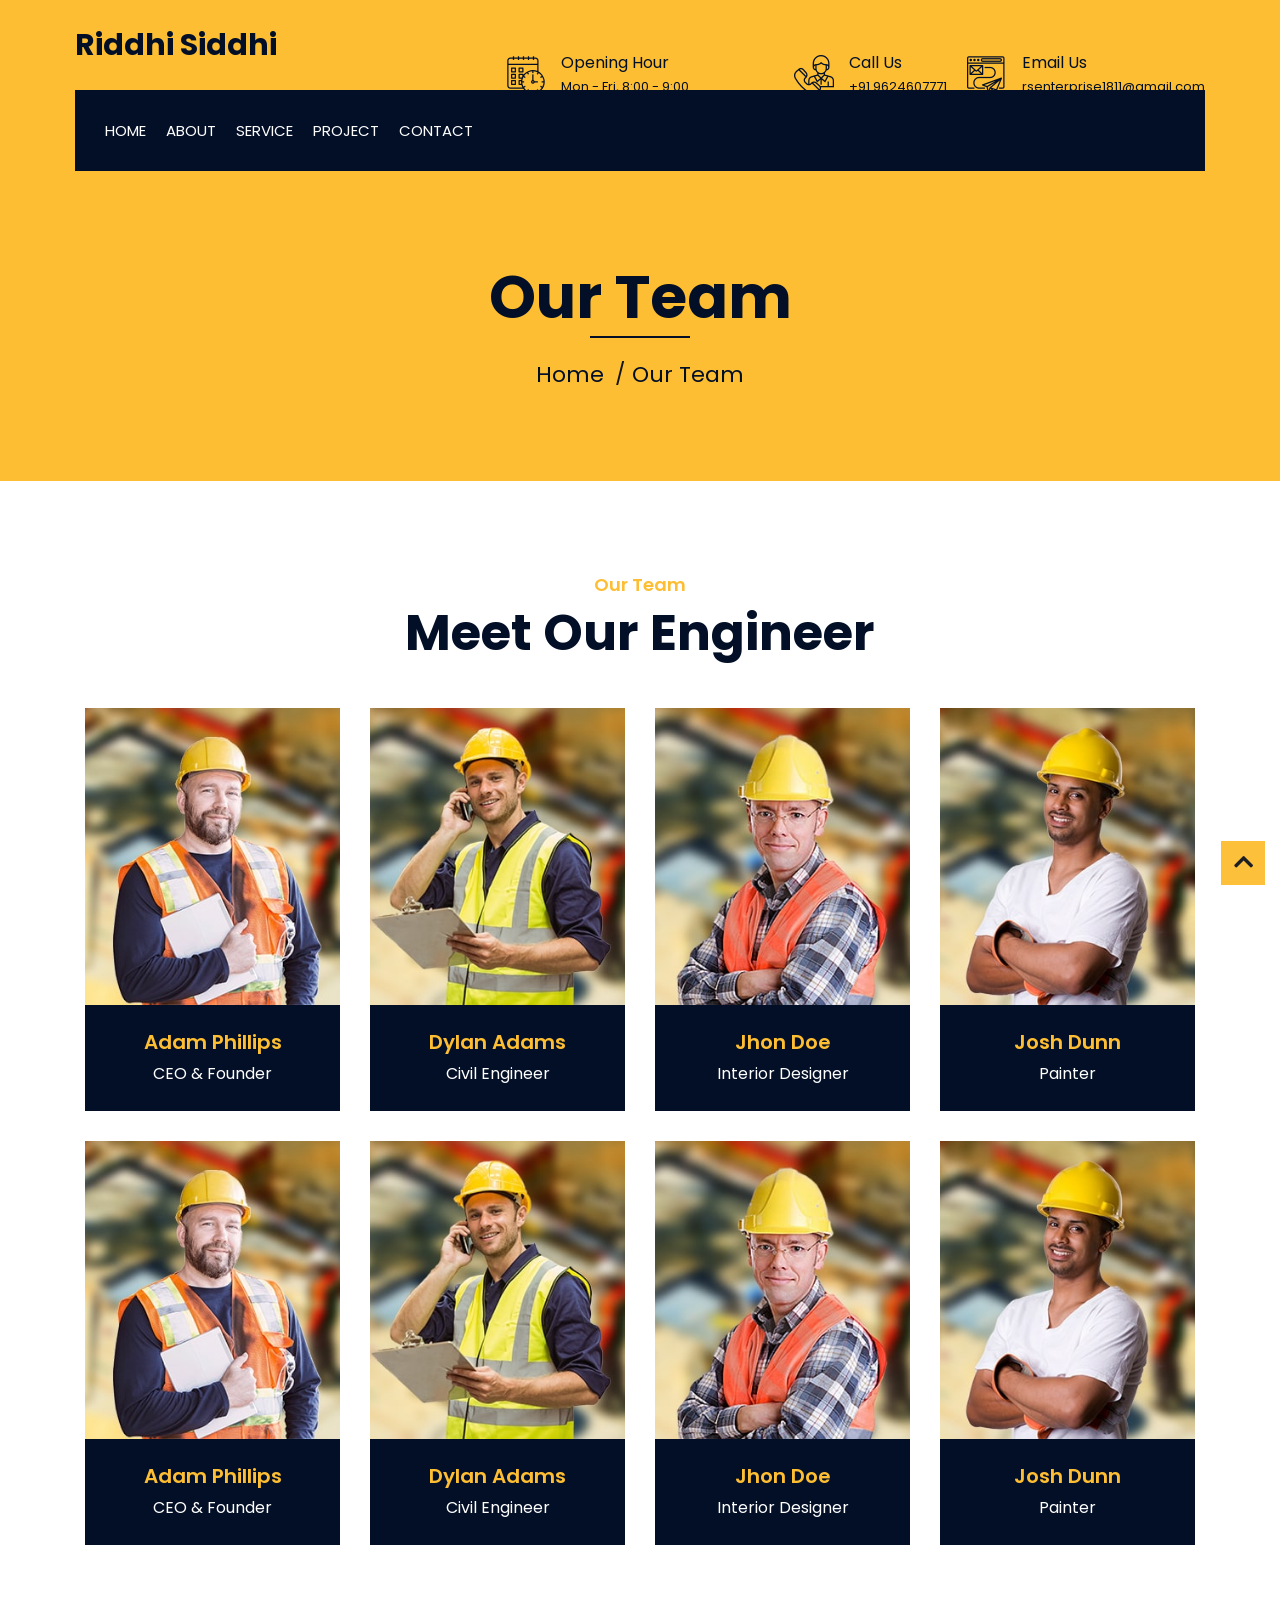
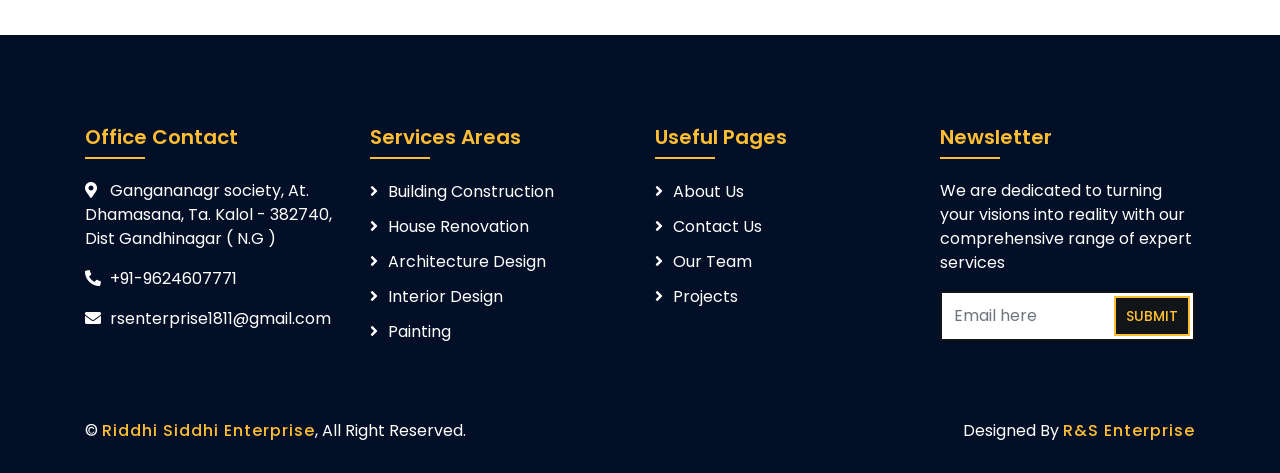
<file: team.html>
<!DOCTYPE html>
<html lang="en">
  <head>
    <meta charset="utf-8" />
    <title>Riddhi Siddhi Enterprise</title>

    <meta content="width=device-width, initial-scale=1.0" name="viewport" />
    <meta content="Riddhi siddhi enterprise - Construction company" name="keywords" />
    <meta content="Riddhi siddhi enterprise - Construction company" name="description" />

    <!-- Favicon -->
    <link href="img/favicon.ico" rel="icon" />

    <!-- Google Font -->
    <link href="https://fonts.googleapis.com/css2?family=Poppins:wght@100;200;300;400;500;600;700;800;900&display=swap" rel="stylesheet" />

    <!-- CSS Libraries -->
    <link href="https://stackpath.bootstrapcdn.com/bootstrap/4.4.1/css/bootstrap.min.css" rel="stylesheet" />
    <link href="https://cdnjs.cloudflare.com/ajax/libs/font-awesome/5.10.0/css/all.min.css" rel="stylesheet" />
    <link href="lib/flaticon/font/flaticon.css" rel="stylesheet" />
    <link href="lib/animate/animate.min.css" rel="stylesheet" />
    <link href="lib/owlcarousel/assets/owl.carousel.min.css" rel="stylesheet" />
    <link href="lib/lightbox/css/lightbox.min.css" rel="stylesheet" />
    <link href="lib/slick/slick.css" rel="stylesheet" />
    <link href="lib/slick/slick-theme.css" rel="stylesheet" />

    <!-- Template Stylesheet -->
    <link href="css/style.css" rel="stylesheet" />
  </head>

  <body>
    <div class="wrapper">
      <!-- Top Bar Start -->
      <div class="top-bar">
        <div class="container-fluid">
          <div class="row align-items-center">
            <div class="col-lg-4 col-md-12">
              <div class="logo">
                <a href="index.html">
                  <h1 style="font-size: 30px">Riddhi Siddhi Enterprise</h1>
                  <!-- <img src="img/logo.jpg" alt="Logo"> -->
                </a>
              </div>
            </div>
            <div class="col-lg-8 col-md-7 d-none d-lg-block">
              <div class="row">
                <div class="col-4">
                  <div class="top-bar-item">
                    <div class="top-bar-icon">
                      <i class="flaticon-calendar"></i>
                    </div>
                    <div class="top-bar-text">
                      <h3>Opening Hour</h3>
                      <p>Mon - Fri, 8:00 - 9:00</p>
                    </div>
                  </div>
                </div>
                <div class="col-4">
                  <div class="top-bar-item">
                    <div class="top-bar-icon">
                      <i class="flaticon-call"></i>
                    </div>
                    <div class="top-bar-text">
                      <h3>Call Us</h3>
                      <p>+91 9624607771</p>
                    </div>
                  </div>
                </div>
                <div class="col-4">
                  <div class="top-bar-item">
                    <div class="top-bar-icon">
                      <i class="flaticon-send-mail"></i>
                    </div>
                    <div class="top-bar-text">
                      <h3>Email Us</h3>
                      <p>rsenterprise1811@gmail.com</p>
                    </div>
                  </div>
                </div>
              </div>
            </div>
          </div>
        </div>
      </div>
      <!-- Top Bar End -->

      <!-- Nav Bar Start -->
      <div class="nav-bar">
        <div class="container-fluid">
          <nav class="navbar navbar-expand-lg bg-dark navbar-dark">
            <a href="#" class="navbar-brand">MENU</a>
            <button type="button" class="navbar-toggler" data-toggle="collapse" data-target="#navbarCollapse">
              <span class="navbar-toggler-icon"></span>
            </button>

            <div class="collapse navbar-collapse justify-content-between" id="navbarCollapse">
              <div class="navbar-nav mr-auto">
                <a href="index.html" class="nav-item nav-link">Home</a>
                <a href="about.html" class="nav-item nav-link">About</a>
                <a href="service.html" class="nav-item nav-link">Service</a>
                <!-- <a href="team.html" class="nav-item nav-link active">Team</a> -->
                <a href="portfolio.html" class="nav-item nav-link">Project</a>

                <a href="contact.html" class="nav-item nav-link">Contact</a>
              </div>
              <div class="ml-auto"></div>
            </div>
          </nav>
        </div>
      </div>
      <!-- Nav Bar End -->

      <!-- Page Header Start -->
      <div class="page-header">
        <div class="container">
          <div class="row">
            <div class="col-12">
              <h2>Our Team</h2>
            </div>
            <div class="col-12">
              <a href="">Home</a>
              <a href="">Our Team</a>
            </div>
          </div>
        </div>
      </div>
      <!-- Page Header End -->

      <!-- Team Start -->
      <div class="team">
        <div class="container">
          <div class="section-header text-center">
            <p>Our Team</p>
            <h2>Meet Our Engineer</h2>
          </div>
          <div class="row">
            <div class="col-lg-3 col-md-6 wow fadeInUp" data-wow-delay="0.1s">
              <div class="team-item">
                <div class="team-img">
                  <img src="img/team-1.jpg" alt="Team Image" />
                </div>
                <div class="team-text">
                  <h2>Adam Phillips</h2>
                  <p>CEO & Founder</p>
                </div>
                <div class="team-social">
                  <a class="social-tw" href=""><i class="fab fa-twitter"></i></a>
                  <a class="social-fb" href=""><i class="fab fa-facebook-f"></i></a>
                  <a class="social-li" href=""><i class="fab fa-linkedin-in"></i></a>
                  <a class="social-in" href=""><i class="fab fa-instagram"></i></a>
                </div>
              </div>
            </div>
            <div class="col-lg-3 col-md-6 wow fadeInUp" data-wow-delay="0.2s">
              <div class="team-item">
                <div class="team-img">
                  <img src="img/team-2.jpg" alt="Team Image" />
                </div>
                <div class="team-text">
                  <h2>Dylan Adams</h2>
                  <p>Civil Engineer</p>
                </div>
                <div class="team-social">
                  <a class="social-tw" href=""><i class="fab fa-twitter"></i></a>
                  <a class="social-fb" href=""><i class="fab fa-facebook-f"></i></a>
                  <a class="social-li" href=""><i class="fab fa-linkedin-in"></i></a>
                  <a class="social-in" href=""><i class="fab fa-instagram"></i></a>
                </div>
              </div>
            </div>
            <div class="col-lg-3 col-md-6 wow fadeInUp" data-wow-delay="0.3s">
              <div class="team-item">
                <div class="team-img">
                  <img src="img/team-3.jpg" alt="Team Image" />
                </div>
                <div class="team-text">
                  <h2>Jhon Doe</h2>
                  <p>Interior Designer</p>
                </div>
                <div class="team-social">
                  <a class="social-tw" href=""><i class="fab fa-twitter"></i></a>
                  <a class="social-fb" href=""><i class="fab fa-facebook-f"></i></a>
                  <a class="social-li" href=""><i class="fab fa-linkedin-in"></i></a>
                  <a class="social-in" href=""><i class="fab fa-instagram"></i></a>
                </div>
              </div>
            </div>
            <div class="col-lg-3 col-md-6 wow fadeInUp" data-wow-delay="0.4s">
              <div class="team-item">
                <div class="team-img">
                  <img src="img/team-4.jpg" alt="Team Image" />
                </div>
                <div class="team-text">
                  <h2>Josh Dunn</h2>
                  <p>Painter</p>
                </div>
                <div class="team-social">
                  <a class="social-tw" href=""><i class="fab fa-twitter"></i></a>
                  <a class="social-fb" href=""><i class="fab fa-facebook-f"></i></a>
                  <a class="social-li" href=""><i class="fab fa-linkedin-in"></i></a>
                  <a class="social-in" href=""><i class="fab fa-instagram"></i></a>
                </div>
              </div>
            </div>
            <div class="col-lg-3 col-md-6 wow fadeInUp" data-wow-delay="0.1s">
              <div class="team-item">
                <div class="team-img">
                  <img src="img/team-1.jpg" alt="Team Image" />
                </div>
                <div class="team-text">
                  <h2>Adam Phillips</h2>
                  <p>CEO & Founder</p>
                </div>
                <div class="team-social">
                  <a class="social-tw" href=""><i class="fab fa-twitter"></i></a>
                  <a class="social-fb" href=""><i class="fab fa-facebook-f"></i></a>
                  <a class="social-li" href=""><i class="fab fa-linkedin-in"></i></a>
                  <a class="social-in" href=""><i class="fab fa-instagram"></i></a>
                </div>
              </div>
            </div>
            <div class="col-lg-3 col-md-6 wow fadeInUp" data-wow-delay="0.2s">
              <div class="team-item">
                <div class="team-img">
                  <img src="img/team-2.jpg" alt="Team Image" />
                </div>
                <div class="team-text">
                  <h2>Dylan Adams</h2>
                  <p>Civil Engineer</p>
                </div>
                <div class="team-social">
                  <a class="social-tw" href=""><i class="fab fa-twitter"></i></a>
                  <a class="social-fb" href=""><i class="fab fa-facebook-f"></i></a>
                  <a class="social-li" href=""><i class="fab fa-linkedin-in"></i></a>
                  <a class="social-in" href=""><i class="fab fa-instagram"></i></a>
                </div>
              </div>
            </div>
            <div class="col-lg-3 col-md-6 wow fadeInUp" data-wow-delay="0.3s">
              <div class="team-item">
                <div class="team-img">
                  <img src="img/team-3.jpg" alt="Team Image" />
                </div>
                <div class="team-text">
                  <h2>Jhon Doe</h2>
                  <p>Interior Designer</p>
                </div>
                <div class="team-social">
                  <a class="social-tw" href=""><i class="fab fa-twitter"></i></a>
                  <a class="social-fb" href=""><i class="fab fa-facebook-f"></i></a>
                  <a class="social-li" href=""><i class="fab fa-linkedin-in"></i></a>
                  <a class="social-in" href=""><i class="fab fa-instagram"></i></a>
                </div>
              </div>
            </div>
            <div class="col-lg-3 col-md-6 wow fadeInUp" data-wow-delay="0.4s">
              <div class="team-item">
                <div class="team-img">
                  <img src="img/team-4.jpg" alt="Team Image" />
                </div>
                <div class="team-text">
                  <h2>Josh Dunn</h2>
                  <p>Painter</p>
                </div>
                <div class="team-social">
                  <a class="social-tw" href=""><i class="fab fa-twitter"></i></a>
                  <a class="social-fb" href=""><i class="fab fa-facebook-f"></i></a>
                  <a class="social-li" href=""><i class="fab fa-linkedin-in"></i></a>
                  <a class="social-in" href=""><i class="fab fa-instagram"></i></a>
                </div>
              </div>
            </div>
          </div>
        </div>
      </div>
      <!-- Team End -->

      <!-- Footer Start -->
      <div class="footer wow fadeIn" data-wow-delay="0.3s">
        <div class="container">
          <div class="row">
            <div class="col-md-6 col-lg-3">
              <div class="footer-contact">
                <h2>Office Contact</h2>
                <p><i class="fa fa-map-marker-alt"></i>Gangananagr society, At. Dhamasana, Ta. Kalol - 382740, Dist Gandhinagar ( N.G )</p>
                <p><i class="fa fa-phone-alt"></i>+91-9624607771</p>
                <p><i class="fa fa-envelope"></i>rsenterprise1811@gmail.com</p>
                <!-- <div class="footer-social">
                  <a href=""><i class="fab fa-twitter"></i></a>
                  <a href=""><i class="fab fa-facebook-f"></i></a>
                  <a href=""><i class="fab fa-youtube"></i></a>
                  <a href=""><i class="fab fa-instagram"></i></a>
                  <a href=""><i class="fab fa-linkedin-in"></i></a>
                </div> -->
              </div>
            </div>
            <div class="col-md-6 col-lg-3">
              <div class="footer-link">
                <h2>Services Areas</h2>
                <a href="javascript:void(0)">Building Construction</a>
                <a href="javascript:void(0)">House Renovation</a>
                <a href="javascript:void(0)">Architecture Design</a>
                <a href="javascript:void(0)">Interior Design</a>
                <a href="javascript:void(0)">Painting</a>
              </div>
            </div>
            <div class="col-md-6 col-lg-3">
              <div class="footer-link">
                <h2>Useful Pages</h2>
                <a href="/about.html">About Us</a>
                <a href="/contact.html">Contact Us</a>
                <a href="/team.html">Our Team</a>
                <a href="/portfolio.html">Projects</a>
              </div>
            </div>
            <div class="col-md-6 col-lg-3">
              <div class="newsletter">
                <h2>Newsletter</h2>
                <p>We are dedicated to turning your visions into reality with our comprehensive range of expert services</p>
                <div class="form">
                  <input class="form-control" placeholder="Email here" />
                  <button class="btn">Submit</button>
                </div>
              </div>
            </div>
          </div>
        </div>
        <div class="container copyright">
          <div class="row">
            <div class="col-md-6">
              <p>&copy; <a href="#">Riddhi Siddhi Enterprise</a>, All Right Reserved.</p>
            </div>
            <div class="col-md-6">
              <p>Designed By <a href="https://htmlcodex.com">R&S Enterprise</a></p>
            </div>
          </div>
        </div>
      </div>
      <!-- Footer End -->

      <a href="#" class="back-to-top"><i class="fa fa-chevron-up"></i></a>
    </div>

    <!-- JavaScript Libraries -->
    <script src="https://code.jquery.com/jquery-3.4.1.min.js"></script>
    <script src="https://stackpath.bootstrapcdn.com/bootstrap/4.4.1/js/bootstrap.bundle.min.js"></script>
    <script src="lib/easing/easing.min.js"></script>
    <script src="lib/wow/wow.min.js"></script>
    <script src="lib/owlcarousel/owl.carousel.min.js"></script>
    <script src="lib/isotope/isotope.pkgd.min.js"></script>
    <script src="lib/lightbox/js/lightbox.min.js"></script>
    <script src="lib/waypoints/waypoints.min.js"></script>
    <script src="lib/counterup/counterup.min.js"></script>
    <script src="lib/slick/slick.min.js"></script>

    <!-- Template Javascript -->
    <script src="js/main.js"></script>
  </body>
</html>
</file>
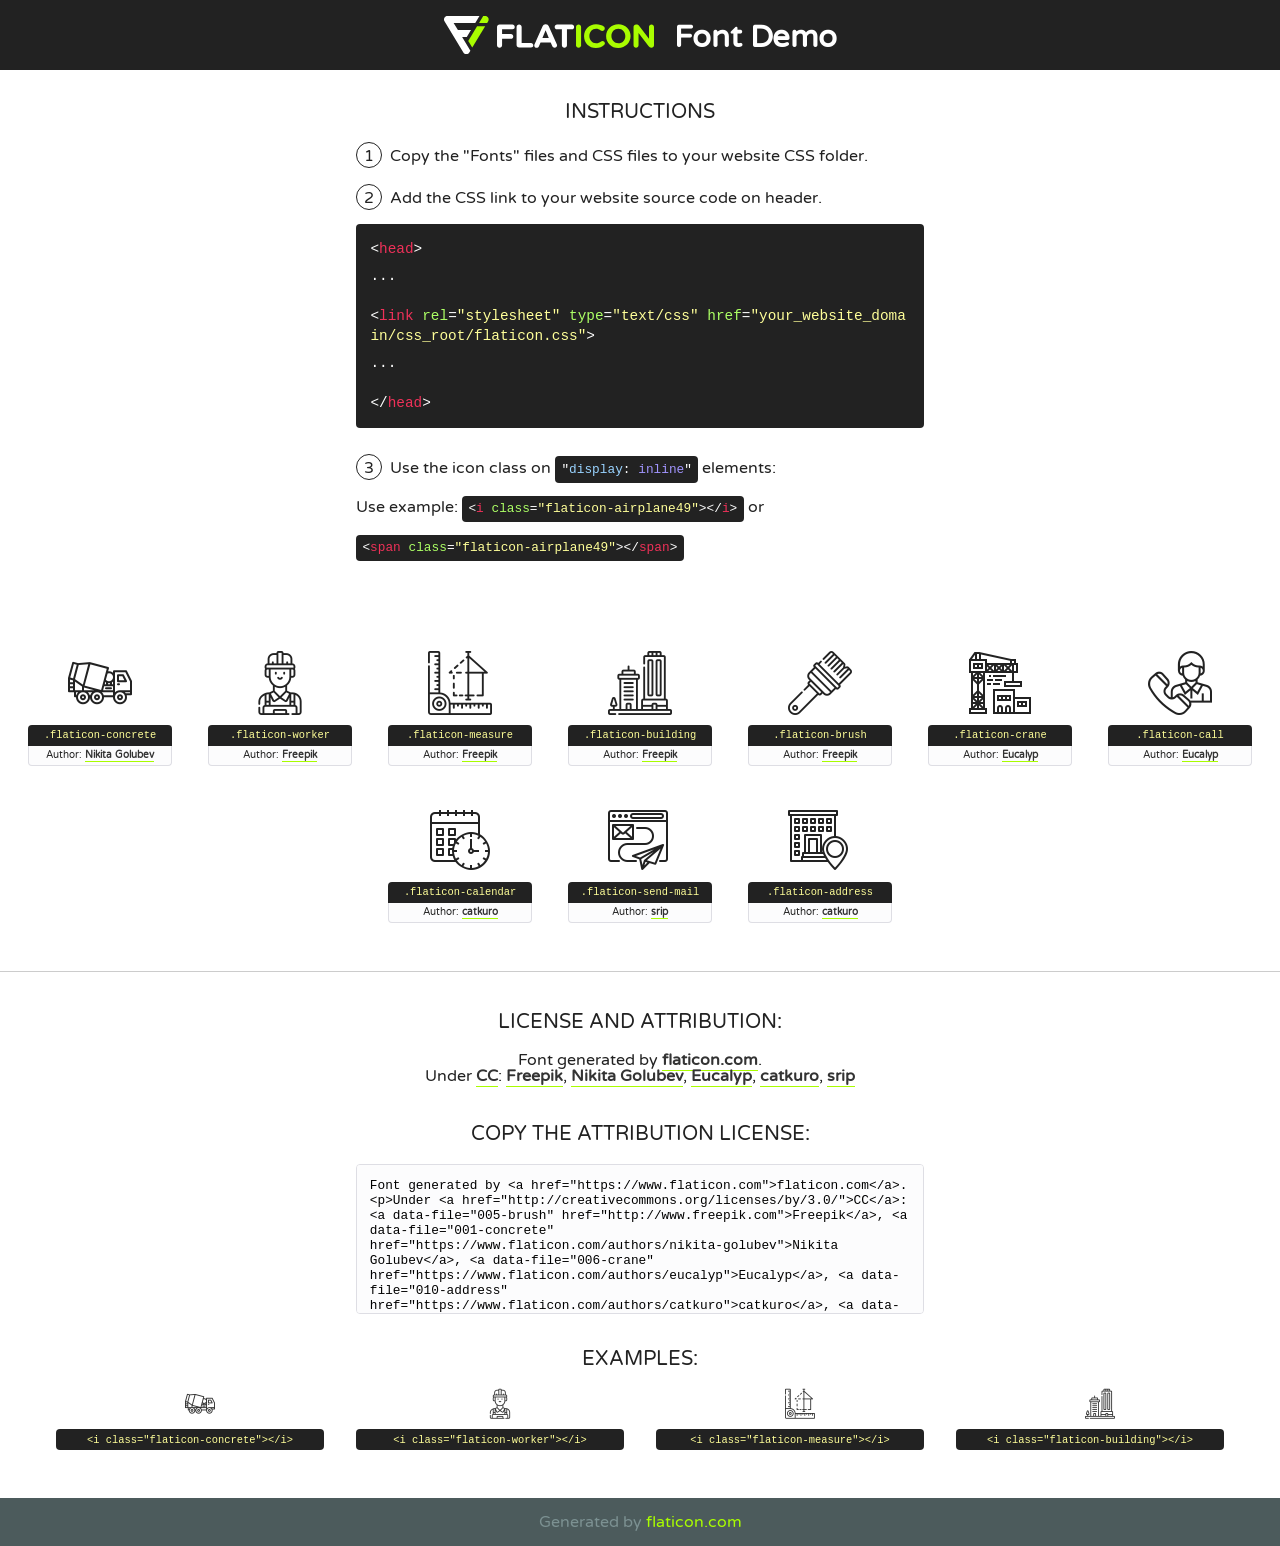
<file: lib/flaticon/font/flaticon.html>
<!DOCTYPE html>
<!--
  Flaticon icon font: Flaticon
  Creation date: 23/08/2020 07:24
-->
<html>
<!DOCTYPE html>
<html>

<head>
    <title>Flaticon WebFont</title>
    <link href="http://fonts.googleapis.com/css?family=Varela+Round" rel="stylesheet" type="text/css" />
    <link rel="stylesheet" type="text/css" href="flaticon.css">
    <meta charset="UTF-8">
    <style>
    html, body, div, span, applet, object, iframe,
    h1, h2, h3, h4, h5, h6, p, blockquote, pre,
    a, abbr, acronym, address, big, cite, code,
    del, dfn, em, img, ins, kbd, q, s, samp,
    small, strike, strong, sub, sup, tt, var,
    b, u, i, center,
    dl, dt, dd, ol, ul, li,
    fieldset, form, label, legend,
    table, caption, tbody, tfoot, thead, tr, th, td,
    article, aside, canvas, details, embed, 
    figure, figcaption, footer, header, hgroup, 
    menu, nav, output, ruby, section, summary,
    time, mark, audio, video {
        margin: 0;
        padding: 0;
        border: 0;
        font-size: 100%;
        font: inherit;
        vertical-align: baseline;
    }
    /* HTML5 display-role reset for older browsers */
    article, aside, details, figcaption, figure, 
    footer, header, hgroup, menu, nav, section {
        display: block;
    }
    body {
        line-height: 1;
    }
    ol, ul {
        list-style: none;
    }
    blockquote, q {
        quotes: none;
    }
    blockquote:before, blockquote:after,
    q:before, q:after {
        content: '';
        content: none;
    }
    table {
        border-collapse: collapse;
        border-spacing: 0;
    }
    body {
        font-family: 'Varela Round', Helvetica, Arial, sans-serif;
        font-size: 16px;
        color: #222;
    }
    a {
        color: #333;
        border-bottom: 1px solid #a9fd00;
        font-weight: bold;
        text-decoration: none;
    }
    * {
        -moz-box-sizing: border-box;
        -webkit-box-sizing: border-box;
        box-sizing: border-box;
        margin: 0;
        padding: 0;
    }
    [class^="flaticon-"]:before, [class*=" flaticon-"]:before, [class^="flaticon-"]:after, [class*=" flaticon-"]:after {
        font-family: Flaticon;
        font-size: 30px;
        font-style: normal;
        margin-left: 20px;
        color: #333;
    }
    .wrapper {
        max-width: 600px;
        margin: auto;
        padding: 0 1em;
    }
    .title {
        font-size: 1.25em;
        text-align: center;
        margin-bottom: 1em;
        text-transform: uppercase;
    }
    header {
        text-align: center;
        background-color: #222;
        color: #fff;
        padding: 1em;
    }
    header .logo {
        width: 210px;
        height: 38px;
        display: inline-block;
        vertical-align: middle;
        margin-right: 1em;
        border: none;
    }
    header strong {
        font-size: 1.95em;
        font-weight: bold;
        vertical-align: middle;
        margin-top: 5px;
        display: inline-block;
    }
    .demo {
        margin: 2em auto;
        line-height: 1.25em;
    }
    .demo ul li {
        margin-bottom: 1em;
    }
    .demo ul li .num {
        color: #222;
        border-radius: 20px;
        display: inline-block;
        width: 26px;
        padding: 3px;
        height: 26px;
        text-align: center;
        margin-right: 0.5em;
        border: 1px solid #222;
    }
    .demo ul li code {
        background-color: #222;
        border-radius: 4px;
        padding: 0.25em 0.5em;
        display: inline-block;
        color: #fff;
        font-family: Consolas,Monaco,Lucida Console,Liberation Mono,DejaVu Sans Mono,Bitstream Vera Sans Mono,Courier New, monospace;
        font-weight: lighter;
        margin-top: 1em;
        font-size: 0.8em;
        word-break: break-all;
    }
    .demo ul li code.big {
        padding: 1em;
        font-size: 0.9em;
    }
    .demo ul li code .red {
        color: #EF3159;
    }
    .demo ul li code .green {
        color: #ACFF65;
    }
    .demo ul li code .yellow {
        color: #FFFF99;
    }
    .demo ul li code .blue {
        color: #99D3FF;
    }
    .demo ul li code .purple {
        color: #A295FF;
    }
    .demo ul li code .dots {
        margin-top: 0.5em;
        display: block;
    }
    #glyphs {
        border-bottom: 1px solid #ccc;
        padding: 2em 0;
        text-align: center;
    }
    .glyph {
        display: inline-block;
        width: 9em;
        margin: 1em;
        text-align: center;
        vertical-align: top;
        background: #FFF;
    }
    .glyph .glyph-icon {
        padding: 10px;
        display: block;
        font-family:"Flaticon";
        font-size: 64px;
        line-height: 1;
    }
    .glyph .glyph-icon:before {
        font-size: 64px;
        color: #222;
        margin-left: 0;
    }
    .class-name {
        font-size: 0.65em;
        background-color: #222;
        color: #fff;
        border-radius: 4px 4px 0 0;
        padding: 0.5em;
        color: #FFFF99;
        font-family: Consolas,Monaco,Lucida Console,Liberation Mono,DejaVu Sans Mono,Bitstream Vera Sans Mono,Courier New, monospace;
    }
    .author-name {
        font-size: 0.6em;
        background-color: #fcfcfd;
        border: 1px solid #DEDEE4;
        border-top: 0;
        border-radius: 0 0 4px 4px;
        padding: 0.5em;
    }
    .class-name:last-child {
        font-size: 10px;
        color:#888;
    }
    .class-name:last-child a {
        font-size: 10px;
        color:#555;
    }
    .class-name:last-child a:hover {
        color:#a9fd00;
    }
    .glyph > input {
        display: block;
        width: 100px;
        margin: 5px auto;
        text-align: center;
        font-size: 12px;
        cursor: text;
    }
    .glyph > input.icon-input {
        font-family:"Flaticon";
        font-size: 16px;
        margin-bottom: 10px;
    }
    .attribution .title {
        margin-top: 2em;
    }
    .attribution textarea {
        background-color: #fcfcfd;
        padding: 1em;
        border: none;
        box-shadow: none;
        border: 1px solid #DEDEE4;
        border-radius: 4px;
        resize: none;
        width: 100%;
        height: 150px;
        font-size: 0.8em;
        font-family: Consolas,Monaco,Lucida Console,Liberation Mono,DejaVu Sans Mono,Bitstream Vera Sans Mono,Courier New, monospace;
        -webkit-appearance: none;
    }
    .iconsuse {
        margin: 2em auto;
        text-align: center;
        max-width: 1200px;
    }
    .iconsuse:after {
        content: '';
        display: table;
        clear: both;
    }
    .iconsuse .image {
        float: left;
        width: 25%;
        padding: 0 1em;
    }
    .iconsuse .image p {
        margin-bottom: 1em;
    }
    .iconsuse .image span {
        display: block;
        font-size: 0.65em;
        background-color: #222;
        color: #fff;
        border-radius: 4px;
        padding: 0.5em;
        color: #FFFF99;
        margin-top: 1em;
        font-family: Consolas,Monaco,Lucida Console,Liberation Mono,DejaVu Sans Mono,Bitstream Vera Sans Mono,Courier New, monospace;
    }
    #footer {
        text-align: center;
        background-color: #4C5B5C;
        color: #7c9192;
        padding: 1em;
    }
    #footer a {
        border: none;
        color: #a9fd00;
        font-weight: normal;
    }
    @media (max-width: 960px) {
        .iconsuse .image {
            width: 50%;
        }
    }
    @media (max-width: 560px) {
        .iconsuse .image {
            width: 100%;
        }
    }
    </style>
</head>

<body class="characters-off">

    <header>
        <a href="https://www.flaticon.com" target="_blank" class="logo">
            <svg version="1.1" xmlns="http://www.w3.org/2000/svg" xmlns:xlink="http://www.w3.org/1999/xlink" xmlns:a="http://ns.adobe.com/AdobeSVGViewerExtensions/3.0/" viewBox="0 0 560.875 102.036" enable-background="new 0 0 560.875 102.036" xml:space="preserve">
                <defs>
                </defs>
                <g>
                    <g class="letters">
                        <path fill="#ffffff" d="M141.596,29.675c0-3.777,2.985-6.767,6.764-6.767h34.438c3.426,0,6.15,2.728,6.15,6.15
                        c0,3.43-2.724,6.149-6.15,6.149h-27.674v13.091h23.719c3.429,0,6.151,2.724,6.151,6.15c0,3.43-2.723,6.149-6.151,6.149h-23.719
                        v17.574c0,3.773-2.986,6.761-6.764,6.761c-3.779,0-6.764-2.989-6.764-6.761V29.675z"></path>
                        <path fill="#ffffff" d="M193.844,29.149c0-3.781,2.985-6.767,6.764-6.767c3.776,0,6.763,2.985,6.763,6.767v42.957h25.039
                        c3.426,0,6.149,2.726,6.149,6.153c0,3.425-2.723,6.15-6.149,6.15h-31.802c-3.779,0-6.764-2.986-6.764-6.768V29.149z"></path>
                        <path fill="#ffffff" d="M241.891,75.71l21.438-48.407c1.492-3.341,4.215-5.357,7.906-5.357h0.792
                        c3.686,0,6.323,2.017,7.815,5.357l21.439,48.407c0.436,0.967,0.701,1.845,0.701,2.723c0,3.602-2.809,6.501-6.414,6.501
                        c-3.161,0-5.269-1.845-6.499-4.655l-4.132-9.661h-27.059l-4.301,10.102c-1.144,2.631-3.426,4.214-6.237,4.214
                        c-3.517,0-6.24-2.81-6.24-6.325C241.1,77.64,241.451,76.677,241.891,75.71z M279.932,58.666l-8.521-20.297l-8.526,20.297H279.932
                        z"></path>
                        <path fill="#ffffff" d="M314.864,35.387H301.86c-3.429,0-6.239-2.813-6.239-6.238c0-3.429,2.811-6.24,6.239-6.24h39.533
                        c3.426,0,6.237,2.811,6.237,6.24c0,3.425-2.811,6.238-6.237,6.238h-13.001v42.785c0,3.773-2.99,6.761-6.764,6.761
                        c-3.779,0-6.764-2.989-6.764-6.761V35.387z"></path>
                        <path fill="#A9FD00" d="M352.615,29.149c0-3.781,2.985-6.767,6.767-6.767c3.774,0,6.761,2.985,6.761,6.767v49.024
                        c0,3.773-2.987,6.761-6.761,6.761c-3.781,0-6.767-2.989-6.767-6.761V29.149z"></path>
                        <path fill="#A9FD00" d="M374.132,53.836v-0.179c0-17.481,13.178-31.801,32.065-31.801c9.22,0,15.459,2.458,20.557,6.238
                        c1.402,1.054,2.637,2.985,2.637,5.357c0,3.692-2.985,6.59-6.681,6.59c-1.845,0-3.071-0.702-4.044-1.319
                        c-3.776-2.813-7.729-4.393-12.562-4.393c-10.364,0-17.831,8.611-17.831,19.154v0.173c0,10.542,7.291,19.329,17.831,19.329
                        c5.715,0,9.492-1.756,13.359-4.834c1.049-0.874,2.458-1.491,4.039-1.491c3.429,0,6.325,2.813,6.325,6.236
                        c0,2.106-1.056,3.78-2.282,4.834c-5.539,4.834-12.036,7.733-21.878,7.733C387.572,85.464,374.132,71.493,374.132,53.836z"></path>
                        <path fill="#A9FD00" d="M433.009,53.836v-0.179c0-17.481,13.79-31.801,32.766-31.801c18.981,0,32.592,14.143,32.592,31.628v0.173
                        c0,17.483-13.785,31.807-32.769,31.807C446.625,85.464,433.009,71.32,433.009,53.836z M484.224,53.836v-0.179
                        c0-10.539-7.725-19.326-18.626-19.326c-10.893,0-18.449,8.611-18.449,19.154v0.173c0,10.542,7.73,19.329,18.626,19.329
                        C476.676,72.986,484.224,64.378,484.224,53.836z"></path>
                        <path fill="#A9FD00" d="M506.233,29.321c0-3.774,2.99-6.763,6.767-6.763h1.401c3.252,0,5.183,1.583,7.029,3.953l26.093,34.265
                        V29.059c0-3.692,2.99-6.677,6.681-6.677c3.683,0,6.671,2.985,6.671,6.677v48.934c0,3.78-2.987,6.765-6.764,6.765h-0.436
                        c-3.257,0-5.188-1.581-7.034-3.953l-27.056-35.492v32.944c0,3.687-2.985,6.676-6.678,6.676c-3.683,0-6.673-2.989-6.673-6.676
                        V29.321z"></path>
                    </g>
                    <g class="insignia">
                        <path fill="#ffffff" d="M48.372,56.137h12.517l11.156-18.537H37.186L25.688,18.539h57.825L94.668,0H9.271
                        C5.925,0,2.842,1.801,1.198,4.716c-1.644,2.907-1.593,6.482,0.134,9.343l50.38,83.501c1.678,2.781,4.689,4.476,7.938,4.476
                        c3.246,0,6.257-1.695,7.935-4.476l2.898-4.804L48.372,56.137z"></path>
                        <g class="i">
                            <path fill="#A9FD00" d="M93.575,18.539h0.031v0.004l21.652,0.004l2.705-4.488c1.727-2.861,1.778-6.436,0.133-9.343
                            C116.454,1.801,113.371,0,110.026,0h-5.294L93.575,18.539z"></path>
                            <polygon fill="#A9FD00" points="88.291,27.356 64.725,66.486 75.519,84.404 109.942,27.356"></polygon>
                        </g>
                    </g>
                </g>
            </svg>
        </a>
        <strong>Font Demo</strong>
    </header>


    <section class="demo wrapper">

        <p class="title">Instructions</p>

        <ul>
            <li>
                <span class="num">1</span>Copy the "Fonts" files and CSS files to your website CSS folder.
            </li>
            <li>
                <span class="num">2</span>Add the CSS link to your website source code on header.
                <code class="big">
                    &lt;<span class="red">head</span>&gt;
                    <br/><span class="dots">...</span>
                    <br/>&lt;<span class="red">link</span> <span class="green">rel</span>=<span class="yellow">"stylesheet"</span> <span class="green">type</span>=<span class="yellow">"text/css"</span> <span class="green">href</span>=<span class="yellow">"your_website_domain/css_root/flaticon.css"</span>&gt;
                    <br/><span class="dots">...</span>
                    <br/>&lt;/<span class="red">head</span>&gt;
                </code>
            </li>

            <li>
                <p>
                    <span class="num">3</span>Use the icon class on <code>"<span class="blue">display</span>:<span class="purple"> inline</span>"</code> elements:
                    <br />
                    Use example: <code>&lt;<span class="red">i</span> <span class="green">class</span>=<span class="yellow">&quot;flaticon-airplane49&quot;</span>&gt;&lt;/<span class="red">i</span>&gt;</code> or <code>&lt;<span class="red">span</span> <span class="green">class</span>=<span class="yellow">&quot;flaticon-airplane49&quot;</span>&gt;&lt;/<span class="red">span</span>&gt;</code>
            </li>
        </ul>

    </section>




   <section id="glyphs">          
    
      
        <div class="glyph"><div class="glyph-icon flaticon-concrete"></div>
            <div class="class-name">.flaticon-concrete</div>
            <div class="author-name">Author: <a data-file="001-concrete" href="https://www.flaticon.com/authors/nikita-golubev">Nikita Golubev</a> </div> 
        </div>        
        
        <div class="glyph"><div class="glyph-icon flaticon-worker"></div>
            <div class="class-name">.flaticon-worker</div>
            <div class="author-name">Author: <a data-file="002-worker" href="http://www.freepik.com">Freepik</a> </div> 
        </div>        
        
        <div class="glyph"><div class="glyph-icon flaticon-measure"></div>
            <div class="class-name">.flaticon-measure</div>
            <div class="author-name">Author: <a data-file="003-measure" href="http://www.freepik.com">Freepik</a> </div> 
        </div>        
        
        <div class="glyph"><div class="glyph-icon flaticon-building"></div>
            <div class="class-name">.flaticon-building</div>
            <div class="author-name">Author: <a data-file="004-building" href="http://www.freepik.com">Freepik</a> </div> 
        </div>        
        
        <div class="glyph"><div class="glyph-icon flaticon-brush"></div>
            <div class="class-name">.flaticon-brush</div>
            <div class="author-name">Author: <a data-file="005-brush" href="http://www.freepik.com">Freepik</a> </div> 
        </div>        
        
        <div class="glyph"><div class="glyph-icon flaticon-crane"></div>
            <div class="class-name">.flaticon-crane</div>
            <div class="author-name">Author: <a data-file="006-crane" href="https://www.flaticon.com/authors/eucalyp">Eucalyp</a> </div> 
        </div>        
        
        <div class="glyph"><div class="glyph-icon flaticon-call"></div>
            <div class="class-name">.flaticon-call</div>
            <div class="author-name">Author: <a data-file="007-call" href="https://www.flaticon.com/authors/eucalyp">Eucalyp</a> </div> 
        </div>        
        
        <div class="glyph"><div class="glyph-icon flaticon-calendar"></div>
            <div class="class-name">.flaticon-calendar</div>
            <div class="author-name">Author: <a data-file="008-calendar" href="https://www.flaticon.com/authors/catkuro">catkuro</a> </div> 
        </div>        
        
        <div class="glyph"><div class="glyph-icon flaticon-send-mail"></div>
            <div class="class-name">.flaticon-send-mail</div>
            <div class="author-name">Author: <a data-file="009-send-mail" href="https://www.flaticon.com/authors/srip">srip</a> </div> 
        </div>        
        
        <div class="glyph"><div class="glyph-icon flaticon-address"></div>
            <div class="class-name">.flaticon-address</div>
            <div class="author-name">Author: <a data-file="010-address" href="https://www.flaticon.com/authors/catkuro">catkuro</a> </div> 
        </div>        
        

    </section>



    <section class="attribution wrapper"   style="text-align:center;">

      <div class="title">License and attribution:</div><div class="attrDiv">Font generated by <a href="https://www.flaticon.com">flaticon.com</a>. <div><p>Under <a href="http://creativecommons.org/licenses/by/3.0/">CC</a>: <a data-file="005-brush" href="http://www.freepik.com">Freepik</a>, <a data-file="001-concrete" href="https://www.flaticon.com/authors/nikita-golubev">Nikita Golubev</a>, <a data-file="006-crane" href="https://www.flaticon.com/authors/eucalyp">Eucalyp</a>, <a data-file="010-address" href="https://www.flaticon.com/authors/catkuro">catkuro</a>, <a data-file="009-send-mail" href="https://www.flaticon.com/authors/srip">srip</a></p>  </div>
      </div>
      <div class="title">Copy the Attribution License:</div>

    <textarea onclick="this.focus();this.select();">Font generated by &lt;a href=&quot;https://www.flaticon.com&quot;&gt;flaticon.com&lt;/a&gt;. <p>Under <a href="http://creativecommons.org/licenses/by/3.0/">CC</a>: <a data-file="005-brush" href="http://www.freepik.com">Freepik</a>, <a data-file="001-concrete" href="https://www.flaticon.com/authors/nikita-golubev">Nikita Golubev</a>, <a data-file="006-crane" href="https://www.flaticon.com/authors/eucalyp">Eucalyp</a>, <a data-file="010-address" href="https://www.flaticon.com/authors/catkuro">catkuro</a>, <a data-file="009-send-mail" href="https://www.flaticon.com/authors/srip">srip</a></p>  
     </textarea>

    </section>

    <section class="iconsuse">

          <div class="title">Examples:</div>            
             
            <div class="image">
                <p>
                    <i class="glyph-icon flaticon-concrete"></i> 
                    <span>&lt;i class=&quot;flaticon-concrete&quot;&gt;&lt;/i&gt;</span>
                </p>
            </div>
            
            <div class="image">
                <p>
                    <i class="glyph-icon flaticon-worker"></i> 
                    <span>&lt;i class=&quot;flaticon-worker&quot;&gt;&lt;/i&gt;</span>
                </p>
            </div>
            
            <div class="image">
                <p>
                    <i class="glyph-icon flaticon-measure"></i> 
                    <span>&lt;i class=&quot;flaticon-measure&quot;&gt;&lt;/i&gt;</span>
                </p>
            </div>
            
            <div class="image">
                <p>
                    <i class="glyph-icon flaticon-building"></i> 
                    <span>&lt;i class=&quot;flaticon-building&quot;&gt;&lt;/i&gt;</span>
                </p>
            </div>
                       
        </div>
                            
    </section>

<div id="footer">
    <div>Generated by <a href="https://www.flaticon.com">flaticon.com</a>
    </div>
</div>



</body>
</html>
</file>
<file: lib/flaticon/font/flaticon.css>
/*
  	Flaticon icon font: Flaticon
  	Creation date: 23/08/2020 07:24
  	*/

@font-face {
  font-family: "Flaticon";
  src: url("./Flaticon.eot");
  src: url("./Flaticon.eot?#iefix") format("embedded-opentype"),
       url("./Flaticon.woff2") format("woff2"),
       url("./Flaticon.woff") format("woff"),
       url("./Flaticon.ttf") format("truetype"),
       url("./Flaticon.svg#Flaticon") format("svg");
  font-weight: normal;
  font-style: normal;
}

@media screen and (-webkit-min-device-pixel-ratio:0) {
  @font-face {
    font-family: "Flaticon";
    src: url("./Flaticon.svg#Flaticon") format("svg");
  }
}

[class^="flaticon-"]:before, [class*=" flaticon-"]:before,
[class^="flaticon-"]:after, [class*=" flaticon-"]:after {   
  font-family: Flaticon;
        font-size: 20px;
font-style: normal;
margin-left: 20px;
}

.flaticon-concrete:before { content: "\f100"; }
.flaticon-worker:before { content: "\f101"; }
.flaticon-measure:before { content: "\f102"; }
.flaticon-building:before { content: "\f103"; }
.flaticon-brush:before { content: "\f104"; }
.flaticon-crane:before { content: "\f105"; }
.flaticon-call:before { content: "\f106"; }
.flaticon-calendar:before { content: "\f107"; }
.flaticon-send-mail:before { content: "\f108"; }
.flaticon-address:before { content: "\f109"; }
</file>
<file: css/style.css>
/*******************************/
/********* General CSS *********/
/*******************************/
body {
    color: #666666;
    background: #dddddd;
    font-family: 'Poppins', sans-serif;
    font-weight: 400;
}

h1,
h2, 
h3, 
h4,
h5, 
h6 {
    color: #030f27;
}

a {
    color: #666666;
    transition: .3s;
}

a:hover,
a:active,
a:focus {
    color: #fdbe33;
    outline: none;
    text-decoration: none;
}

.btn:focus {
    box-shadow: none;
}

.wrapper {
    position: relative;
    width: 100%;
    max-width: 1366px;
    margin: 0 auto;
    background: #ffffff;
}

.back-to-top {
    position: fixed;
    display: none;
    background: #fdbe33;
    color: #121518;
    width: 44px;
    height: 44px;
    text-align: center;
    line-height: 1;
    font-size: 22px;
    right: 15px;
    bottom: 15px;
    transition: background 0.5s;
    z-index: 9;
}

.back-to-top:hover {
    color: #fdbe33;
    background: #121518;
}

.back-to-top i {
    padding-top: 10px;
}

.btn {
    transition: .3s;
}


::-webkit-scrollbar {
    width: 6px; /* Adjust scrollbar width */
}

::-webkit-scrollbar-track {
    background: #f8f8f8; /* Light background */
}

::-webkit-scrollbar-thumb {
    background: #030f27; /* Yellow scrollbar */
    border-radius: 10px; /* Rounded edges */
}

::-webkit-scrollbar-thumb:hover {
    background: #030f27; /* Slightly darker yellow on hover */
}



/**********************************/
/********** Top Bar CSS ***********/
/**********************************/
.top-bar {
    position: relative;
    height: 90px;
    background: #fdbe33;
}

.top-bar .logo {
    padding: 15px 0;
    text-align: left;
    overflow: hidden;
}

.top-bar .logo h1 {
    margin: 0;
    color: #030f27;
    font-size: 60px;
    line-height: 60px;
    font-weight: 700;
}

.top-bar .logo img {
    max-width: 100%;
    max-height: 60px;
}

.top-bar .top-bar-item {
    display: flex;
    align-items: center;
    justify-content: flex-end;
}

.top-bar .top-bar-icon {
    width: 40px;
    display: flex;
    align-items: center;
    justify-content: center;
}

.top-bar .top-bar-icon [class^="flaticon-"]::before {
    margin: 0;
    color: #030f27;
    font-size: 40px;
}

.top-bar .top-bar-text {
    padding-left: 15px;
}

.top-bar .top-bar-text h3 {
    margin: 0 0 5px 0;
    color: #030f27;
    font-size: 16px;
    font-weight: 400;
}

.top-bar .top-bar-text p {
    margin: 0;
    color: #030f27;
    font-size: 13px;
    font-weight: 400;
}

@media (min-width: 992px) {
    .top-bar {
        padding: 0 60px;
    }
}

@media (max-width: 991.98px) {
    .top-bar .logo {
        text-align: center;
    }
}


/**********************************/
/*********** Nav Bar CSS **********/
/**********************************/
.nav-bar {
    position: relative;
    background: #fdbe33;
    transition: .3s;
}

.nav-bar .container-fluid {
    padding: 0;
}

.nav-bar.nav-sticky {
    position: fixed;
    top: 0;
    width: 100%;
    max-width: 1366px;
    box-shadow: 0 2px 5px rgba(0, 0, 0, .3);
    z-index: 999;
}

.nav-bar .navbar {
    height: 100%;
    background: #030f27 !important;
}

.navbar-dark .navbar-nav .nav-link,
.navbar-dark .navbar-nav .nav-link:focus,
.navbar-dark .navbar-nav .nav-link:hover,
.navbar-dark .navbar-nav .nav-link.active {
    padding: 10px 10px 8px 10px;
    color: #ffffff;
}

.navbar-dark .navbar-nav .nav-link:hover,
.navbar-dark .navbar-nav .nav-link.active {
    color: #fdbe33;
    transition: none;
}

.nav-bar .dropdown-menu {
    margin-top: 0;
    border: 0;
    border-radius: 0;
    background: #f8f9fa;
}

.nav-bar .btn {
    color: #ffffff;
    border: 2px solid #ffffff;
    border-radius: 0;
}

.nav-bar .btn:hover {
    color: #030f27;
    background: #fdbe33;
    border-color: #fdbe33;
}

@media (min-width: 992px) {
    .nav-bar {
        padding: 0 75px;
    }
    
    .nav-bar.nav-sticky {
        padding: 0;
    }
    
    .nav-bar .navbar {
        padding: 20px;
    }
    
    .nav-bar .navbar-brand {
        display: none;
    }
    
    .nav-bar a.nav-link {
        padding: 8px 15px;
        font-size: 15px;
        text-transform: uppercase;
    }
}

@media (max-width: 991.98px) {
    .nav-bar .navbar {
        padding: 15px;
    }
    
    .nav-bar a.nav-link {
        padding: 5px;
    }
    
    .nav-bar .dropdown-menu {
        box-shadow: none;
    }
    
    .nav-bar .btn {
        display: none;
    }
}


/*******************************/
/******** Carousel CSS *********/
/*******************************/
.carousel {
    position: relative;
    width: 100%;
    height: calc(100vh - 170px);
    min-height: 400px;
    margin: 0 auto;
    text-align: center;
    overflow: hidden;
}

.carousel .carousel-inner,
.carousel .carousel-item {
    position: relative;
    width: 100%;
    height: 100%;
}

.carousel .carousel-item img {
    width: 100%;
    height: 100%;
    object-fit: cover;
}

.carousel .carousel-item::after {
    position: absolute;
    content: "";
    width: 100%;
    height: 100%;
    top: 0;
    left: 0;
    background: rgba(0, 0, 0, .3);
    z-index: 1;
}

.carousel .carousel-caption {
    position: absolute;
    top: 0;
    bottom: 0;
    display: flex;
    align-items: center;
    justify-content: center;
    flex-direction: column;
    height: calc(100vh - 170px);
    min-height: 400px;
}

.carousel .carousel-caption p {
    color: #ffffff;
    font-size: 30px;
    margin-bottom: 15px;
    letter-spacing: 1px;
}

.carousel .carousel-caption h1 {
    color: #ffffff;
    font-size: 60px;
    font-weight: 700;
    margin-bottom: 35px;
}

.carousel .carousel-caption .btn {
    padding: 15px 35px;
    font-size: 18px;
    font-weight: 500;
    letter-spacing: 1px;
    text-transform: uppercase;
    color: #ffffff;
    background: transparent;
    border: 2px solid #ffffff;
    border-radius: 0;
    transition: .3s;
}

.carousel .carousel-caption .btn:hover {
    color: #030f27;
    background: #fdbe33;
    border-color: #fdbe33;
}

@media (max-width: 767.98px) {
    .carousel .carousel-caption h1 {
        font-size: 40px;
        font-weight: 700;
    }
    
    .carousel .carousel-caption p {
        font-size: 20px;
    }
    
    .carousel .carousel-caption .btn {
        padding: 12px 30px;
        font-size: 18px;
        font-weight: 500;
        letter-spacing: 0;
    }
}

@media (max-width: 575.98px) {
    .carousel .carousel-caption h1 {
        font-size: 30px;
        font-weight: 500;
    }
    
    .carousel .carousel-caption p {
        font-size: 16px;
    }
    
    .carousel .carousel-caption .btn {
        padding: 10px 25px;
        font-size: 16px;
        font-weight: 400;
        letter-spacing: 0;
    }
}

.carousel .animated {
    -webkit-animation-duration: 1.5s;
    animation-duration: 1.5s;
}


/*******************************/
/******* Page Header CSS *******/
/*******************************/
.page-header {
    position: relative;
    margin-bottom: 45px;
    padding: 90px 0;
    text-align: center;
    background: #fdbe33;
}

.page-header h2 {
    position: relative;
    color: #030f27;
    font-size: 60px;
    font-weight: 700;
    margin-bottom: 20px;
    padding-bottom: 5px;
}

.page-header h2::after {
    position: absolute;
    content: "";
    width: 100px;
    height: 2px;
    left: calc(50% - 50px);
    bottom: 0;
    background: #030f27;
}

.page-header a {
    position: relative;
    padding: 0 12px;
    font-size: 22px;
    color: #030f27;
}

.page-header a:hover {
    color: #ffffff;
}

.page-header a::after {
    position: absolute;
    content: "/";
    width: 8px;
    height: 8px;
    top: -2px;
    right: -7px;
    text-align: center;
    color: #121518;
}

.page-header a:last-child::after {
    display: none;
}

@media (max-width: 991.98px) {
    .page-header {
        padding: 60px 0;
    }
    
    .page-header h2 {
        font-size: 45px;
    }
    
    .page-header a {
        font-size: 20px;
    }
}

@media (max-width: 767.98px) {
    .page-header {
        padding: 45px 0;
    }
    
    .page-header h2 {
        font-size: 35px;
    }
    
    .page-header a {
        font-size: 18px;
    }
}


/*******************************/
/******* Section Header ********/
/*******************************/
.section-header {
    position: relative;
    width: 100%;
    margin-bottom: 45px;
}

.section-header p {
    color: #fdbe33;
    font-size: 18px;
    font-weight: 600;
    margin-bottom: 5px;
}

.section-header h2 {
    margin: 0;
    position: relative;
    font-size: 50px;
    font-weight: 700;
}

@media (max-width: 767.98px) {
    .section-header h2 {
        font-size: 30px;
    }
}


/*******************************/
/********* Feature CSS *********/
/*******************************/
.feature {
    position: relative;
    margin-bottom: 45px;
}

.feature .col-md-12 {
    background: #030f27;
}
    
.feature .col-md-12:nth-child(2n) {
    color: #030f27;
    background: #fdbe33;
}

.feature .feature-item {
    min-height: 250px;
    padding: 30px;
    display: flex;
    align-items: center;
    justify-content: flex-start;
}

.feature .feature-icon {
    position: relative;
    width: 60px;
    display: flex;
    align-items: center;
    justify-content: center;
}

.feature .feature-icon::before {
    position: absolute;
    content: "";
    width: 80px;
    height: 80px;
    top: -20px;
    left: -10px;
    border: 2px dotted #ffffff;
    border-radius: 60px;
    z-index: 1;
}

.feature .feature-icon::after {
    position: absolute;
    content: "";
    width: 79px;
    height: 79px;
    top: -18px;
    left: -9px;
    background: #030f27;
    border-radius: 60px;
    z-index: 2;
}

.feature .col-md-12:nth-child(2n) .feature-icon::after {
    background: #fdbe33;
}

.feature .feature-icon [class^="flaticon-"]::before {
    position: relative;
    margin: 0;
    color: #fdbe33;
    font-size: 60px;
    line-height: 60px;
    z-index: 3;
}

.feature .feature-text {
    padding-left: 30px;
}

.feature .feature-text h3 {
    margin: 0 0 10px 0;
    color: #fdbe33;
    font-size: 25px;
    font-weight: 600;
}

.feature .feature-text p {
    margin: 0;
    color: #fdbe33;
    font-size: 18px;
    font-weight: 400;
}

.feature .col-md-12:nth-child(2n) [class^="flaticon-"]::before,
.feature .col-md-12:nth-child(2n) h3,
.feature .col-md-12:nth-child(2n) p {
    color: #030f27;
}


/*******************************/
/********** About CSS **********/
/*******************************/
.about {
    position: relative;
    width: 100%;
    padding: 45px 0;
}

.about .section-header {
    margin-bottom: 30px;
}

.about .about-img {
    position: relative;
    height: 100%;
}

.about .about-img img {
    width: 100%;
    height: 100%;
    object-fit: cover;
}

.about .about-text p {
    font-size: 16px;
}

.about .about-text a.btn {
    position: relative;
    margin-top: 15px;
    padding: 15px 35px;
    font-size: 16px;
    font-weight: 500;
    letter-spacing: 1px;
    color: #030f27;
    border-radius: 0;
    background: #fdbe33;
    transition: .3s;
}

.about .about-text a.btn:hover {
    color: #fdbe33;
    background: #030f27;
}

@media (max-width: 767.98px) {
    .about .about-img {
        margin-bottom: 30px;
        height: auto;
    }
}


/*******************************/
/********** Fact CSS ***********/
/*******************************/
.fact {
    position: relative;
    width: 100%;
    padding: 45px 0;
}

.fact .col-6 {
    display: flex;
    align-items: flex-start;
}

.fact .fact-icon {
    position: relative;
    margin: 7px 15px 0 15px;
    width: 60px;
    display: flex;
    align-items: center;
    justify-content: center;
}

.fact .fact-icon [class^="flaticon-"]::before {
    margin: 0;
    font-size: 60px;
    line-height: 60px;
    background-image: linear-gradient(#ffffff, #fdbe33);
    -webkit-background-clip: text;
    -webkit-text-fill-color: transparent;
}

.fact .fact-right .fact-icon [class^="flaticon-"]::before {
    background-image: linear-gradient(#ffffff, #030f27);
}

.fact .fact-left,
.fact .fact-right {
    padding-top: 60px;
    padding-bottom: 60px;
}

.fact .fact-text h2 {
    font-size: 35px;
    font-weight: 700;
}

.fact .fact-text p {
    margin: 0;
    font-size: 16px;
    font-weight: 600;
    text-transform: uppercase;
}

.fact .fact-left {
    color: #fdbe33;
    background: #030f27;
}

.fact .fact-right {
    color: #030f27;
    background: #fdbe33;
}

.fact .fact-left h2 {
    color: #fdbe33;
}


/*******************************/
/********* Service CSS *********/
/*******************************/
.service {
    position: relative;
    width: 100%;
    padding: 45px 0 15px 0;
}

.service .service-item {
    position: relative;
    width: 100%;
    text-align: center;
    margin-bottom: 30px;
}

.service .service-img {
    position: relative;
    overflow: hidden;
}

.service .service-img img {
    width: 100%;
}

.service .service-overlay {
    position: absolute;
    width: 100%;
    height: 100%;
    top: 0;
    left: 0;
    padding: 30px;
    display: flex;
    align-items: center;
    justify-content: center;
    background: rgba(3, 15, 39, .7);
    transition: .5s;
    opacity: 0;
}

.service .service-item:hover .service-overlay {
    opacity: 1;
}

.service .service-overlay p {
    margin: 0;
    color: #ffffff;
}

.service .service-text {
    display: flex;
    align-items: center;
    height: 60px;
    background: #030f27;
    overflow: hidden;
    white-space: nowrap;
    text-overflow: ellipsis;
}

.service .service-text h3 {
    margin: 0;
    padding: 0 15px 0 25px;
    width: calc(100% - 60px);
    font-size: 20px;
    font-weight: 700;
    color: #fdbe33;
    text-align: left;
    overflow: hidden;
    white-space: nowrap;
    text-overflow: ellipsis;
}

.service .service-item a.btn {
    width: 60px;
    height: 60px;
    padding: 3px 0 0 3px;
    display: flex;
    align-items: center;
    justify-content: center;
    font-size: 60px;
    line-height: 60px;
    font-weight: 100;
    color: #030f27;
    background: #fdbe33;
    border-radius: 0;
    transition: .3s;
}

.service .service-item:hover a.btn {
    color: #ffffff;
}


/*******************************/
/********** Video CSS **********/
/*******************************/
.video {
    position: relative;
    margin: 45px 0;
    height: 100%;
    min-height: 500px;
    background: linear-gradient(rgba(3, 15, 39, .9), rgba(3, 15, 39, .9)), url(../img/carousel-1.jpg);
    background-attachment: fixed;
    background-position: center;
    background-repeat: no-repeat;
    background-size: cover;
}

.video .btn-play {
    position: absolute;
    z-index: 1;
    top: 50%;
    left: 50%;
    transform: translateX(-50%) translateY(-50%);
    box-sizing: content-box;
    display: block;
    width: 32px;
    height: 44px;
    border-radius: 50%;
    border: none;
    outline: none;
    padding: 18px 20px 18px 28px;
}

.video .btn-play:before {
    content: "";
    position: absolute;
    z-index: 0;
    left: 50%;
    top: 50%;
    transform: translateX(-50%) translateY(-50%);
    display: block;
    width: 100px;
    height: 100px;
    background: #fdbe33;
    border-radius: 50%;
    animation: pulse-border 1500ms ease-out infinite;
}

.video .btn-play:after {
    content: "";
    position: absolute;
    z-index: 1;
    left: 50%;
    top: 50%;
    transform: translateX(-50%) translateY(-50%);
    display: block;
    width: 100px;
    height: 100px;
    background: #fdbe33;
    border-radius: 50%;
    transition: all 200ms;
}

.video .btn-play:hover:after {
    background-color: darken(#fdbe33, 10%);
}

.video .btn-play img {
    position: relative;
    z-index: 3;
    max-width: 100%;
    width: auto;
    height: auto;
}

.video .btn-play span {
    display: block;
    position: relative;
    z-index: 3;
    width: 0;
    height: 0;
    border-left: 32px solid #030f27;
    border-top: 22px solid transparent;
    border-bottom: 22px solid transparent;
}

@keyframes pulse-border {
  0% {
    transform: translateX(-50%) translateY(-50%) translateZ(0) scale(1);
    opacity: 1;
  }
  100% {
    transform: translateX(-50%) translateY(-50%) translateZ(0) scale(1.5);
    opacity: 0;
  }
}

#videoModal .modal-dialog {
    position: relative;
    max-width: 800px;
    margin: 60px auto 0 auto;
}

#videoModal .modal-body {
    position: relative;
    padding: 0px;
}

#videoModal .close {
    position: absolute;
    width: 30px;
    height: 30px;
    right: 0px;
    top: -30px;
    z-index: 999;
    font-size: 30px;
    font-weight: normal;
    color: #ffffff;
    background: #000000;
    opacity: 1;
}


/*******************************/
/*********** Team CSS **********/
/*******************************/
.team {
    position: relative;
    width: 100%;
    padding: 45px 0 15px 0;
}

.team .team-item {
    position: relative;
    margin-bottom: 30px;
    overflow: hidden;
}

.team .team-img {
    position: relative;
}

.team .team-img img {
    width: 100%;
}

.team .team-text {
    position: relative;
    padding: 25px 15px;
    text-align: center;
    background: #030f27;
    transition: .5s;
}

.team .team-text h2 {
    font-size: 20px;
    font-weight: 600;
    color: #fdbe33;
    transition: .5s;
}

.team .team-text p {
    margin: 0;
    color: #ffffff;
}

.team .team-item:hover .team-text {
    background: #fdbe33;
}

.team .team-item:hover .team-text h2 {
    color: #030f27;
    letter-spacing: 1px;
}

.team .team-social {
    position: absolute;
    width: 100px;
    top: 0;
    left: -50px;
    display: flex;
    flex-direction: column;
    font-size: 0;
}

.team .team-social a {
    position: relative;
    left: 0;
    width: 50px;
    height: 50px;
    display: flex;
    align-items: center;
    justify-content: center;
    font-size: 18px;
    color: #ffffff;
}

.team .team-item:hover .team-social a:first-child {
    background: #00acee;
    left: 50px;
    transition: .3s 0s;
}

.team .team-item:hover .team-social a:nth-child(2) {
    background: #3b5998;
    left: 50px;
    transition: .3s .1s;
}

.team .team-item:hover .team-social a:nth-child(3) {
    background: #0e76a8;
    left: 50px;
    transition: .3s .2s;
}

.team .team-item:hover .team-social a:nth-child(4) {
    background: #3f729b;
    left: 50px;
    transition: .3s .3s;
}


/*******************************/
/*********** FAQs CSS **********/
/*******************************/
.faqs {
    position: relative;
    width: 100%;
    padding: 45px 0;
}

.faqs .row {
    position: relative;
}

.faqs .row::after {
    position: absolute;
    content: "";
    width: 1px;
    height: 100%;
    top: 0;
    left: calc(50% - .5px);
    background: #fdbe33;
}

.faqs #accordion-1 {
    padding-right: 15px;
}

.faqs #accordion-2 {
    padding-left: 15px;
}

@media(max-width: 767.98px) {
    .faqs .row::after {
        display: none;
    }
    
    .faqs #accordion-1,
    .faqs #accordion-2 {
        padding: 0;
    }
    
    .faqs #accordion-2 {
        padding-top: 15px;
    }
}

.faqs .card {
    margin-bottom: 15px;
    border: none;
    border-radius: 0;
}

.faqs .card:last-child {
    margin-bottom: 0;
}

.faqs .card-header {
    padding: 0;
    border: none;
    background: #ffffff;
}

.faqs .card-header a {
    display: block;
    padding: 10px 25px;
    width: 100%;
    color: #121518;
    font-size: 16px;
    line-height: 40px;
    border: 1px solid rgba(0, 0, 0, .1);
    transition: .5s;
}

.faqs .card-header [data-toggle="collapse"][aria-expanded="true"] {
    background: #fdbe33;
}

.faqs .card-header [data-toggle="collapse"]:after {
    font-family: 'font Awesome 5 Free';
    content: "\f067";
    float: right;
    color: #fdbe33;
    font-size: 12px;
    font-weight: 900;
    transition: .5s;
}

.faqs .card-header [data-toggle="collapse"][aria-expanded="true"]:after {
    font-family: 'font Awesome 5 Free';
    content: "\f068";
    float: right;
    color: #030f27;
    font-size: 12px;
    font-weight: 900;
    transition: .5s;
}

.faqs .card-body {
    padding: 20px 25px;
    font-size: 16px;
    background: #ffffff;
    border: 1px solid rgba(0, 0, 0, .1);
    border-top: none;
}


/*******************************/
/******* Testimonial CSS *******/
/*******************************/
.testimonial {
    position: relative;
    margin: 45px 0;
    padding: 90px 0;
    text-align: center;
    background: linear-gradient(rgba(3, 15, 39, .9), rgba(3, 15, 39, .9)), url(../img/carousel-1.jpg);
    background-attachment: fixed;
    background-position: center;
    background-repeat: no-repeat;
    background-size: cover;
}

.testimonial .container {
    max-width: 760px;
}

.about-page .testimonial {
    padding-bottom: 90px;
}

.testimonial .testimonial-slider-nav {
    position: relative;
    width: 300px;
    margin: 0 auto;
}

.testimonial .testimonial-slider-nav .slick-slide {
    position: relative;
    opacity: 0;
    transition: .5s;
}

.testimonial .testimonial-slider-nav .slick-active {
    opacity: 1;
    transform: scale(1.3);
}

.testimonial .testimonial-slider-nav .slick-center {
    transform: scale(1.8);
    z-index: 1;
}

.testimonial .testimonial-slider-nav .slick-slide img {
    position: relative;
    display: block;
    margin-top: 37px;
    width: 100%;
    height: auto;
    border-radius: 100px;
}

.testimonial .testimonial-slider {
    position: relative;
    margin-top: 15px;
    padding-top: 50px;
}

.testimonial .testimonial-slider::before {
    position: absolute;
    content: "";
    width: 60px;
    height: 50px;
    top: 0;
    left: calc(50% - 30px);
    background: url(../img/quote.png) top center no-repeat;
}

.testimonial .testimonial-slider h3 {
    color: #fdbe33;
    font-size: 22px;
    font-weight: 700;
}

.testimonial .testimonial-slider h4 {
    font-size: 14px;
    font-weight: 300;
    color: #ffffff;
    font-style: italic;
    margin-bottom: 10px;
}

.testimonial .testimonial-slider p {
    color: #ffffff;
    font-size: 16px;
    font-weight: 300;
    margin: 0;
}


/*******************************/
/*********** Blog CSS **********/
/*******************************/
.blog {
    position: relative;
    width: 100%;
    padding: 45px 0 15px 0;
}

.blog .blog-item {
    position: relative;
    width: 100%;
    text-align: center;
    margin-bottom: 30px;
}

.blog .blog-img {
    position: relative;
    overflow: hidden;
}

.blog .blog-img img {
    width: 100%;
}

.blog .blog-title {
    display: flex;
    align-items: center;
    height: 60px;
    background: #030f27;
    overflow: hidden;
    white-space: nowrap;
    text-overflow: ellipsis;
}

.blog .blog-title h3 {
    margin: 0;
    padding: 0 15px 0 25px;
    width: calc(100% - 60px);
    font-size: 18px;
    font-weight: 700;
    color: #fdbe33;
    text-align: left;
    overflow: hidden;
    white-space: nowrap;
    text-overflow: ellipsis;
}

.blog .blog-title a.btn {
    width: 60px;
    height: 60px;
    padding: 3px 0 0 3px;
    display: flex;
    align-items: center;
    justify-content: center;
    font-size: 60px;
    line-height: 60px;
    font-weight: 100;
    color: #030f27;
    background: #fdbe33;
    border-radius: 0;
    transition: .3s;
}

.blog .blog-item:hover a.btn {
    color: #ffffff;
}

.blog .blog-meta {
    position: relative;
    padding: 25px 0 10px 0;
    background: #f3f6ff;
}

.blog .blog-meta::after {
    position: absolute;
    content: "";
    width: 100px;
    height: 1px;
    left: calc(50% - 50px);
    bottom: 0;
    background: #fdbe33;
}

.blog .blog-meta p {
    display: inline-block;
    margin: 0;
    padding: 0 3px;
    font-size: 14px;
    font-weight: 300;
    font-style: italic;
    color: #666666;
}

.blog .blog-meta p a {
    margin-left: 5px;
    font-style: normal;
}

.blog .blog-text {
    padding: 10px 25px 25px 25px;
    background: #f3f6ff;
}

.blog .blog-text p {
    margin: 0;
    font-size: 16px;
}

.blog .pagination .page-link {
    color: #030f27;
    border-radius: 0;
    border-color: #fdbe33;
}

.blog .pagination .page-link:hover,
.blog .pagination .page-item.active .page-link {
    color: #fdbe33;
    background: #030f27;
}

.blog .pagination .disabled .page-link {
    color: #999999;
}


/*******************************/
/******* Single Post CSS *******/
/*******************************/
.single {
    position: relative;
    padding: 45px 0;
}

.single .single-content {
    position: relative;
    margin-bottom: 30px;
    overflow: hidden;
}

.single .single-content img {
    margin-bottom: 20px;
    width: 100%;
}

.single .single-tags {
    margin: -5px -5px 41px -5px;
    font-size: 0;
}

.single .single-tags a {
    margin: 5px;
    display: inline-block;
    padding: 7px 15px;
    font-size: 14px;
    font-weight: 400;
    color: #666666;
    border: 1px solid #dddddd;
}

.single .single-tags a:hover {
    color: #fdbe33;
    background: #030f27;
}

.single .single-bio {
    margin-bottom: 45px;
    padding: 30px;
    background: #f3f6ff;
    display: flex;
}

.single .single-bio-img {
    width: 100%;
    max-width: 100px;
}

.single .single-bio-img img {
    width: 100%;
}

.single .single-bio-text {
    padding-left: 30px;
}

.single .single-bio-text h3 {
    font-size: 20px;
    font-weight: 700;
}

.single .single-bio-text p {
    margin: 0;
}

.single .single-related {
    margin-bottom: 45px;
}

.single .single-related h2 {
    font-size: 30px;
    font-weight: 700;
    margin-bottom: 25px;
}

.single .related-slider {
    position: relative;
    margin: 0 -15px;
    width: calc(100% + 30px);
}

.single .related-slider .post-item {
    margin: 0 15px;
}

.single .post-item {
    display: flex;
    align-items: center;
    margin-bottom: 15px;
}

.single .post-item .post-img {
    width: 100%;
    max-width: 80px;
}

.single .post-item .post-img img {
    width: 100%;
}

.single .post-item .post-text {
    padding-left: 15px;
}

.single .post-item .post-text a {
    font-size: 16px;
    font-weight: 400;
}

.single .post-item .post-meta {
    display: flex;
    margin-top: 8px;
}

.single .post-item .post-meta p {
    display: inline-block;
    margin: 0;
    padding: 0 3px;
    font-size: 14px;
    font-weight: 300;
    font-style: italic;
}

.single .post-item .post-meta p a {
    margin-left: 5px;
    font-size: 14px;
    font-weight: 300;
    font-style: normal;
}

.single .related-slider .owl-nav {
    position: absolute;
    width: 90px;
    top: -55px;
    right: 15px;
    display: flex;
}

.single .related-slider .owl-nav .owl-prev,
.single .related-slider .owl-nav .owl-next {
    margin-left: 15px;
    width: 30px;
    height: 30px;
    display: flex;
    align-items: center;
    justify-content: center;
    color: #030f27;
    background: #fdbe33;
    font-size: 16px;
    transition: .3s;
}

.single .related-slider .owl-nav .owl-prev:hover,
.single .related-slider .owl-nav .owl-next:hover {
    color: #fdbe33;
    background: #030f27;
}

.single .single-comment {
    position: relative;
    margin-bottom: 45px;
}

.single .single-comment h2 {
    font-size: 30px;
    font-weight: 700;
    margin-bottom: 25px;
}

.single .comment-list {
    list-style: none;
    padding: 0;
}

.single .comment-child {
    list-style: none;
}

.single .comment-body {
    display: flex;
    margin-bottom: 30px;
}

.single .comment-img {
    width: 60px;
}

.single .comment-img img {
    width: 100%;
}

.single .comment-text {
    padding-left: 15px;
    width: calc(100% - 60px);
}

.single .comment-text h3 {
    font-size: 18px;
    font-weight: 600;
    margin-bottom: 3px;
}

.single .comment-text span {
    display: block;
    font-size: 14px;
    font-weight: 300;
    margin-bottom: 5px;
}

.single .comment-text .btn {
    padding: 3px 10px;
    font-size: 14px;
    color: #030f27;
    background: #dddddd;
    border-radius: 0;
}

.single .comment-text .btn:hover {
    background: #fdbe33;
}

.single .comment-form {
    position: relative;
}

.single .comment-form h2 {
    font-size: 30px;
    font-weight: 700;
    margin-bottom: 25px;
}

.single .comment-form form {
    padding: 30px;
    background: #f3f6ff;
}

.single .comment-form form .form-group:last-child {
    margin: 0;
}

.single .comment-form input,
.single .comment-form textarea {
    border-radius: 0;
}

.single .comment-form .btn {
    padding: 15px 30px;
    color: #030f27;
    background: #fdbe33;
}

.single .comment-form .btn:hover {
    color: #fdbe33;
    background: #030f27;
}


/**********************************/
/*********** Sidebar CSS **********/
/**********************************/
.sidebar {
    position: relative;
    width: 100%;
}

@media(max-width: 991.98px) {
    .sidebar {
        margin-top: 45px;
    }
}

.sidebar .sidebar-widget {
    position: relative;
    margin-bottom: 45px;
}

.sidebar .sidebar-widget .widget-title {
    position: relative;
    margin-bottom: 30px;
    padding-bottom: 5px;
    font-size: 30px;
    font-weight: 700;
}

.sidebar .sidebar-widget .widget-title::after {
    position: absolute;
    content: "";
    width: 60px;
    height: 2px;
    bottom: 0;
    left: 0;
    background: #fdbe33;
}

.sidebar .sidebar-widget .search-widget {
    position: relative;
}

.sidebar .search-widget input {
    height: 50px;
    border: 1px solid #dddddd;
    border-radius: 0;
}

.sidebar .search-widget input:focus {
    box-shadow: none;
}

.sidebar .search-widget .btn {
    position: absolute;
    top: 6px;
    right: 15px;
    height: 40px;
    padding: 0;
    font-size: 25px;
    color: #fdbe33;
    background: none;
    border-radius: 0;
    border: none;
    transition: .3s;
}

.sidebar .search-widget .btn:hover {
    color: #030f27;
}

.sidebar .sidebar-widget .recent-post {
    position: relative;
}

.sidebar .sidebar-widget .tab-post {
    position: relative;
}

.sidebar .tab-post .nav.nav-pills .nav-link {
    color: #fdbe33;
    background: #030f27;
    border-radius: 0;
}

.sidebar .tab-post .nav.nav-pills .nav-link:hover,
.sidebar .tab-post .nav.nav-pills .nav-link.active {
    color: #030f27;
    background: #fdbe33;
}

.sidebar .tab-post .tab-content {
    padding: 15px 0 0 0;
    background: transparent;
}

.sidebar .tab-post .tab-content .container {
    padding: 0;
}

.sidebar .sidebar-widget .category-widget {
    position: relative;
}

.sidebar .category-widget ul {
    margin: 0;
    padding: 0;
    list-style: none;
}

.sidebar .category-widget ul li {
    margin: 0 0 12px 22px; 
}

.sidebar .category-widget ul li:last-child {
    margin-bottom: 0; 
}

.sidebar .category-widget ul li a {
    display: inline-block;
    line-height: 23px;
}

.sidebar .category-widget ul li::before {
    position: absolute;
    content: '\f105';
    font-family: 'Font Awesome 5 Free';
    font-weight: 900;
    color: #fdbe33;
    left: 1px;
}

.sidebar .category-widget ul li span {
    display: inline-block;
    float: right;
}

.sidebar .sidebar-widget .tag-widget {
    position: relative;
    margin: -5px -5px;
}

.single .tag-widget a {
    margin: 5px;
    display: inline-block;
    padding: 7px 15px;
    font-size: 14px;
    font-weight: 400;
    color: #666666;
    border: 1px solid #dddddd;
}

.single .tag-widget a:hover {
    color: #fdbe33;
    background: #030f27;
}

.sidebar .image-widget {
    display: block;
    width: 100%;
    overflow: hidden;
}

.sidebar .image-widget img {
    max-width: 100%;
    transition: .3s;
}

.sidebar .image-widget img:hover {
    transform: scale(1.1);
}


/*******************************/
/******** Portfolio CSS ********/
/*******************************/
.portfolio {
    position: relative;
    padding: 45px 0;
}

.portfolio #portfolio-flters {
    padding: 0;
    margin: -15px 0 25px 0;
    list-style: none;
    font-size: 0;
    text-align: center;
}

.portfolio #portfolio-flters li,
.portfolio .load-more .btn {
    cursor: pointer;
    display: inline-block;
    margin: 5px;
    padding: 8px 15px;
    color: #030f27;
    font-size: 14px;
    font-weight: 500;
    text-transform: uppercase;
    border-radius: 0;
    background: #fdbe33;
    border: none;
    transition: .3s;
}

.portfolio #portfolio-flters li:hover,
.portfolio #portfolio-flters li.filter-active {
    background: #030f27;
    color: #fdbe33;
}

.portfolio .load-more {
    text-align: center;
}

.portfolio .load-more .btn {
    padding: 15px 35px;
    font-size: 16px;
    transition: .3s;
}

.portfolio .load-more .btn:hover {
    color: #fdbe33;
    background: #030f27;
}

.portfolio .portfolio-warp {
    position: relative;
    width: 100%;
    text-align: center;
    margin-bottom: 30px;
}

.portfolio .portfolio-img {
    position: relative;
    overflow: hidden;
}

.portfolio .portfolio-img img {
    width: 100%;
    transition: .3s;
}

.portfolio .portfolio-item:hover img {
    transform: scale(1.1);
}

.portfolio .portfolio-overlay {
    position: absolute;
    width: 100%;
    height: 100%;
    top: 0;
    left: 0;
    padding: 30px;
    display: flex;
    align-items: center;
    justify-content: center;
    background: rgba(3, 15, 39, .7);
    transition: .5s;
    opacity: 0;
}

.portfolio .portfolio-warp:hover .portfolio-overlay {
    opacity: 1;
}

.portfolio .portfolio-overlay p {
    margin: 0;
    color: #ffffff;
}

.portfolio .portfolio-text {
    display: flex;
    align-items: center;
    height: 60px;
    background: #030f27;
    overflow: hidden;
    white-space: nowrap;
    text-overflow: ellipsis;
}

.portfolio .portfolio-text h3 {
    margin: 0;
    padding: 0 15px 0 25px;
    width: calc(100% - 60px);
    font-size: 20px;
    font-weight: 700;
    color: #fdbe33;
    text-align: center;
    overflow: hidden;
    white-space: nowrap;
    text-overflow: ellipsis;
}

.portfolio .portfolio-warp a.btn {
    width: 60px;
    height: 60px;
    padding: 3px 0 0 3px;
    display: flex;
    align-items: center;
    justify-content: center;
    font-size: 60px;
    line-height: 60px;
    font-weight: 100;
    color: #030f27;
    background: #ffffff;
    border-radius: 0;
    transition: .3s;
}

.portfolio .portfolio-warp:hover a.btn {
    color: #ffffff;
    background: #fdbe33;
}


/*******************************/
/********* Contact CSS *********/
/*******************************/
.contact {
    position: relative;
    width: 100%;
    padding: 45px 0;
}

.contact .col-md-6 {
    padding-top: 30px;
    padding-bottom: 30px;
}

.contact .col-md-6:first-child {
    background: #030f27;
}

.contact .col-md-6:last-child {
    background: #fdbe33;
}

.contact .contact-info {
    position: relative;
    width: 100%;
    padding: 0 15px;
}

.contact .contact-item {
    position: relative;
    margin-bottom: 30px;
    padding: 30px;
    display: flex;
    align-items: flex-start;
    flex-direction: row;
    border: 1px solid rgba(256, 256, 256, .2);
}

.contact .contact-item [class^="flaticon-"]::before {
    margin: 0;
    color: #fdbe33;
    font-size: 40px;
}

.contact .contact-text {
    position: relative;
    width: auto;
    padding-left: 20px;
}

.contact .contact-text h2 {
    color: #fdbe33;
    font-size: 20px;
    font-weight: 600;
}

.contact .contact-text p {
    margin: 0;
    color: #ffffff;
    font-size: 16px;
}

.contact .contact-item:last-child {
    margin-bottom: 0;
}

.contact .contact-form {
    position: relative;
    padding: 0 15px;
}

.contact .contact-form input {
    color: #ffffff;
    height: 40px;
    border-radius: 0;
    border-width: 1px;
    border-color: rgba(256, 256, 256, .4);
    background: transparent;
}

.contact .contact-form textarea {
    color: #ffffff;
    height: 185px;
    border-radius: 0;
    border-width: 1px;
    border-color: rgba(256, 256, 256, .4);
    background: transparent;
}

.contact .contact-form input:focus,
.contact .contact-form textarea {
    box-shadow: none;
}

.contact .contact-form .form-control::placeholder {
  color: #ffffff;
  opacity: 1;
}

.contact .contact-form .form-control::-ms-input-placeholder {
  color: #ffffff;
}

.contact .contact-form .form-control::-ms-input-placeholder {
  color: #ffffff;
}

.contact .contact-form .btn {
    padding: 16px 30px;
    font-size: 16px;
    font-weight: 600;
    color: #fdbe33;
    background: #030f27;
    border: none;
    border-radius: 0;
    transition: .3s;
}

.contact .contact-form .btn:hover {
    color: #030f27;
    background: #ffffff;
}

.contact .help-block ul {
    margin: 0;
    padding: 0;
    list-style-type: none;
}


/*******************************/
/********* Footer CSS **********/
/*******************************/
.footer {
    position: relative;
    margin-top: 45px;
    padding-top: 90px;
    background: #030f27;
    color: #ffffff;
}

.footer .footer-contact,
.footer .footer-link,
.footer .newsletter {
    position: relative;
    margin-bottom: 45px;
}

.footer h2 {
    position: relative;
    margin-bottom: 20px;
    padding-bottom: 10px;
    font-size: 20px;
    font-weight: 600;
    color: #fdbe33;
}

.footer h2::after {
    position: absolute;
    content: "";
    width: 60px;
    height: 2px;
    left: 0;
    bottom: 0;
    background: #fdbe33;
}

.footer .footer-link a {
    display: block;
    margin-bottom: 10px;
    color: #ffffff;
    transition: .3s;
}

.footer .footer-link a::before {
    position: relative;
    content: "\f105";
    font-family: "Font Awesome 5 Free";
    font-weight: 900;
    margin-right: 10px;
}

.footer .footer-link a:hover {
    color: #fdbe33;
    letter-spacing: 1px;
}

.footer .footer-contact p i {
    width: 25px;
}

.footer .footer-social {
    position: relative;
    margin-top: 20px;
}

.footer .footer-social a {
    display: inline-block;
    width: 40px;
    height: 40px;
    padding: 7px 0;
    text-align: center;
    border: 1px solid rgba(256, 256, 256, .3);
    border-radius: 60px;
    transition: .3s;
}

.footer .footer-social a i {
    font-size: 15px;
    color: #ffffff;
}

.footer .footer-social a:hover {
    background: #fdbe33;
    border-color: #fdbe33;
}

.footer .footer-social a:hover i {
    color: #030f27;
}

.footer .newsletter .form {
    position: relative;
    max-width: 400px;
    margin: 0 auto;
}

.footer .newsletter input {
    height: 50px;
    border: 2px solid #121518;
    border-radius: 0;
}

.footer .newsletter .btn {
    position: absolute;
    top: 5px;
    right: 5px;
    height: 40px;
    padding: 8px 10px;
    font-size: 14px;
    font-weight: 500;
    text-transform: uppercase;
    color: #fdbe33;
    background: #121518;
    border-radius: 0;
    border: 2px solid #fdbe33;
    transition: .3s;
}

.footer .newsletter .btn:hover {
    color: #121518;
    background: #fdbe33;
}

.footer .footer-menu .f-menu {
    position: relative;
    padding: 15px 0;
    font-size: 0;
    text-align: center;
    border-top: 1px solid rgba(256, 256, 256, .1);
    border-bottom: 1px solid rgba(256, 256, 256, .1);
}

.footer .footer-menu .f-menu a {
    color: #ffffff;
    font-size: 16px;
    margin-right: 15px;
    padding-right: 15px;
    border-right: 1px solid rgba(255, 255, 255, .1);
}

.footer .footer-menu .f-menu a:hover {
    color: #fdbe33;
}

.footer .footer-menu .f-menu a:last-child {
    margin-right: 0;
    padding-right: 0;
    border-right: none;
}


.footer .copyright {
    padding: 30px 15px;
}

.footer .copyright p {
    margin: 0;
    color: #ffffff;
}

.footer .copyright .col-md-6:last-child p {
    text-align: right;
}

.footer .copyright p a {
    color: #fdbe33;
    font-weight: 500;
    letter-spacing: 1px;
}

.footer .copyright p a:hover {
    color: #ffffff;
}

@media (max-width: 768px) {
    .footer .copyright p,
    .footer .copyright .col-md-6:last-child p {
        margin: 5px 0;
        text-align: center;
    }
}
</file>
